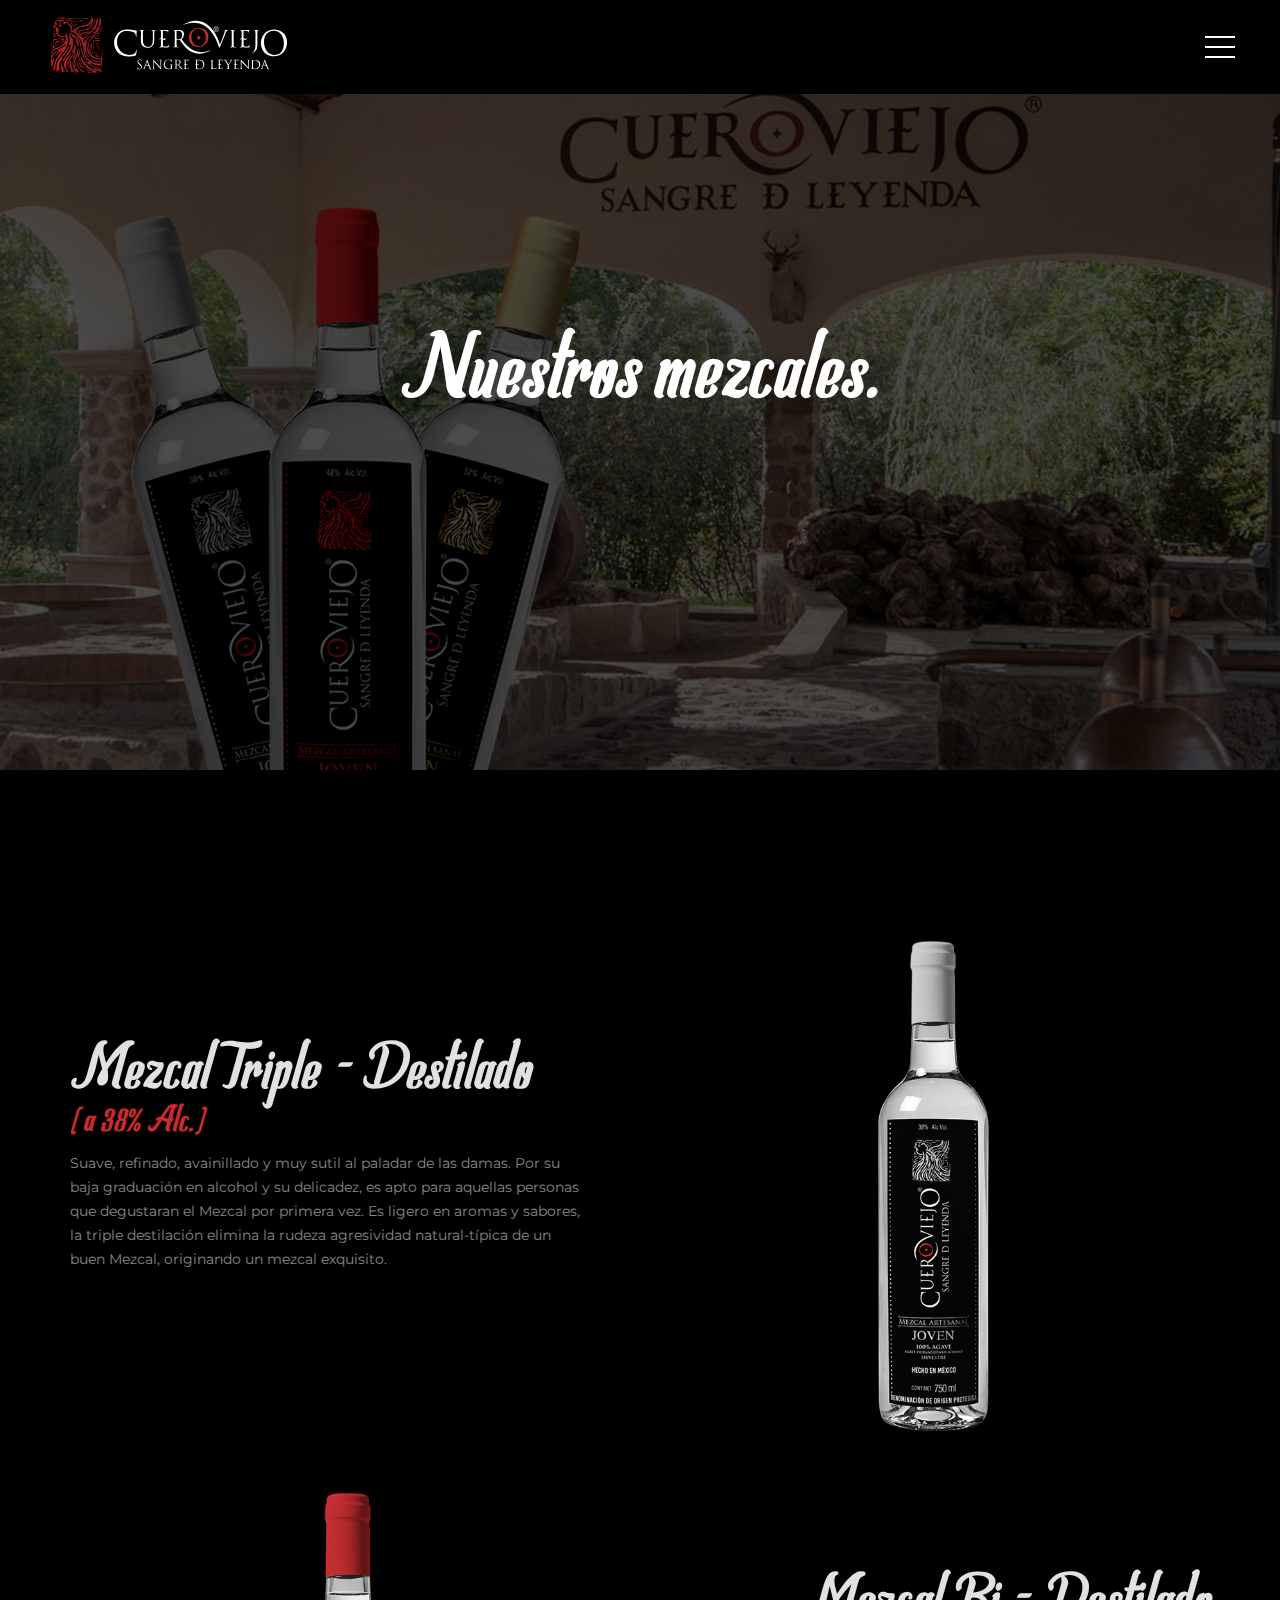
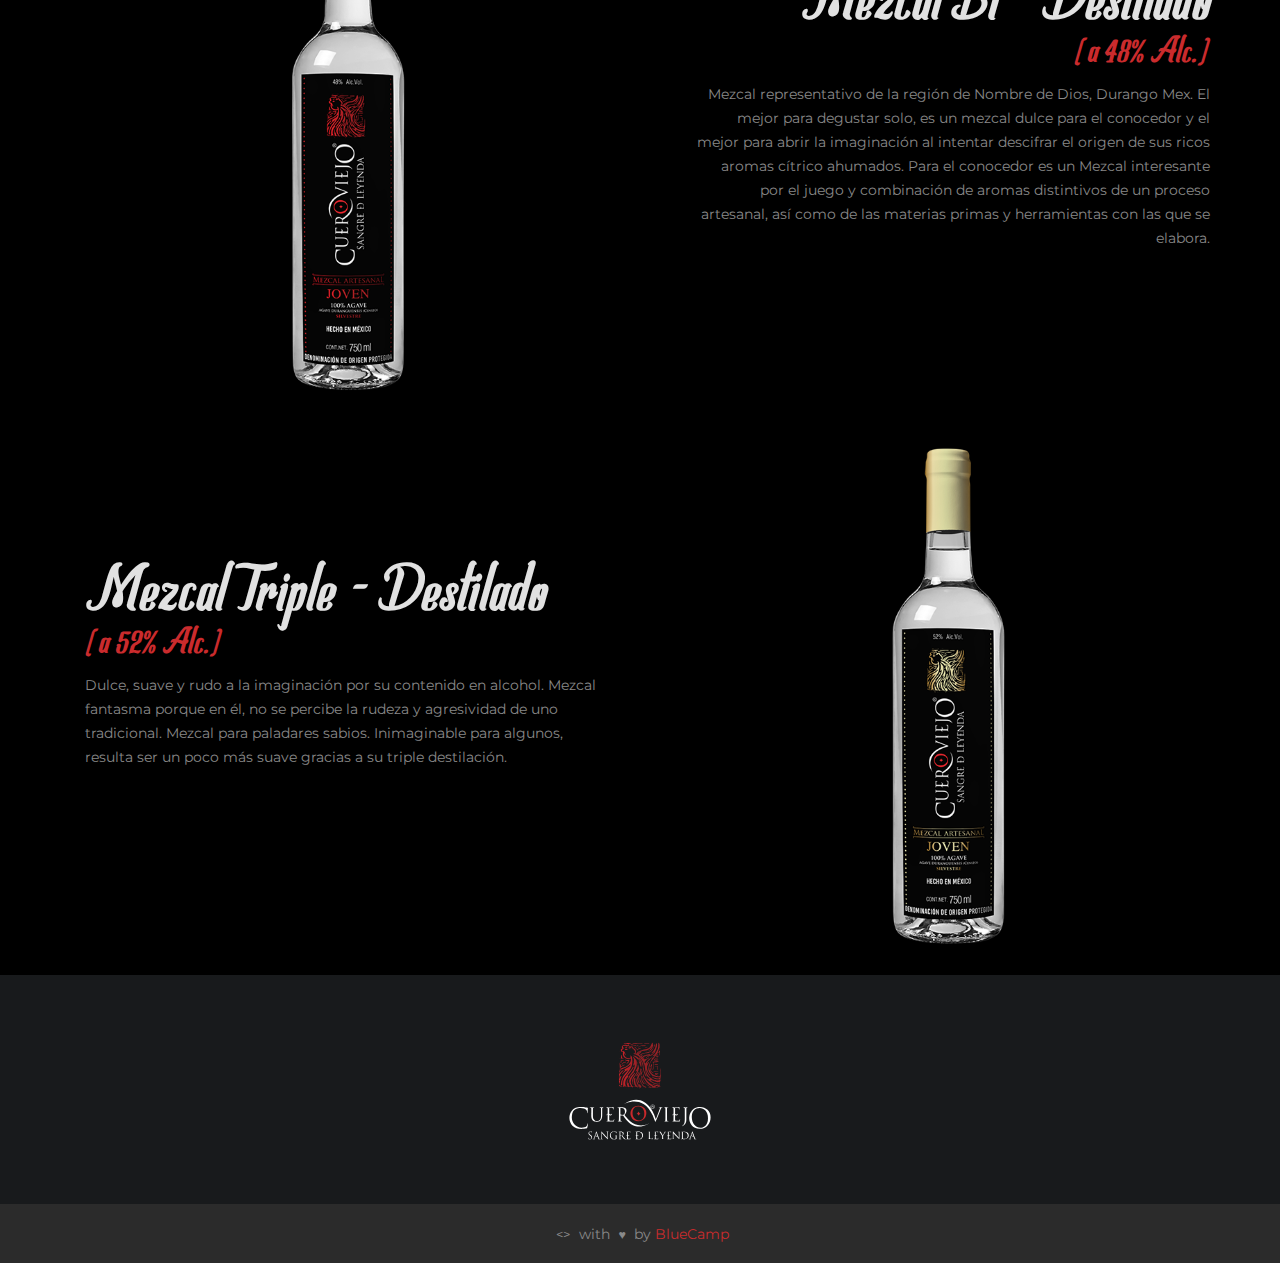
<file: mezcales.html>
<!DOCTYPE html>
<html>

<head>
  <meta charset="utf-8">
  <meta name="apple-mobile-web-app-capable" content="yes" />
  <meta name="viewport" content="width=device-width, initial-scale=1, maximum-scale=1.0">
  <meta name="format-detection" />
  <link rel="shortcut icon" href="images/favicon.png" />
  <title>Cuero Viejo | Mezcal</title>
  <style id="dynamic-css"></style>

  <link rel="stylesheet" href="css/loader.css">
  <link href="css/style.css" rel="stylesheet" type="text/css" />
  <link href="https://fonts.googleapis.com/css?family=Montserrat:400,700" rel="stylesheet">
</head>

<body class="page-color-style-7 page-style-7">

  <div class="preloader">
    <img class="loader" src="images/loader.svg" alt="loader">
  </div>

  <header main="false" id="header" class="header header-style-1 scrol container">
    <div class="navigation flex-align">
      <a href="#" class="logo">
        <img src="images/logotype.svg" alt="Cuero Viejo" height="60">
      </a>
      <div class="burger-menu">
        <i></i>
      </div>
      <div class="nav">
        <div class="nav-align-wrap">
          <nav>
            <ul class="header-menu">
              <li class="active">
                <a href="index.html">HOME</a>
              </li>
              <li>
                <a href="historia.html">HISTORIA</a>
              </li>
              <li>
                <a href="proceso.html">NUESTRO PROCESO</a>
              </li>
              <li>
                <a href="mezcales.html">MEZCALES</a>
              </li>
              <li>
                <a href="vive-mezcal.html">VIVE MEZCAL</a>
              </li>
              <li>
                <a href="mixologia.html">MIXOLOGÍA</a>
              </li>
              <li>
                <a href="tienda.html">TIENDA</a>
              </li>
              <li>
                <a href="distribuidor.html">QUIERO SER DISTRIBUIDOR</a>
              </li>
              <li>
                  <form action="#" method="POST">
                    <button action="submit" href="es-MX" selected><img height="13" src="images/mexico_round_icon_64.png"
                        alt="ES-MX">
                      <p class="language-option">ES</p>
                    </button>
                    <button action="submit" href="EN"><img height="13" src="images/united_states_of_america_round_icon_64.png"
                        alt="EN">
                      <p class="language-option">EN</p>
                    </button>
                  </form>
                </li>
            </ul>
          </nav>
        </div>
      </div>
    </div>
  </header>

  <div class="main-content">
    <section class="full-height-slider type-1">
      <div class="bg ready data-jarallax" data-jarallax="5" style="background-image: url(images/mezcales-bg.png);"
        data-swiper-parallax="50%">
        <div class="black-overlay"></div>
        <div id="jarallax-container-0" style="position: absolute; top: 0px; left: 0px; overflow: hidden; pointer-events: none; transition: transform 0s linear -1ms, -webkit-transform 0s linear -1ms; visibility: hidden; z-index: -100;">
          <div style="background-position: 50% 50%; background-repeat: no-repeat; position: fixed; top: 0px; left: 0px; width: 1440px; height: 900px; overflow: hidden; pointer-events: none; transition: transform 0s linear -1ms, -webkit-transform 0s linear -1ms; background-size: 1440px 900px; visibility: visible; transform: translate3d(0px, 0px, 0px);"></div>
        </div>
      </div>
      <div class="table-view mobile-rel-block">
        <div class="table-cell">
          <div class="container no-padd">
            <div class="row vertical-wrap">
              <div class="col-lg-6 col-lg-offset-3 col-sm-12 col-sm-offset-0" style="display: block; margin-left: auto; margin-right: auto;">
                <div class="simple-item color-type-1 text-center">
                  <div class="main-title">
                    <h1 class="h1 title caption">Nuestros mezcales.</h1>
                    <div class="empty-sm-30"></div>
                  </div>
                </div>
              </div>
            </div>
          </div>
        </div>
      </div>
    </section>

    <section class="section">
      <div class="empty-lg-140 empty-md-100 empty-sm-60 empty-xs-60"></div>
      <div class="container">
        <div class="row left-right-item">
          <div class="col-md-6 col-md-push-6 col-xs-12">
            <img src="images/shop-plata.png" alt="" class="full-img">
            <div class="empty-md-0 empty-sm-20 empty-xs-15"></div>
          </div>
          <div class="col-md-6 col-md-pull-6 col-xs-12">
            <div class="box-item padd-right">
              <div class="main-caption text-left color-type-2">
                <span class="h2 title main-col">Mezcal Triple - Destilado</span>
                <div class="empty-sm-10 empty-xs-10"></div>
                <div class="sub-title main-col">(a 38% Alc.)</div>
                <div class="empty-sm-15 empty-xs-10"></div>
                <div class="simple-text">
                  <p>Suave, refinado, avainillado y muy sutil al paladar de las damas. Por su baja graduación en
                    alcohol y su delicadez, es apto para aquellas personas que degustaran el Mezcal por primera vez. Es
                    ligero en aromas y sabores, la triple destilación elimina la rudeza agresividad natural-típica de
                    un buen Mezcal, originando un mezcal exquisito.</p>
                </div>
                <div class="empty-sm-60 empty-xs-40"></div>
              </div>
            </div>
          </div>
        </div>
        <div class="row left-right-item">
          <div class="col-md-6 col-xs-12">
            <img src="images/shop-sangre.png" alt="" class="full-img">
            <div class="empty-md-0 empty-sm-20 empty-xs-15"></div>
          </div>
          <div class="col-md-6 col-xs-12">
            <div class="box-item padd-left">
              <div class="main-caption text-right resp-left color-type-2">
                <span class="h2 title main-col">Mezcal Bi - Destilado</span>
                <div class="empty-sm-10 empty-xs-10"></div>
                <div class="sub-title main-col">(a 48% Alc.)</div>
                <div class="empty-sm-15 empty-xs-10"></div>
                <div class="simple-text">
                  <p>Mezcal representativo de la región de Nombre de Dios, Durango Mex. El mejor para degustar solo, es
                    un mezcal dulce para el conocedor y el mejor para abrir la imaginación al intentar descifrar el
                    origen de sus ricos aromas cítrico ahumados. Para el conocedor es un Mezcal interesante por el
                    juego y combinación de aromas distintivos de un proceso artesanal, así como de las materias primas
                    y herramientas con las que se elabora. </p>
                </div>
                <div class="empty-sm-60 empty-xs-40"></div>
              </div>
            </div>
          </div>
        </div>

        <div class="container">
          <div class="row left-right-item">
            <div class="col-md-6 col-md-push-6 col-xs-12">
              <img src="images/shop-premium.png" alt="" class="full-img">
              <div class="empty-md-0 empty-sm-20 empty-xs-15"></div>
            </div>
            <div class="col-md-6 col-md-pull-6 col-xs-12">
              <div class="box-item padd-right">
                <div class="main-caption text-left color-type-2">
                  <span class="h2 title main-col">Mezcal Triple - Destilado</span>
                  <div class="empty-sm-10 empty-xs-10"></div>
                  <div class="sub-title main-col">(a 52% Alc.)</div>
                  <div class="empty-sm-15 empty-xs-10"></div>
                  <div class="simple-text">
                    <p>Dulce, suave y rudo a la imaginación por su contenido en alcohol. Mezcal fantasma porque en él,
                      no se percibe la rudeza y agresividad de uno tradicional. Mezcal para paladares sabios.
                      Inimaginable para algunos, resulta ser un poco más suave gracias a su triple destilación. </p>
                  </div>
                  <div class="empty-sm-60 empty-xs-40"></div>
                </div>
              </div>
            </div>
          </div>
        </div>
    </section>

  </div>

  <footer class="footer footer-style-1 type-2 page-style-7">
    <div class="empty-sm-60 empty-xs-40"></div>
    <div class="container">
      <a href="#">
        <img src="images/logotype-footer.svg" class="footer-logo" alt="footer-logo">
      </a>
    </div>
    <div class="empty-sm-60 empty-xs-40"></div>
    <div class="copyright text-center">
      <div class="empty-sm-20 empty-xs-20"></div>
      <div class="container white">
        <span><span class="love">
            <>
          </span> with <span class="love">♥</span> by <a href="https://bluecamp.com.mx">BlueCamp</a></span>
      </div>
      <div class="empty-sm-20 empty-xs-20"></div>
    </div>
  </footer>

  <script src="js/jquery.min.js"></script>
  <script src="js/all.js"></script>
</body>

</html>
</file>
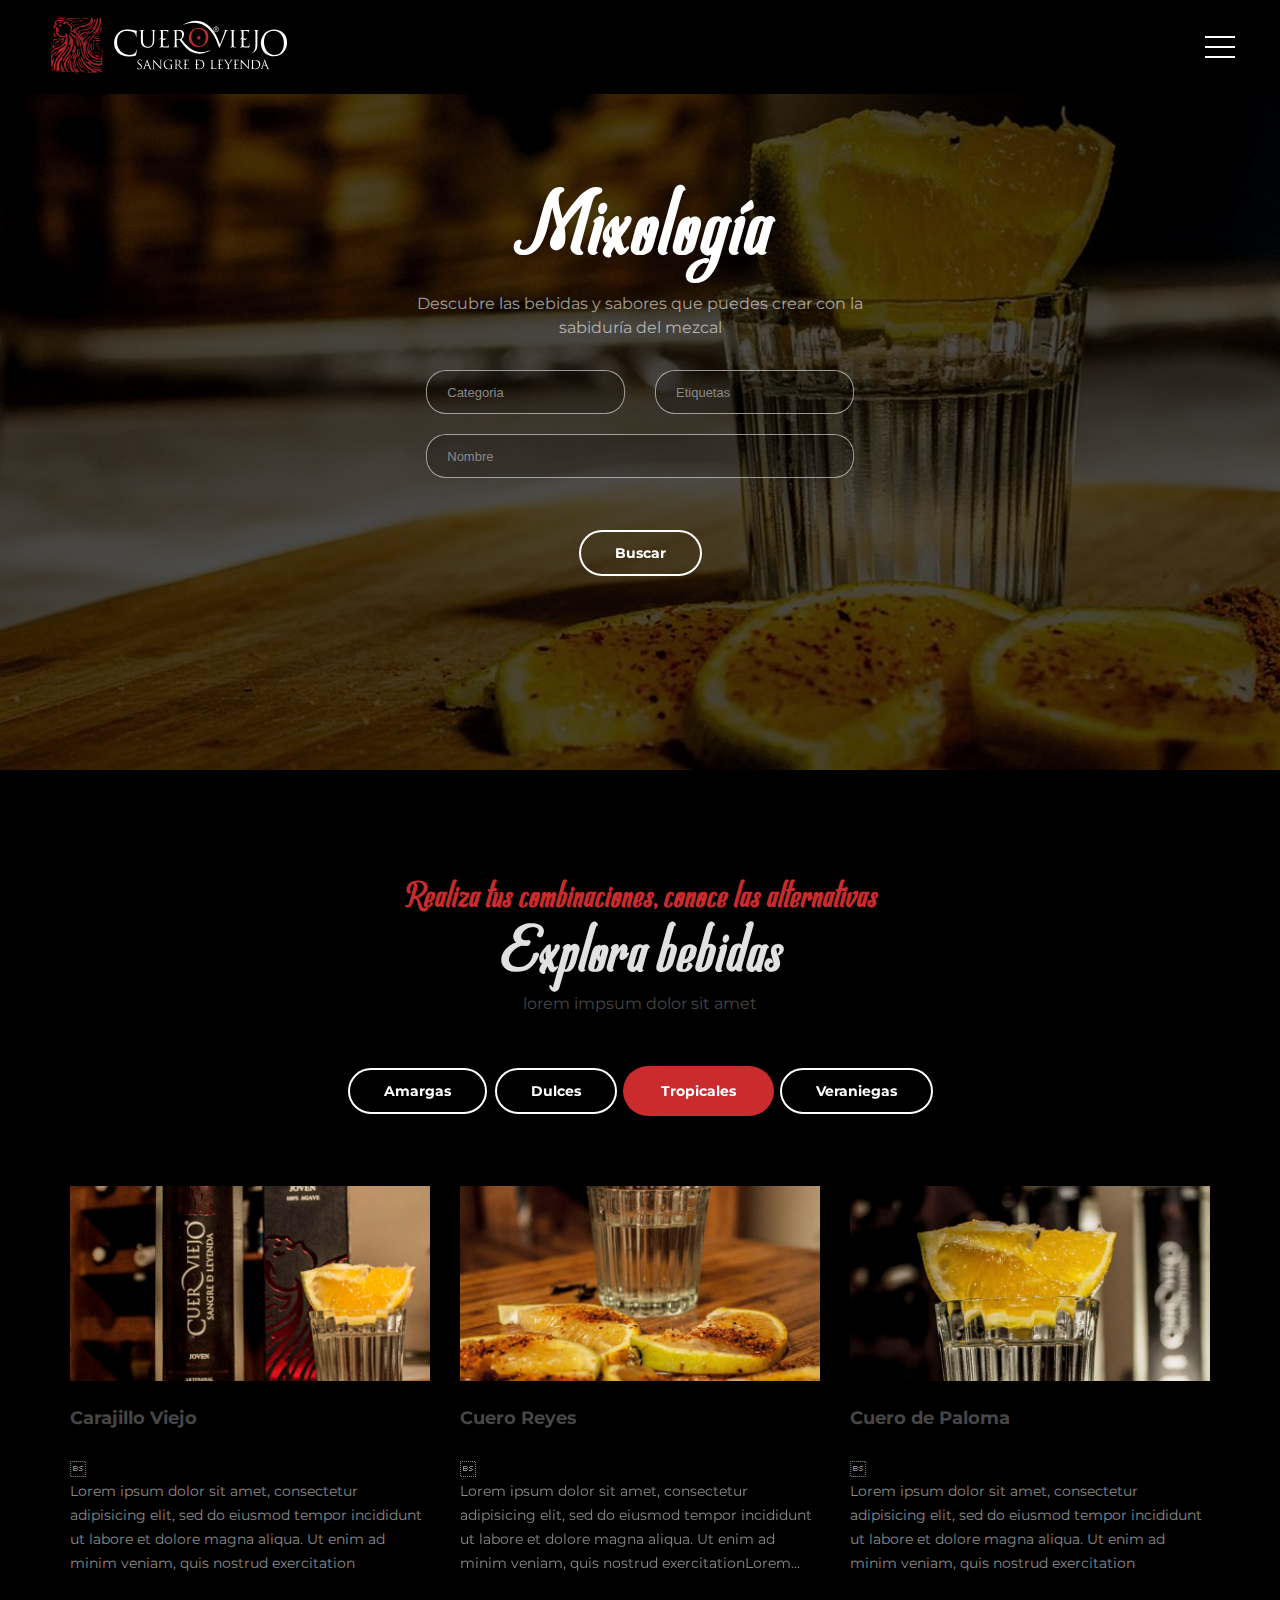
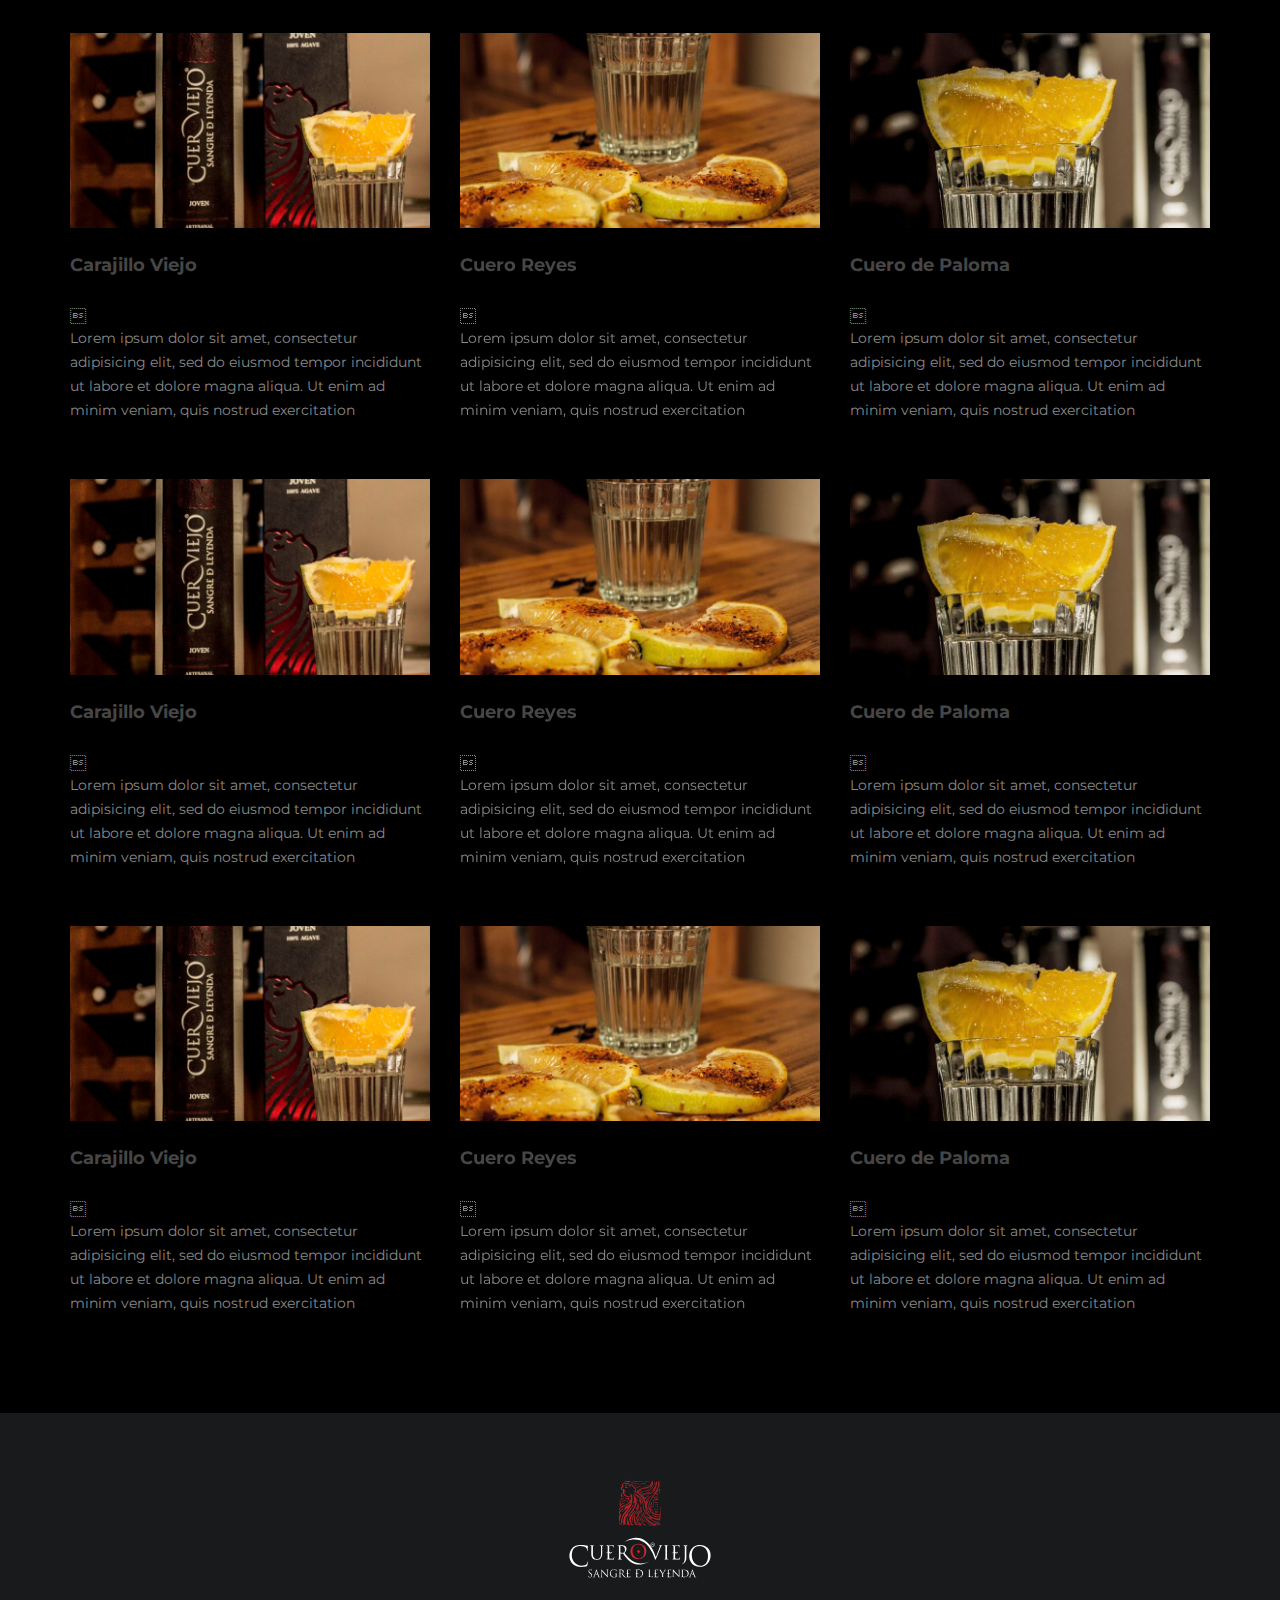
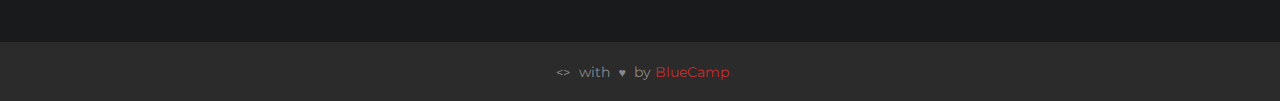
<file: mixologia.html>
<!DOCTYPE html>
<html>

<head>
  <meta charset="utf-8">
  <meta name="apple-mobile-web-app-capable" content="yes" />
  <meta name="viewport" content="width=device-width, initial-scale=1, maximum-scale=1.0">
  <meta name="format-detection" />
  <link rel="shortcut icon" href="images/favicon.png" />
  <title>Cuero Viejo | Mezcal</title>
  <style id="dynamic-css"></style>

  <link rel="stylesheet" href="css/loader.css">
  <link href="css/style.css" rel="stylesheet" type="text/css" />
  <link href="https://fonts.googleapis.com/css?family=Montserrat:400,700" rel="stylesheet">
</head>

<body class="page-color-style-7 page-style-7">

  <div class="preloader">
    <img class="loader" src="images/loader.svg" alt="loader">
  </div>

  <header main="false" id="header" class="header header-style-1 scrol container">
    <div class="navigation flex-align">
      <a href="#" class="logo">
        <img src="images/logotype.svg" alt="Cuero Viejo" height="60">
      </a>
      <div class="burger-menu">
        <i></i>
      </div>
      <div class="nav">
        <div class="nav-align-wrap">
          <nav>
            <ul class="header-menu">
              <li class="active">
                <a href="index.html">HOME</a>
              </li>
              <li>
                <a href="historia.html">HISTORIA</a>
              </li>
              <li>
                <a href="proceso.html">NUESTRO PROCESO</a>
              </li>
              <li>
                <a href="mezcales.html">MEZCALES</a>
              </li>
              <li>
                <a href="vive-mezcal.html">VIVE MEZCAL</a>
              </li>
              <li>
                <a href="mixologia.html">MIXOLOGÍA</a>
              </li>
              <li>
                <a href="tienda.html">TIENDA</a>
              </li>
              <li>
                <a href="distribuidor.html">QUIERO SER DISTRIBUIDOR</a>
              </li>
              <li>
                <form action="#" method="POST">
                  <button action="submit" href="es-MX" selected><img height="13" src="images/mexico_round_icon_64.png"
                      alt="ES-MX">
                    <p class="language-option">ES</p>
                  </button>
                  <button action="submit" href="EN"><img height="13" src="images/united_states_of_america_round_icon_64.png"
                      alt="EN">
                    <p class="language-option">EN</p>
                  </button>
                </form>
              </li>
            </ul>
          </nav>
        </div>
      </div>
    </div>
  </header>

  <div class="main-content">
    <section class="full-height-slider type-1">
      <div class="bg ready data-jarallax" data-jarallax="5" style="background-image: url(images/mixology-bg.png);"
        data-swiper-parallax="50%">
        <div class="black-overlay"></div>
        <div id="jarallax-container-0" style="position: absolute; top: 0px; left: 0px; overflow: hidden; pointer-events: none; transition: transform 0s linear -1ms, -webkit-transform 0s linear -1ms; visibility: hidden; z-index: -100;">
          <div style="background-position: 50% 50%; background-repeat: no-repeat; position: fixed; top: 0px; left: 0px; width: 1440px; height: 900px; overflow: hidden; pointer-events: none; transition: transform 0s linear -1ms, -webkit-transform 0s linear -1ms; background-size: 1440px 900px; visibility: visible; transform: translate3d(0px, 0px, 0px);"></div>
        </div>
      </div>
      <div class="table-view mobile-rel-block">
        <div class="table-cell">
          <div class="container no-padd">
            <div class="row vertical-wrap">
              <div class="col-lg-6 col-lg-offset-3 col-sm-12 col-sm-offset-0">
                <div class="simple-item color-type-1 text-center">
                  <div class="main-title">
                    <h1 class="h1 title caption">Mixología</h1>
                    <div class="empty-sm-30"></div>
                    <div class="col-md-10 col-md-offset-1">
                      <div class="simple-text md">
                        <p>Descubre las bebidas y sabores que puedes crear con la sabiduría del mezcal</p>
                      </div>
                      <div class="empty-sm-30"></div>
                      <form action="#" method="POST ">
                        <div class="col-md-6">
                          <div class="input-field-icon">
                            <input type="text" class="input-field" placeholder="Categoria" name="data">
                          </div>
                          <div class="empty-sm-20  empty-xs-20"></div>
                        </div>
                        <div class="col-md-6">
                          <div class="input-field-icon">
                            <input type="text" class="input-field" placeholder="Etiquetas" name="data">
                          </div>
                          <div class="empty-sm-20  empty-xs-20"></div>
                        </div>
                        <div class="col-md-12">
                          <div class="input-field-icon">
                            <input type="text" class="input-field" placeholder="Nombre" name="data">
                          </div>
                          <div class="empty-sm-20  empty-xs-20"></div>
                        </div>
                        <div class="empty-sm-30"></div>
                        <a href="mixologia-detalle.html" class="page-button button-style-1"><span class="txt">Buscar</span></a>
                      </form>
                    </div>
                  </div>
                </div>
              </div>
            </div>
          </div>
        </div>
      </div>
    </section>

    <section class="section">
      <div class="empty-lg-110 empty-md-90 empty-sm-60 empty-xs-40"></div>
      <div class="container">
        <div class="row">
          <div class="col-md-8 col-md-offset-2 col-xs-12">
            <div class="simple-text text-center color-type-2">
              <div class="sub-title main-col">Realiza tus combinaciones, conoce las alternativas</div>
              <div class="empty-sm-15 empty-xs-10"></div>
              <h2 class="h2 tt title">Explora bebidas</h2>
              <div class="empty-sm-15 empty-xs-10"></div>
              <div class="col-md-8 col-md-offset-2 col-sm-12">
                <span class="h5 color-2">lorem impsum dolor sit amet
                </span>
              </div>
            </div>
          </div>
        </div>
        <div class="empty-sm-50 empty-xs-40"></div>
        <div class="category-pills">
          <a href="mixologia-detalle.html" class="page-button button-style-1"><span class="txt">Amargas</span></a>
          <a href="mixologia-detalle.html" class="page-button button-style-1"><span class="txt">Dulces</span></a>
          <div href="mixologia-detalle.html" class="page-button button-style-1 type-4"><span class="txt">Tropicales</span></div>
          <a href="mixologia-detalle.html" class="page-button button-style-1"><span class="txt">Veraniegas</span></a>
        </div>
        <div class="row">
          <div class="col-md-4 col-xs-12">
            <article>
              <div class="menu-item menu-item-2 type-3">
                <div class="empty-sm-70 empty-xs-40"></div>
                <div class="image hover-zoom">
                  <img src="images/mixology-1.png" alt="" class="full-img">
                  <div class="vertical-align full menu-button">
                    <a href="mixologia-detalle.html" class="page-button button-style-1">
                      <span class="txt">Leer más</span>
                    </a>
                  </div>
                </div>
                <div class="text-block-wrapp text-left color-type-2">
                  <div class="empty-sm-25 empty-xs-20"></div>
                  <h4 class="h4 tt color-type-1">
                    <a href="#" class="link-hover-line title-news">Carajillo Viejo</a>
                  </h4>
                  <div class="empty-sm-15 empty-xs-10"></div>
                  <div class="simple-text xs news-data">
                  </div>
                  <div class="empty-sm-15 empty-xs-10"></div>
                  <div class="simple-text">
                    <p class="mixology-description">Lorem ipsum dolor sit amet, consectetur adipisicing elit, sed do
                      eiusmod tempor incididunt ut
                      labore
                      et dolore magna aliqua. Ut enim ad minim veniam, quis nostrud exercitation</p>
                  </div>
                </div>
              </div>
            </article>
          </div>
          <div class="col-md-4 col-xs-12">
            <article>
              <div class="menu-item menu-item-2 type-3">
                <div class="empty-sm-70 empty-xs-40"></div>
                <div class="image hover-zoom">
                  <img src="images/mixology-2.png" alt="" class="full-img">
                  <div class="vertical-align full menu-button">
                    <a href="mixologia-detalle.html" class="page-button button-style-1">
                      <span class="txt">Leer más</span>
                    </a>
                  </div>
                </div>
                <div class="text-block-wrapp text-left color-type-2">
                  <div class="empty-sm-25 empty-xs-20"></div>
                  <h4 class="h4 tt color-type-1">
                    <a href="#" class="link-hover-line title-news">Cuero Reyes</a>
                  </h4>
                  <div class="empty-sm-15 empty-xs-10"></div>
                  <div class="simple-text xs news-data">
                  </div>
                  <div class="empty-sm-15 empty-xs-10"></div>
                  <div class="simple-text">
                    <p class="mixology-description">Lorem ipsum dolor sit amet, consectetur adipisicing elit, sed do
                      eiusmod tempor incididunt ut
                      labore
                      et dolore magna aliqua. Ut enim ad minim veniam, quis nostrud exercitationLorem ipsum dolor sit
                      amet, consectetur adipisicing elit, sed do eiusmod tempor incididunt ut</p>
                  </div>
                </div>
              </div>
            </article>
          </div>
          <div class="col-md-4 col-xs-12">
            <article>
              <div class="menu-item menu-item-2 type-3">
                <div class="empty-sm-70 empty-xs-40"></div>
                <div class="image hover-zoom">
                  <img src="images/mixology-3.png" alt="" class="full-img">
                  <div class="vertical-align full menu-button">
                    <a href="mixologia-detalle.html" class="page-button button-style-1">
                      <span class="txt">Leer más</span>
                    </a>
                  </div>
                </div>
                <div class="text-block-wrapp text-left color-type-2">
                  <div class="empty-sm-25 empty-xs-20"></div>
                  <h4 class="h4 tt color-type-1">
                    <a href="#" class="link-hover-line title-news">Cuero de Paloma</a>
                  </h4>
                  <div class="empty-sm-15 empty-xs-10"></div>
                  <div class="simple-text xs news-data">
                  </div>
                  <div class="empty-sm-15 empty-xs-10"></div>
                  <div class="simple-text">
                    <p class="mixology-description">Lorem ipsum dolor sit amet, consectetur adipisicing elit, sed do
                      eiusmod tempor incididunt ut
                      labore
                      et dolore magna aliqua. Ut enim ad minim veniam, quis nostrud exercitation</p>
                  </div>
                </div>
              </div>
            </article>
          </div>
          <div class="col-md-4 col-xs-12">
            <article>
              <div class="menu-item menu-item-2 type-3">
                <div class="empty-sm-70 empty-xs-40"></div>
                <div class="image hover-zoom">
                  <img src="images/mixology-1.png" alt="" class="full-img">
                  <div class="vertical-align full menu-button">
                    <a href="mixologia-detalle.html" class="page-button button-style-1">
                      <span class="txt">Leer más</span>
                    </a>
                  </div>
                </div>
                <div class="text-block-wrapp text-left color-type-2">
                  <div class="empty-sm-25 empty-xs-20"></div>
                  <h4 class="h4 tt color-type-1">
                    <a href="#" class="link-hover-line title-news">Carajillo Viejo</a>
                  </h4>
                  <div class="empty-sm-15 empty-xs-10"></div>
                  <div class="simple-text xs news-data">
                  </div>
                  <div class="empty-sm-15 empty-xs-10"></div>
                  <div class="simple-text">
                    <p class="mixology-description">Lorem ipsum dolor sit amet, consectetur adipisicing elit, sed do
                      eiusmod tempor incididunt ut
                      labore
                      et dolore magna aliqua. Ut enim ad minim veniam, quis nostrud exercitation</p>
                  </div>
                </div>
              </div>
            </article>
          </div>
          <div class="col-md-4 col-xs-12">
            <article>
              <div class="menu-item menu-item-2 type-3">
                <div class="empty-sm-70 empty-xs-40"></div>
                <div class="image hover-zoom">
                  <img src="images/mixology-2.png" alt="" class="full-img">
                  <div class="vertical-align full menu-button">
                    <a href="mixologia-detalle.html" class="page-button button-style-1">
                      <span class="txt">Leer más</span>
                    </a>
                  </div>
                </div>
                <div class="text-block-wrapp text-left color-type-2">
                  <div class="empty-sm-25 empty-xs-20"></div>
                  <h4 class="h4 tt color-type-1">
                    <a href="#" class="link-hover-line title-news">Cuero Reyes</a>
                  </h4>
                  <div class="empty-sm-15 empty-xs-10"></div>
                  <div class="simple-text xs news-data">
                  </div>
                  <div class="empty-sm-15 empty-xs-10"></div>
                  <div class="simple-text">
                    <p class="mixology-description">Lorem ipsum dolor sit amet, consectetur adipisicing elit, sed do
                      eiusmod tempor incididunt ut
                      labore
                      et dolore magna aliqua. Ut enim ad minim veniam, quis nostrud exercitation</p>
                  </div>
                </div>
              </div>
            </article>
          </div>
          <div class="col-md-4 col-xs-12">
            <article>
              <div class="menu-item menu-item-2 type-3">
                <div class="empty-sm-70 empty-xs-40"></div>
                <div class="image hover-zoom">
                  <img src="images/mixology-3.png" alt="" class="full-img">
                  <div class="vertical-align full menu-button">
                    <a href="mixologia-detalle.html" class="page-button button-style-1">
                      <span class="txt">Leer más</span>
                    </a>
                  </div>
                </div>
                <div class="text-block-wrapp text-left color-type-2">
                  <div class="empty-sm-25 empty-xs-20"></div>
                  <h4 class="h4 tt color-type-1">
                    <a href="#" class="link-hover-line title-news">Cuero de Paloma</a>
                  </h4>
                  <div class="empty-sm-15 empty-xs-10"></div>
                  <div class="simple-text xs news-data">
                  </div>
                  <div class="empty-sm-15 empty-xs-10"></div>
                  <div class="simple-text">
                    <p class="mixology-description">Lorem ipsum dolor sit amet, consectetur adipisicing elit, sed do
                      eiusmod tempor incididunt ut
                      labore
                      et dolore magna aliqua. Ut enim ad minim veniam, quis nostrud exercitation</p>
                  </div>
                </div>
              </div>
            </article>
          </div>
          <div class="col-md-4 col-xs-12">
            <article>
              <div class="menu-item menu-item-2 type-3">
                <div class="empty-sm-70 empty-xs-40"></div>
                <div class="image hover-zoom">
                  <img src="images/mixology-1.png" alt="" class="full-img">
                  <div class="vertical-align full menu-button">
                    <a href="mixologia-detalle.html" class="page-button button-style-1">
                      <span class="txt">Leer más</span>
                    </a>
                  </div>
                </div>
                <div class="text-block-wrapp text-left color-type-2">
                  <div class="empty-sm-25 empty-xs-20"></div>
                  <h4 class="h4 tt color-type-1">
                    <a href="#" class="link-hover-line title-news">Carajillo Viejo</a>
                  </h4>
                  <div class="empty-sm-15 empty-xs-10"></div>
                  <div class="simple-text xs news-data">
                  </div>
                  <div class="empty-sm-15 empty-xs-10"></div>
                  <div class="simple-text">
                    <p class="mixology-description">Lorem ipsum dolor sit amet, consectetur adipisicing elit, sed do
                      eiusmod tempor incididunt ut
                      labore
                      et dolore magna aliqua. Ut enim ad minim veniam, quis nostrud exercitation</p>
                  </div>
                </div>
              </div>
            </article>
          </div>
          <div class="col-md-4 col-xs-12">
            <article>
              <div class="menu-item menu-item-2 type-3">
                <div class="empty-sm-70 empty-xs-40"></div>
                <div class="image hover-zoom">
                  <img src="images/mixology-2.png" alt="" class="full-img">
                  <div class="vertical-align full menu-button">
                    <a href="mixologia-detalle.html" class="page-button button-style-1">
                      <span class="txt">Leer más</span>
                    </a>
                  </div>
                </div>
                <div class="text-block-wrapp text-left color-type-2">
                  <div class="empty-sm-25 empty-xs-20"></div>
                  <h4 class="h4 tt color-type-1">
                    <a href="#" class="link-hover-line title-news">Cuero Reyes</a>
                  </h4>
                  <div class="empty-sm-15 empty-xs-10"></div>
                  <div class="simple-text xs news-data">
                  </div>
                  <div class="empty-sm-15 empty-xs-10"></div>
                  <div class="simple-text">
                    <p class="mixology-description">Lorem ipsum dolor sit amet, consectetur adipisicing elit, sed do
                      eiusmod tempor incididunt ut
                      labore
                      et dolore magna aliqua. Ut enim ad minim veniam, quis nostrud exercitation</p>
                  </div>
                </div>
              </div>
            </article>
          </div>
          <div class="col-md-4 col-xs-12">
            <article>
              <div class="menu-item menu-item-2 type-3">
                <div class="empty-sm-70 empty-xs-40"></div>
                <div class="image hover-zoom">
                  <img src="images/mixology-3.png" alt="" class="full-img">
                  <div class="vertical-align full menu-button">
                    <a href="mixologia-detalle.html" class="page-button button-style-1">
                      <span class="txt">Leer más</span>
                    </a>
                  </div>
                </div>
                <div class="text-block-wrapp text-left color-type-2">
                  <div class="empty-sm-25 empty-xs-20"></div>
                  <h4 class="h4 tt color-type-1">
                    <a href="#" class="link-hover-line title-news">Cuero de Paloma</a>
                  </h4>
                  <div class="empty-sm-15 empty-xs-10"></div>
                  <div class="simple-text xs news-data">
                  </div>
                  <div class="empty-sm-15 empty-xs-10"></div>
                  <div class="simple-text">
                    <p class="mixology-description">Lorem ipsum dolor sit amet, consectetur adipisicing elit, sed do
                      eiusmod tempor incididunt ut
                      labore
                      et dolore magna aliqua. Ut enim ad minim veniam, quis nostrud exercitation</p>
                  </div>
                </div>
              </div>
            </article>
          </div>
          <div class="col-md-4 col-xs-12">
            <article>
              <div class="menu-item menu-item-2 type-3">
                <div class="empty-sm-70 empty-xs-40"></div>
                <div class="image hover-zoom">
                  <img src="images/mixology-1.png" alt="" class="full-img">
                  <div class="vertical-align full menu-button">
                    <a href="mixologia-detalle.html" class="page-button button-style-1">
                      <span class="txt">Leer más</span>
                    </a>
                  </div>
                </div>
                <div class="text-block-wrapp text-left color-type-2">
                  <div class="empty-sm-25 empty-xs-20"></div>
                  <h4 class="h4 tt color-type-1">
                    <a href="#" class="link-hover-line title-news">Carajillo Viejo</a>
                  </h4>
                  <div class="empty-sm-15 empty-xs-10"></div>
                  <div class="simple-text xs news-data">
                  </div>
                  <div class="empty-sm-15 empty-xs-10"></div>
                  <div class="simple-text">
                    <p class="mixology-description">Lorem ipsum dolor sit amet, consectetur adipisicing elit, sed do
                      eiusmod tempor incididunt ut
                      labore
                      et dolore magna aliqua. Ut enim ad minim veniam, quis nostrud exercitation</p>
                  </div>
                </div>
              </div>
            </article>
          </div>
          <div class="col-md-4 col-xs-12">
            <article>
              <div class="menu-item menu-item-2 type-3">
                <div class="empty-sm-70 empty-xs-40"></div>
                <div class="image hover-zoom">
                  <img src="images/mixology-2.png" alt="" class="full-img">
                  <div class="vertical-align full menu-button">
                    <a href="mixologia-detalle.html" class="page-button button-style-1">
                      <span class="txt">Leer más</span>
                    </a>
                  </div>
                </div>
                <div class="text-block-wrapp text-left color-type-2">
                  <div class="empty-sm-25 empty-xs-20"></div>
                  <h4 class="h4 tt color-type-1">
                    <a href="#" class="link-hover-line title-news">Cuero Reyes</a>
                  </h4>
                  <div class="empty-sm-15 empty-xs-10"></div>
                  <div class="simple-text xs news-data">
                  </div>
                  <div class="empty-sm-15 empty-xs-10"></div>
                  <div class="simple-text">
                    <p class="mixology-description">Lorem ipsum dolor sit amet, consectetur adipisicing elit, sed do
                      eiusmod tempor incididunt ut
                      labore
                      et dolore magna aliqua. Ut enim ad minim veniam, quis nostrud exercitation</p>
                  </div>
                </div>
              </div>
            </article>
          </div>
          <div class="col-md-4 col-xs-12">
            <article>
              <div class="menu-item menu-item-2 type-3">
                <div class="empty-sm-70 empty-xs-40"></div>
                <div class="image hover-zoom">
                  <img src="images/mixology-3.png" alt="" class="full-img">
                  <div class="vertical-align full menu-button">
                    <a href="mixologia-detalle.html" class="page-button button-style-1">
                      <span class="txt">Leer más</span>
                    </a>
                  </div>
                </div>
                <div class="text-block-wrapp text-left color-type-2">
                  <div class="empty-sm-25 empty-xs-20"></div>
                  <h4 class="h4 tt color-type-1">
                    <a href="#" class="link-hover-line title-news">Cuero de Paloma</a>
                  </h4>
                  <div class="empty-sm-15 empty-xs-10"></div>
                  <div class="simple-text xs news-data">
                  </div>
                  <div class="empty-sm-15 empty-xs-10"></div>
                  <div class="simple-text">
                    <p class="mixology-description">Lorem ipsum dolor sit amet, consectetur adipisicing elit, sed do
                      eiusmod tempor incididunt ut
                      labore
                      et dolore magna aliqua. Ut enim ad minim veniam, quis nostrud exercitation</p>
                  </div>
                </div>
              </div>
            </article>
          </div>
        </div>
      </div>
      <div class="empty-lg-110 empty-md-90 empty-sm-60 empty-xs-40"></div>
    </section>

  </div>

  <footer class="footer footer-style-1 type-2 page-style-7">
    <div class="empty-sm-60 empty-xs-40"></div>
    <div class="container">
      <a href="#">
        <img src="images/logotype-footer.svg" class="footer-logo" alt="footer-logo">
      </a>
    </div>
    <div class="empty-sm-60 empty-xs-40"></div>
    <div class="copyright text-center">
      <div class="empty-sm-20 empty-xs-20"></div>
      <div class="container white">
        <span><span class="love">
            <>
          </span> with <span class="love">♥</span> by <a href="https://bluecamp.com.mx">BlueCamp</a></span>
      </div>
      <div class="empty-sm-20 empty-xs-20"></div>
    </div>
  </footer>

  <script src="js/jquery.min.js"></script>
  <script src="js/all.js"></script>
<script>
function ellipsizeTextBox(id) {
    var el = document.getElementsByClassName(id);
    for (i = 0; i <= el.length; i++){
      var wordArray = el[i].innerHTML.split(' ');
      while(el[i].scrollHeight > el[i].offsetHeight) {
          wordArray.pop();
          el[i].innerHTML = wordArray.join(' ') + '...';
      }
    }
}
ellipsizeTextBox('mixology-description')
</script>
</body>

</html>
</file>
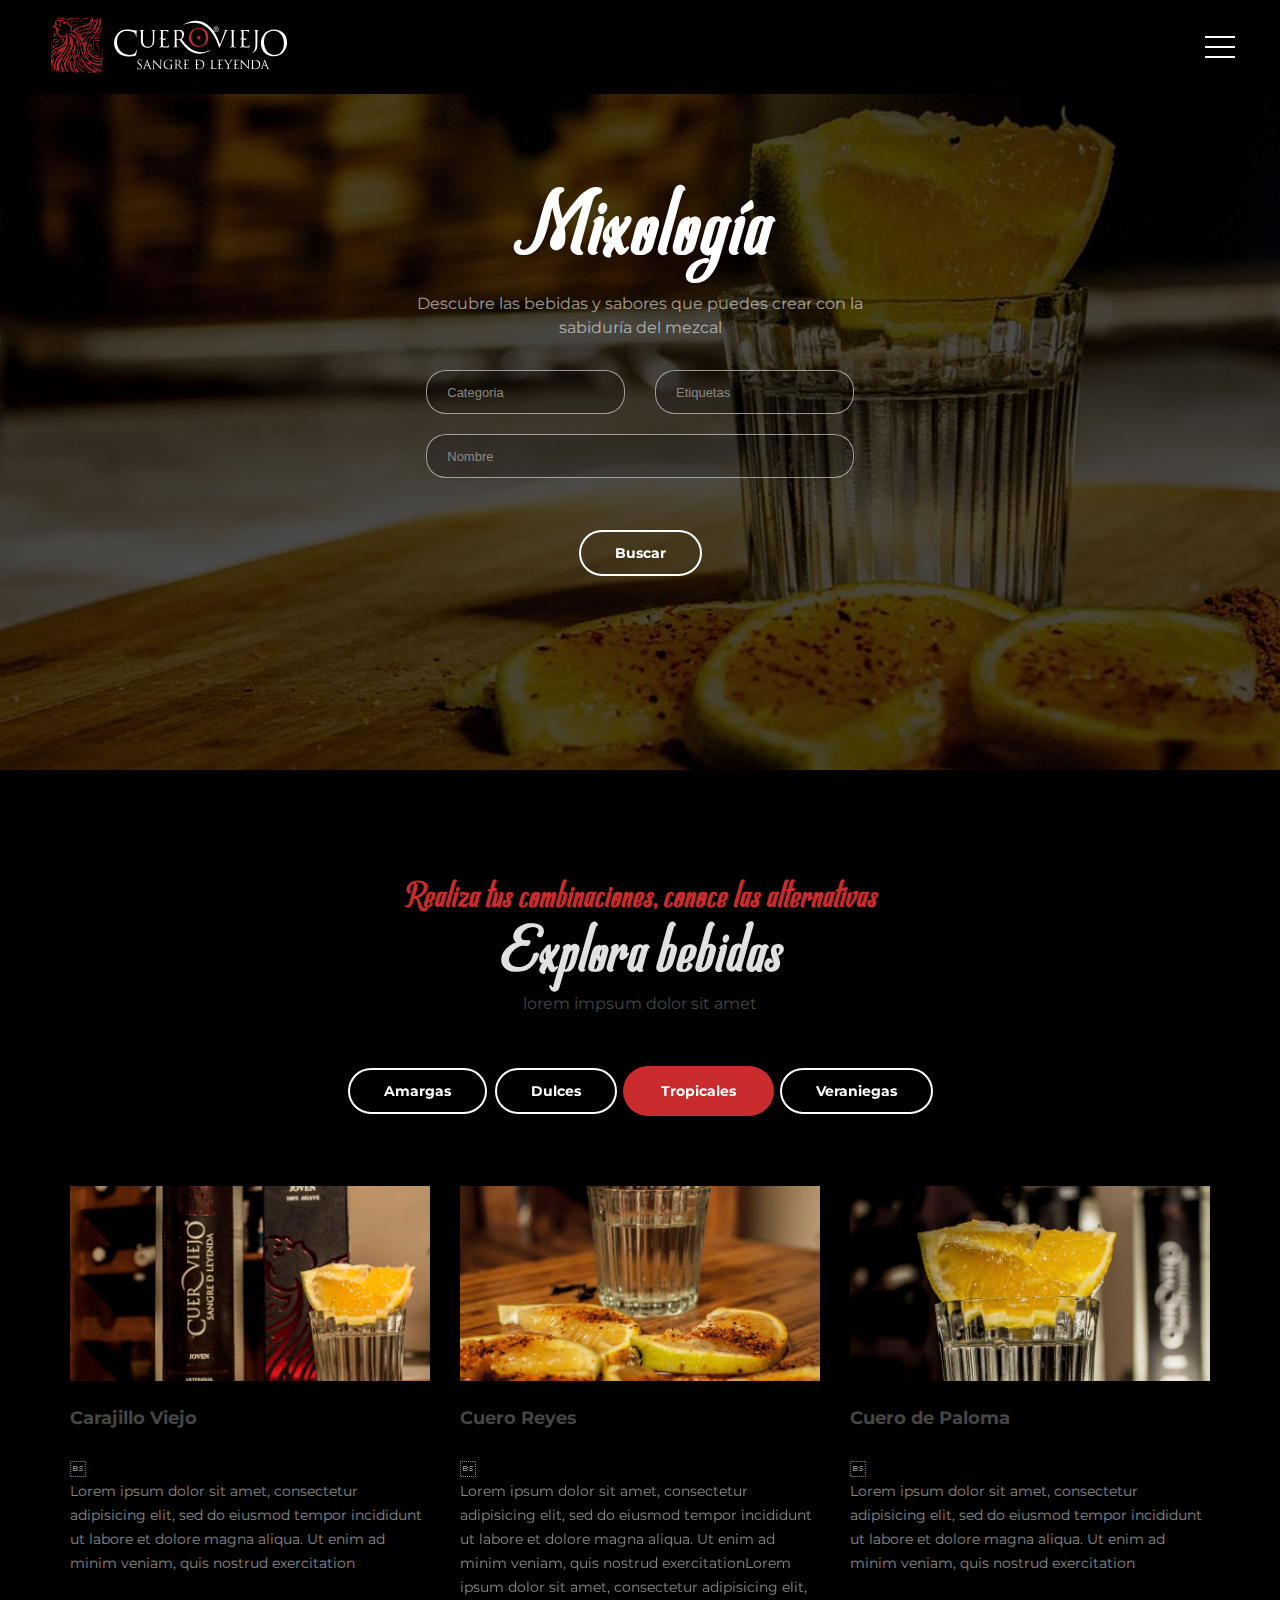
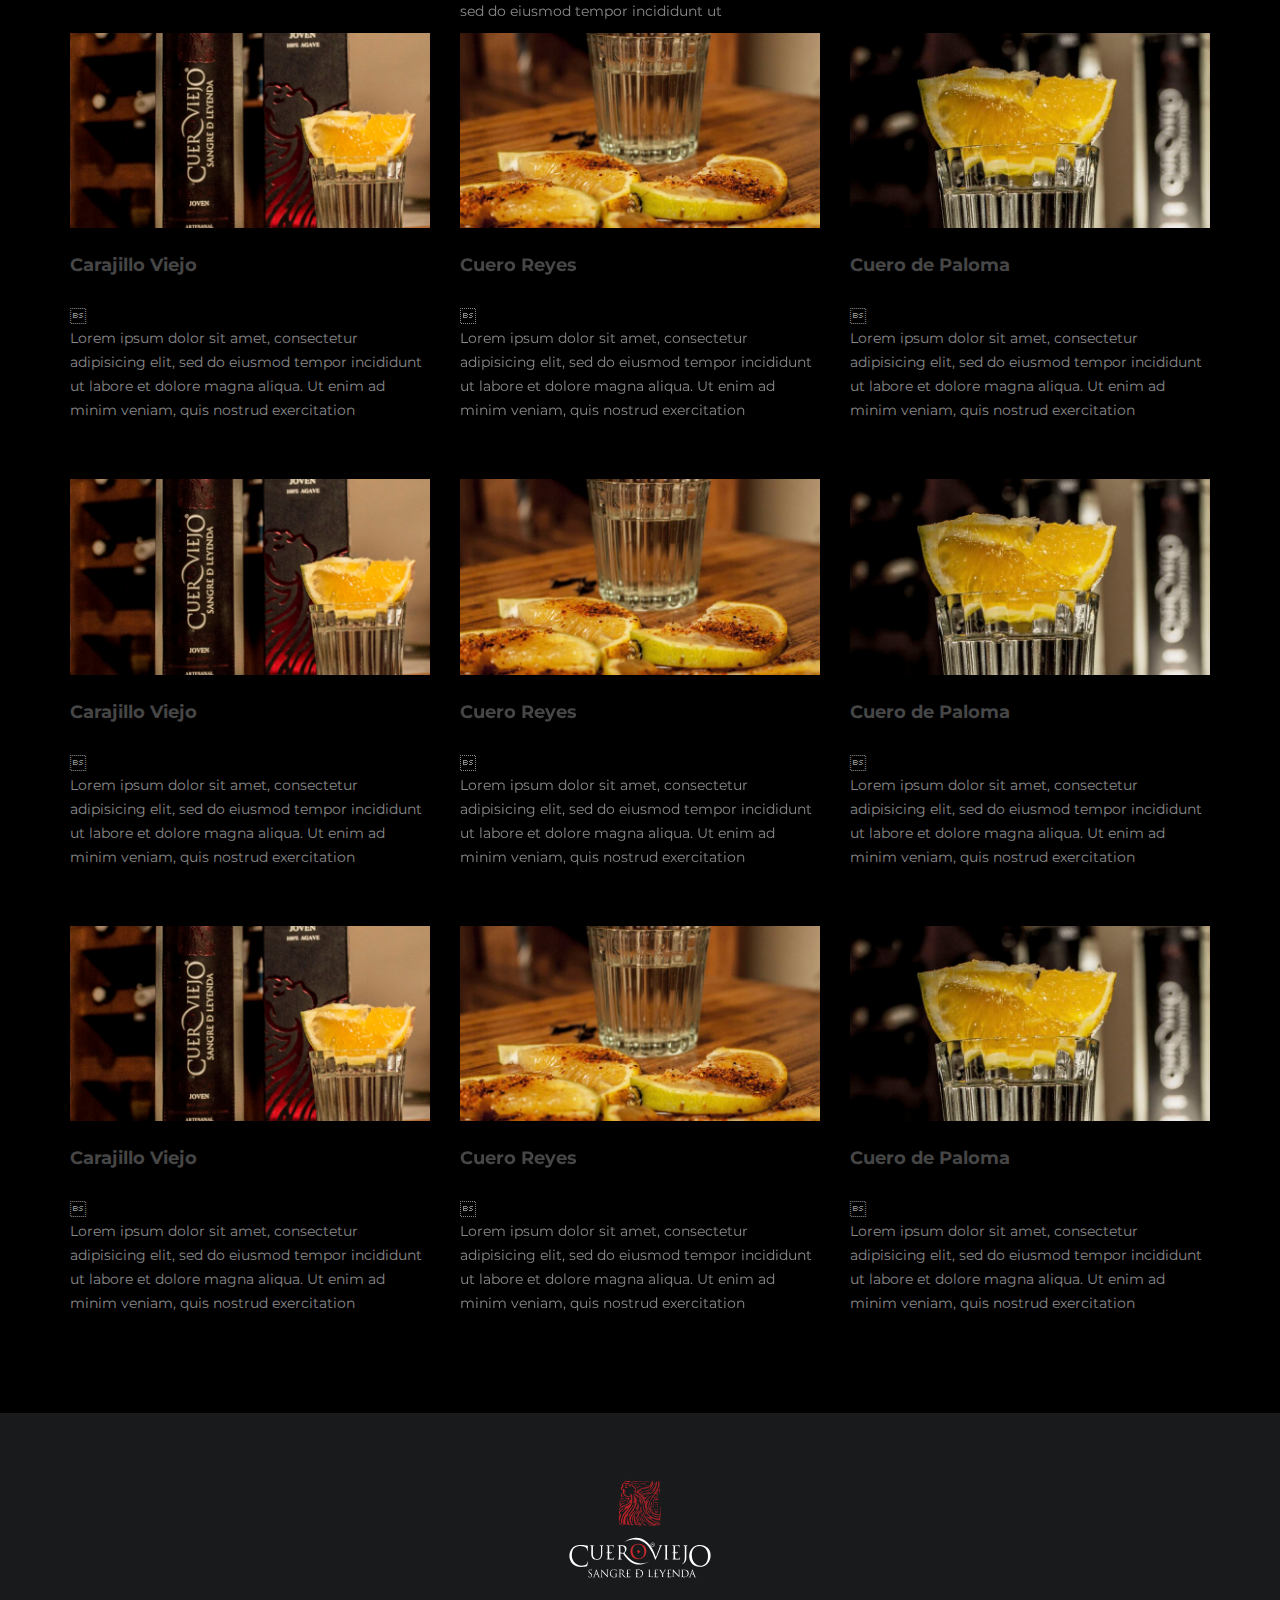
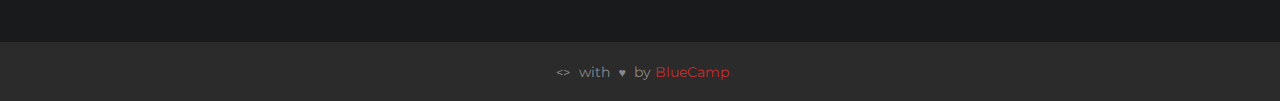
<file: mixology-detail.html>
<!DOCTYPE html>
<html>

<head>
  <meta charset="utf-8">
  <meta name="apple-mobile-web-app-capable" content="yes" />
  <meta name="viewport" content="width=device-width, initial-scale=1, maximum-scale=1.0">
  <meta name="format-detection" />
  <link rel="shortcut icon" href="images/favicon.png" />
  <title>Cuero Viejo | Mezcal</title>
  <style id="dynamic-css"></style>

  <link rel="stylesheet" href="css/loader.css">
  <link href="css/style.css" rel="stylesheet" type="text/css" />
  <link href="https://fonts.googleapis.com/css?family=Montserrat:400,700" rel="stylesheet">
</head>

<body class="page-color-style-7 page-style-7">

  <div class="preloader">
    <img class="loader" src="images/loader.svg" alt="loader">
  </div>

  <header main="false" id="header" class="header header-style-1 scrol container">
    <div class="navigation flex-align">
      <a href="#" class="logo">
        <img src="images/logotype.svg" alt="Cuero Viejo" height="60">
      </a>
      <div class="burger-menu">
        <i></i>
      </div>
      <div class="nav">
        <div class="nav-align-wrap">
          <nav>
            <ul class="header-menu">
              <li class="active">
                <a href="index.html">HOME</a>
              </li>
              <li>
                <a href="historia.html">HISTORIA</a>
              </li>
              <li>
                <a href="proceso.html">NUESTRO PROCESO</a>
              </li>
              <li>
                <a href="mezcales.html">MEZCALES</a>
              </li>
              <li>
                <a href="vive-mezcal.html">VIVE MEZCAL</a>
              </li>
              <li>
                <a href="mixologia.html">MIXOLOGÍA</a>
              </li>
              <li>
                <a href="tienda.html">TIENDA</a>
              </li>
              <li>
                <a href="distribuidor.html">QUIERO SER DISTRIBUIDOR</a>
              </li>
              <li>
                  <form action="#" method="POST">
                    <button action="submit" href="es-MX" selected><img height="13" src="images/mexico_round_icon_64.png"
                        alt="ES-MX">
                      <p class="language-option">ES</p>
                    </button>
                    <button action="submit" href="EN"><img height="13" src="images/united_states_of_america_round_icon_64.png"
                        alt="EN">
                      <p class="language-option">EN</p>
                    </button>
                  </form>
                </li>
            </ul>
          </nav>
        </div>
      </div>
    </div>
  </header>

  <div class="main-content">
    <section class="full-height-slider type-1">
      <div class="bg ready data-jarallax" data-jarallax="5" style="background-image: url(images/mixology-bg.png);"
        data-swiper-parallax="50%">
        <div class="black-overlay"></div>
        <div id="jarallax-container-0" style="position: absolute; top: 0px; left: 0px; overflow: hidden; pointer-events: none; transition: transform 0s linear -1ms, -webkit-transform 0s linear -1ms; visibility: hidden; z-index: -100;">
          <div style="background-position: 50% 50%; background-repeat: no-repeat; position: fixed; top: 0px; left: 0px; width: 1440px; height: 900px; overflow: hidden; pointer-events: none; transition: transform 0s linear -1ms, -webkit-transform 0s linear -1ms; background-size: 1440px 900px; visibility: visible; transform: translate3d(0px, 0px, 0px);"></div>
        </div>
      </div>
      <div class="table-view mobile-rel-block">
        <div class="table-cell">
          <div class="container no-padd">
            <div class="row vertical-wrap">
              <div class="col-lg-6 col-lg-offset-3 col-sm-12 col-sm-offset-0">
                <div class="simple-item color-type-1 text-center">
                  <div class="main-title">
                    <h1 class="h1 title caption">Mixología</h1>
                    <div class="empty-sm-30"></div>
                    <div class="col-md-10 col-md-offset-1">
                      <div class="simple-text md">
                        <p>Descubre las bebidas y sabores que puedes crear con la sabiduría del mezcal</p>
                      </div>
                      <div class="empty-sm-30"></div>
                      <form action="#" method="POST ">
                        <div class="col-md-6">
                          <div class="input-field-icon">
                            <input type="text" class="input-field" placeholder="Categoria" name="data">
                          </div>
                          <div class="empty-sm-20  empty-xs-20"></div>
                        </div>
                        <div class="col-md-6">
                          <div class="input-field-icon">
                            <input type="text" class="input-field" placeholder="Etiquetas" name="data">
                          </div>
                          <div class="empty-sm-20  empty-xs-20"></div>
                        </div>
                        <div class="col-md-12">
                          <div class="input-field-icon">
                            <input type="text" class="input-field" placeholder="Nombre" name="data">
                          </div>
                          <div class="empty-sm-20  empty-xs-20"></div>
                        </div>
                        <div class="empty-sm-30"></div>
                        <a href="#" class="page-button button-style-1"><span class="txt">Buscar</span></a>
                      </form>
                    </div>
                  </div>
                </div>
              </div>
            </div>
          </div>
        </div>
      </div>
    </section>

    <section class="section">
      <div class="empty-lg-110 empty-md-90 empty-sm-60 empty-xs-40"></div>
      <div class="container">
        <div class="row">
          <div class="col-md-8 col-md-offset-2 col-xs-12">
            <div class="simple-text text-center color-type-2">
              <div class="sub-title main-col">Realiza tus combinaciones, conoce las alternativas</div>
              <div class="empty-sm-15 empty-xs-10"></div>
              <h2 class="h2 tt title">Explora bebidas</h2>
              <div class="empty-sm-15 empty-xs-10"></div>
              <div class="col-md-8 col-md-offset-2 col-sm-12">
                <span class="h5 color-2">lorem impsum dolor sit amet
                </span>
              </div>
            </div>
          </div>
        </div>
        <div class="empty-sm-50 empty-xs-40"></div>
        <div class="category-pills">
          <a href="#" class="page-button button-style-1"><span class="txt">Amargas</span></a>
          <a href="#" class="page-button button-style-1"><span class="txt">Dulces</span></a>
          <div href="#" class="page-button button-style-1 type-4"><span class="txt">Tropicales</span></div>
          <a href="#" class="page-button button-style-1"><span class="txt">Veraniegas</span></a>
        </div>
        <div class="row">
          <div class="col-md-4 col-xs-12">
            <article>
              <div class="menu-item menu-item-2 type-3">
                <div class="empty-sm-70 empty-xs-40"></div>
                <div class="image hover-zoom">
                  <img src="images/mixology-1.png" alt="" class="full-img">
                  <div class="vertical-align full menu-button">
                    <a href="#" class="page-button button-style-1">
                      <span class="txt">Leer más</span>
                    </a>
                  </div>
                </div>
                <div class="text-block-wrapp text-left color-type-2">
                  <div class="empty-sm-25 empty-xs-20"></div>
                  <h4 class="h4 tt color-type-1">
                    <a href="#" class="link-hover-line title-news">Carajillo Viejo</a>
                  </h4>
                  <div class="empty-sm-15 empty-xs-10"></div>
                  <div class="simple-text xs news-data">
                  </div>
                  <div class="empty-sm-15 empty-xs-10"></div>
                  <div class="simple-text">
                    <p class="mixology-description">Lorem ipsum dolor sit amet, consectetur adipisicing elit, sed do eiusmod tempor incididunt ut
                      labore
                      et dolore magna aliqua. Ut enim ad minim veniam, quis nostrud exercitation</p>
                  </div>
                </div>
              </div>
            </article>
          </div>
          <div class="col-md-4 col-xs-12">
            <article>
              <div class="menu-item menu-item-2 type-3">
                <div class="empty-sm-70 empty-xs-40"></div>
                <div class="image hover-zoom">
                  <img src="images/mixology-2.png" alt="" class="full-img">
                  <div class="vertical-align full menu-button">
                    <a href="#" class="page-button button-style-1">
                      <span class="txt">Leer más</span>
                    </a>
                  </div>
                </div>
                <div class="text-block-wrapp text-left color-type-2">
                  <div class="empty-sm-25 empty-xs-20"></div>
                  <h4 class="h4 tt color-type-1">
                    <a href="#" class="link-hover-line title-news">Cuero Reyes</a>
                  </h4>
                  <div class="empty-sm-15 empty-xs-10"></div>
                  <div class="simple-text xs news-data">
                  </div>
                  <div class="empty-sm-15 empty-xs-10"></div>
                  <div class="simple-text">
                    <p class="mixology-description">Lorem ipsum dolor sit amet, consectetur adipisicing elit, sed do eiusmod tempor incididunt ut
                      labore
                      et dolore magna aliqua. Ut enim ad minim veniam, quis nostrud exercitationLorem ipsum dolor sit amet, consectetur adipisicing elit, sed do eiusmod tempor incididunt ut</p>
                  </div>
                </div>
              </div>
            </article>
          </div>
          <div class="col-md-4 col-xs-12">
            <article>
              <div class="menu-item menu-item-2 type-3">
                <div class="empty-sm-70 empty-xs-40"></div>
                <div class="image hover-zoom">
                  <img src="images/mixology-3.png" alt="" class="full-img">
                  <div class="vertical-align full menu-button">
                    <a href="#" class="page-button button-style-1">
                      <span class="txt">Leer más</span>
                    </a>
                  </div>
                </div>
                <div class="text-block-wrapp text-left color-type-2">
                  <div class="empty-sm-25 empty-xs-20"></div>
                  <h4 class="h4 tt color-type-1">
                    <a href="#" class="link-hover-line title-news">Cuero de Paloma</a>
                  </h4>
                  <div class="empty-sm-15 empty-xs-10"></div>
                  <div class="simple-text xs news-data">
                  </div>
                  <div class="empty-sm-15 empty-xs-10"></div>
                  <div class="simple-text">
                    <p class="mixology-description">Lorem ipsum dolor sit amet, consectetur adipisicing elit, sed do eiusmod tempor incididunt ut
                      labore
                      et dolore magna aliqua. Ut enim ad minim veniam, quis nostrud exercitation</p>
                  </div>
                </div>
              </div>
            </article>
          </div>
          <div class="col-md-4 col-xs-12">
            <article>
              <div class="menu-item menu-item-2 type-3">
                <div class="empty-sm-70 empty-xs-40"></div>
                <div class="image hover-zoom">
                  <img src="images/mixology-1.png" alt="" class="full-img">
                  <div class="vertical-align full menu-button">
                    <a href="#" class="page-button button-style-1">
                      <span class="txt">Leer más</span>
                    </a>
                  </div>
                </div>
                <div class="text-block-wrapp text-left color-type-2">
                  <div class="empty-sm-25 empty-xs-20"></div>
                  <h4 class="h4 tt color-type-1">
                    <a href="#" class="link-hover-line title-news">Carajillo Viejo</a>
                  </h4>
                  <div class="empty-sm-15 empty-xs-10"></div>
                  <div class="simple-text xs news-data">
                  </div>
                  <div class="empty-sm-15 empty-xs-10"></div>
                  <div class="simple-text">
                    <p class="mixology-description">Lorem ipsum dolor sit amet, consectetur adipisicing elit, sed do eiusmod tempor incididunt ut
                      labore
                      et dolore magna aliqua. Ut enim ad minim veniam, quis nostrud exercitation</p>
                  </div>
                </div>
              </div>
            </article>
          </div>
          <div class="col-md-4 col-xs-12">
            <article>
              <div class="menu-item menu-item-2 type-3">
                <div class="empty-sm-70 empty-xs-40"></div>
                <div class="image hover-zoom">
                  <img src="images/mixology-2.png" alt="" class="full-img">
                  <div class="vertical-align full menu-button">
                    <a href="#" class="page-button button-style-1">
                      <span class="txt">Leer más</span>
                    </a>
                  </div>
                </div>
                <div class="text-block-wrapp text-left color-type-2">
                  <div class="empty-sm-25 empty-xs-20"></div>
                  <h4 class="h4 tt color-type-1">
                    <a href="#" class="link-hover-line title-news">Cuero Reyes</a>
                  </h4>
                  <div class="empty-sm-15 empty-xs-10"></div>
                  <div class="simple-text xs news-data">
                  </div>
                  <div class="empty-sm-15 empty-xs-10"></div>
                  <div class="simple-text">
                    <p class="mixology-description">Lorem ipsum dolor sit amet, consectetur adipisicing elit, sed do eiusmod tempor incididunt ut
                      labore
                      et dolore magna aliqua. Ut enim ad minim veniam, quis nostrud exercitation</p>
                  </div>
                </div>
              </div>
            </article>
          </div>
          <div class="col-md-4 col-xs-12">
            <article>
              <div class="menu-item menu-item-2 type-3">
                <div class="empty-sm-70 empty-xs-40"></div>
                <div class="image hover-zoom">
                  <img src="images/mixology-3.png" alt="" class="full-img">
                  <div class="vertical-align full menu-button">
                    <a href="#" class="page-button button-style-1">
                      <span class="txt">Leer más</span>
                    </a>
                  </div>
                </div>
                <div class="text-block-wrapp text-left color-type-2">
                  <div class="empty-sm-25 empty-xs-20"></div>
                  <h4 class="h4 tt color-type-1">
                    <a href="#" class="link-hover-line title-news">Cuero de Paloma</a>
                  </h4>
                  <div class="empty-sm-15 empty-xs-10"></div>
                  <div class="simple-text xs news-data">
                  </div>
                  <div class="empty-sm-15 empty-xs-10"></div>
                  <div class="simple-text">
                    <p class="mixology-description">Lorem ipsum dolor sit amet, consectetur adipisicing elit, sed do eiusmod tempor incididunt ut
                      labore
                      et dolore magna aliqua. Ut enim ad minim veniam, quis nostrud exercitation</p>
                  </div>
                </div>
              </div>
            </article>
          </div>
          <div class="col-md-4 col-xs-12">
            <article>
              <div class="menu-item menu-item-2 type-3">
                <div class="empty-sm-70 empty-xs-40"></div>
                <div class="image hover-zoom">
                  <img src="images/mixology-1.png" alt="" class="full-img">
                  <div class="vertical-align full menu-button">
                    <a href="#" class="page-button button-style-1">
                      <span class="txt">Leer más</span>
                    </a>
                  </div>
                </div>
                <div class="text-block-wrapp text-left color-type-2">
                  <div class="empty-sm-25 empty-xs-20"></div>
                  <h4 class="h4 tt color-type-1">
                    <a href="#" class="link-hover-line title-news">Carajillo Viejo</a>
                  </h4>
                  <div class="empty-sm-15 empty-xs-10"></div>
                  <div class="simple-text xs news-data">
                  </div>
                  <div class="empty-sm-15 empty-xs-10"></div>
                  <div class="simple-text">
                    <p class="mixology-description">Lorem ipsum dolor sit amet, consectetur adipisicing elit, sed do eiusmod tempor incididunt ut
                      labore
                      et dolore magna aliqua. Ut enim ad minim veniam, quis nostrud exercitation</p>
                  </div>
                </div>
              </div>
            </article>
          </div>
          <div class="col-md-4 col-xs-12">
            <article>
              <div class="menu-item menu-item-2 type-3">
                <div class="empty-sm-70 empty-xs-40"></div>
                <div class="image hover-zoom">
                  <img src="images/mixology-2.png" alt="" class="full-img">
                  <div class="vertical-align full menu-button">
                    <a href="#" class="page-button button-style-1">
                      <span class="txt">Leer más</span>
                    </a>
                  </div>
                </div>
                <div class="text-block-wrapp text-left color-type-2">
                  <div class="empty-sm-25 empty-xs-20"></div>
                  <h4 class="h4 tt color-type-1">
                    <a href="#" class="link-hover-line title-news">Cuero Reyes</a>
                  </h4>
                  <div class="empty-sm-15 empty-xs-10"></div>
                  <div class="simple-text xs news-data">
                  </div>
                  <div class="empty-sm-15 empty-xs-10"></div>
                  <div class="simple-text">
                    <p class="mixology-description">Lorem ipsum dolor sit amet, consectetur adipisicing elit, sed do eiusmod tempor incididunt ut
                      labore
                      et dolore magna aliqua. Ut enim ad minim veniam, quis nostrud exercitation</p>
                  </div>
                </div>
              </div>
            </article>
          </div>
          <div class="col-md-4 col-xs-12">
            <article>
              <div class="menu-item menu-item-2 type-3">
                <div class="empty-sm-70 empty-xs-40"></div>
                <div class="image hover-zoom">
                  <img src="images/mixology-3.png" alt="" class="full-img">
                  <div class="vertical-align full menu-button">
                    <a href="#" class="page-button button-style-1">
                      <span class="txt">Leer más</span>
                    </a>
                  </div>
                </div>
                <div class="text-block-wrapp text-left color-type-2">
                  <div class="empty-sm-25 empty-xs-20"></div>
                  <h4 class="h4 tt color-type-1">
                    <a href="#" class="link-hover-line title-news">Cuero de Paloma</a>
                  </h4>
                  <div class="empty-sm-15 empty-xs-10"></div>
                  <div class="simple-text xs news-data">
                  </div>
                  <div class="empty-sm-15 empty-xs-10"></div>
                  <div class="simple-text">
                    <p class="mixology-description">Lorem ipsum dolor sit amet, consectetur adipisicing elit, sed do eiusmod tempor incididunt ut
                      labore
                      et dolore magna aliqua. Ut enim ad minim veniam, quis nostrud exercitation</p>
                  </div>
                </div>
              </div>
            </article>
          </div>
          <div class="col-md-4 col-xs-12">
            <article>
              <div class="menu-item menu-item-2 type-3">
                <div class="empty-sm-70 empty-xs-40"></div>
                <div class="image hover-zoom">
                  <img src="images/mixology-1.png" alt="" class="full-img">
                  <div class="vertical-align full menu-button">
                    <a href="#" class="page-button button-style-1">
                      <span class="txt">Leer más</span>
                    </a>
                  </div>
                </div>
                <div class="text-block-wrapp text-left color-type-2">
                  <div class="empty-sm-25 empty-xs-20"></div>
                  <h4 class="h4 tt color-type-1">
                    <a href="#" class="link-hover-line title-news">Carajillo Viejo</a>
                  </h4>
                  <div class="empty-sm-15 empty-xs-10"></div>
                  <div class="simple-text xs news-data">
                  </div>
                  <div class="empty-sm-15 empty-xs-10"></div>
                  <div class="simple-text">
                    <p class="mixology-description">Lorem ipsum dolor sit amet, consectetur adipisicing elit, sed do eiusmod tempor incididunt ut
                      labore
                      et dolore magna aliqua. Ut enim ad minim veniam, quis nostrud exercitation</p>
                  </div>
                </div>
              </div>
            </article>
          </div>
          <div class="col-md-4 col-xs-12">
            <article>
              <div class="menu-item menu-item-2 type-3">
                <div class="empty-sm-70 empty-xs-40"></div>
                <div class="image hover-zoom">
                  <img src="images/mixology-2.png" alt="" class="full-img">
                  <div class="vertical-align full menu-button">
                    <a href="#" class="page-button button-style-1">
                      <span class="txt">Leer más</span>
                    </a>
                  </div>
                </div>
                <div class="text-block-wrapp text-left color-type-2">
                  <div class="empty-sm-25 empty-xs-20"></div>
                  <h4 class="h4 tt color-type-1">
                    <a href="#" class="link-hover-line title-news">Cuero Reyes</a>
                  </h4>
                  <div class="empty-sm-15 empty-xs-10"></div>
                  <div class="simple-text xs news-data">
                  </div>
                  <div class="empty-sm-15 empty-xs-10"></div>
                  <div class="simple-text">
                    <p class="mixology-description">Lorem ipsum dolor sit amet, consectetur adipisicing elit, sed do eiusmod tempor incididunt ut
                      labore
                      et dolore magna aliqua. Ut enim ad minim veniam, quis nostrud exercitation</p>
                  </div>
                </div>
              </div>
            </article>
          </div>
          <div class="col-md-4 col-xs-12">
            <article>
              <div class="menu-item menu-item-2 type-3">
                <div class="empty-sm-70 empty-xs-40"></div>
                <div class="image hover-zoom">
                  <img src="images/mixology-3.png" alt="" class="full-img">
                  <div class="vertical-align full menu-button">
                    <a href="#" class="page-button button-style-1">
                      <span class="txt">Leer más</span>
                    </a>
                  </div>
                </div>
                <div class="text-block-wrapp text-left color-type-2">
                  <div class="empty-sm-25 empty-xs-20"></div>
                  <h4 class="h4 tt color-type-1">
                    <a href="#" class="link-hover-line title-news">Cuero de Paloma</a>
                  </h4>
                  <div class="empty-sm-15 empty-xs-10"></div>
                  <div class="simple-text xs news-data">
                  </div>
                  <div class="empty-sm-15 empty-xs-10"></div>
                  <div class="simple-text">
                    <p class="mixology-description">Lorem ipsum dolor sit amet, consectetur adipisicing elit, sed do eiusmod tempor incididunt ut
                      labore
                      et dolore magna aliqua. Ut enim ad minim veniam, quis nostrud exercitation</p>
                  </div>
                </div>
              </div>
            </article>
          </div>
        </div>
      </div>
      <div class="empty-lg-110 empty-md-90 empty-sm-60 empty-xs-40"></div>
    </section>

  </div>

  <footer class="footer footer-style-1 type-2 page-style-7">
    <div class="empty-sm-60 empty-xs-40"></div>
    <div class="container">
      <a href="#">
        <img src="images/logotype-footer.svg" class="footer-logo" alt="footer-logo">
      </a>
    </div>
    <div class="empty-sm-60 empty-xs-40"></div>
    <div class="copyright text-center">
      <div class="empty-sm-20 empty-xs-20"></div>
      <div class="container white">
        <span><span class="love">
            <>
          </span> with <span class="love">♥</span> by <a href="https://bluecamp.com.mx">BlueCamp</a></span>
      </div>
      <div class="empty-sm-20 empty-xs-20"></div>
    </div>
  </footer>

  <script src="js/jquery.min.js"></script>
  <script src="js/all.js"></script>
</body>

</html>
</file>
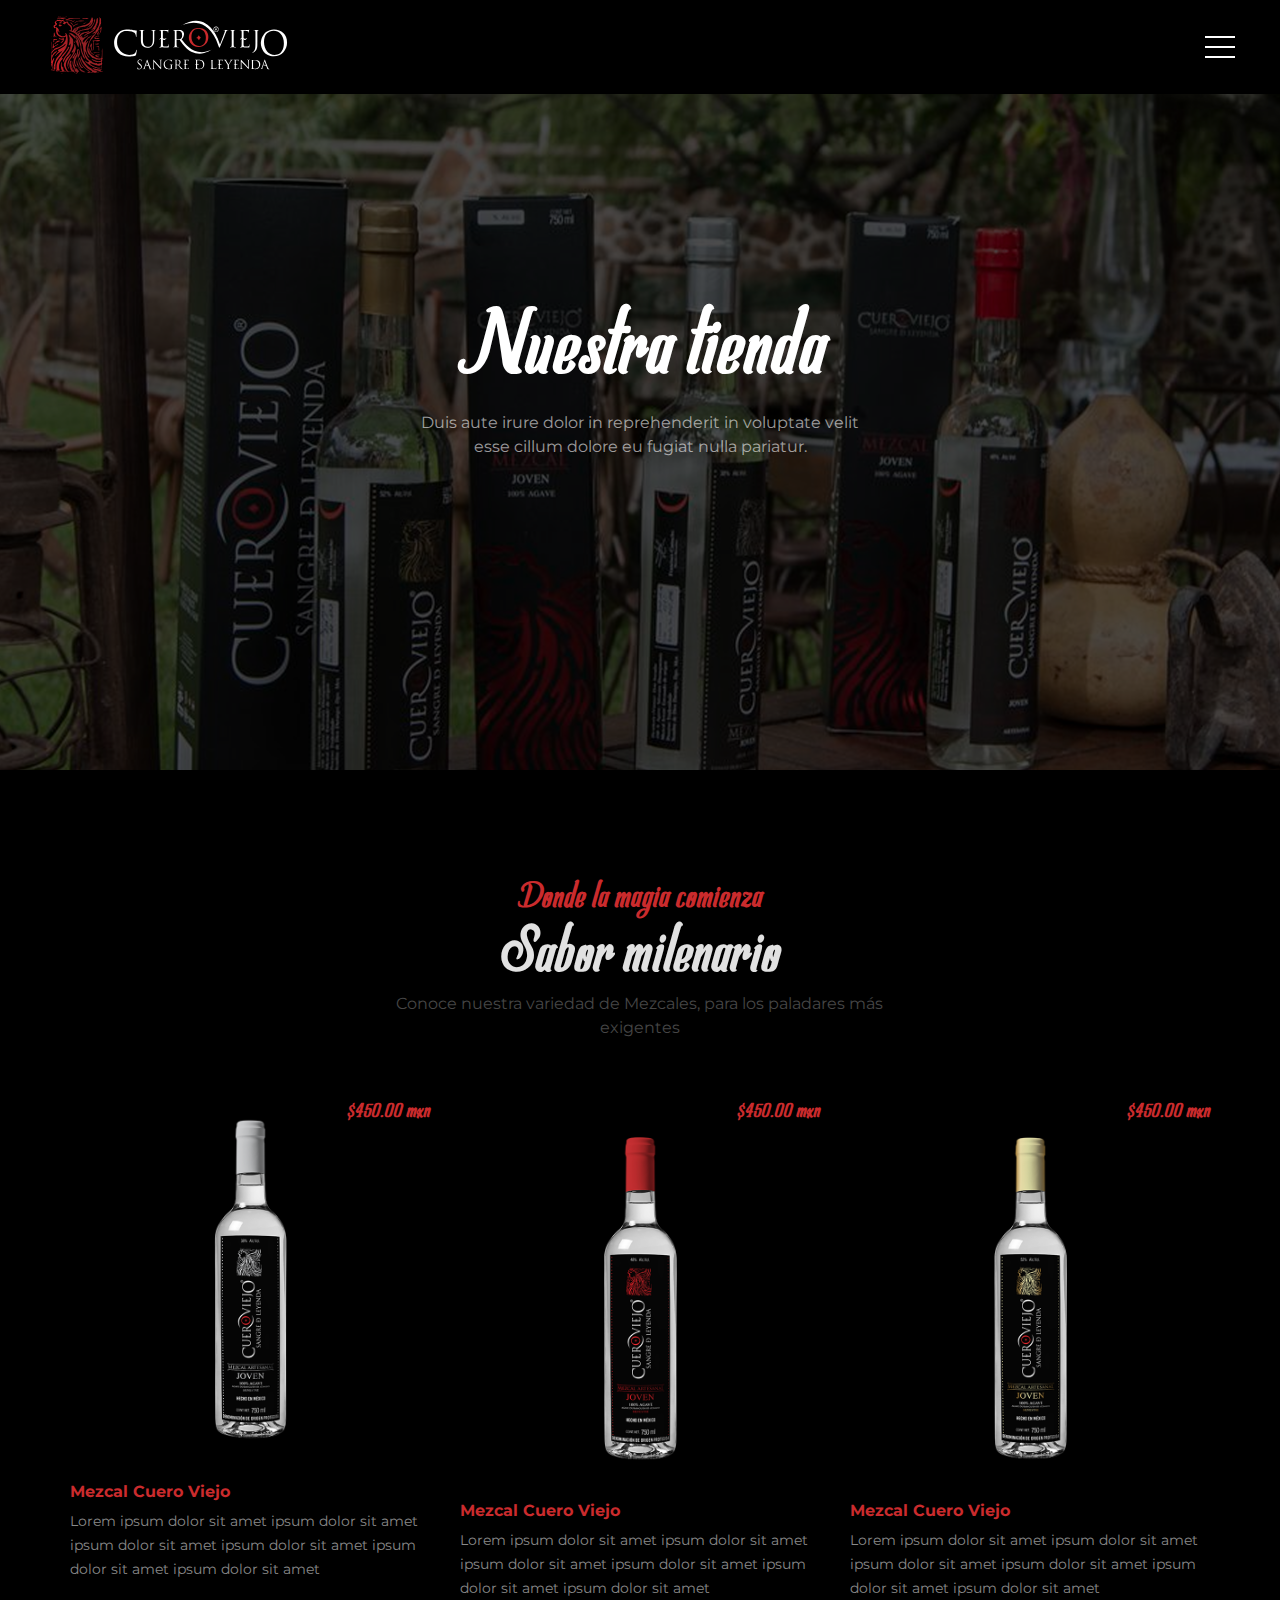
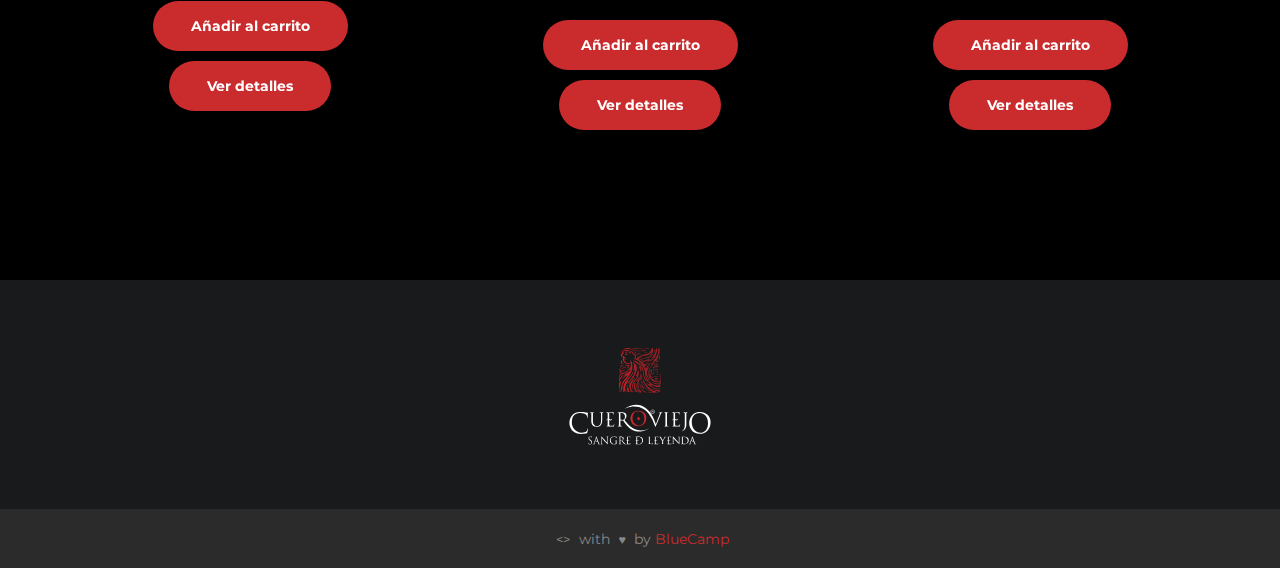
<file: tienda.html>
<!DOCTYPE html>
<html>

<head>
  <meta charset="utf-8">
  <meta name="apple-mobile-web-app-capable" content="yes" />
  <meta name="viewport" content="width=device-width, initial-scale=1, maximum-scale=1.0">
  <meta name="format-detection" />
  <link rel="shortcut icon" href="images/favicon.png" />
  <title>Cuero Viejo | Mezcal</title>
  <style id="dynamic-css"></style>

  <link rel="stylesheet" href="css/loader.css">
  <link href="css/style.css" rel="stylesheet" type="text/css" />
  <link href="https://fonts.googleapis.com/css?family=Montserrat:400,700" rel="stylesheet">
</head>

<body class="page-color-style-7 page-style-7">

  <div class="preloader">
    <img class="loader" src="images/loader.svg" alt="loader">
  </div>

  <header main="false" id="header" class="header header-style-1 scrol container">
    <div class="navigation flex-align">
      <a href="#" class="logo">
        <img src="images/logotype.svg" alt="Cuero Viejo" height="60">
      </a>
      <div class="burger-menu">
        <i></i>
      </div>
      <div class="nav">
        <div class="nav-align-wrap">
          <div class="right-block">
            <div class="shop-card-item">
              <div class="shop-icon">
                <svg version="1.1" xmlns="http://www.w3.org/2000/svg" viewBox="0 0 129 129" xmlns:xlink="http://www.w3.org/1999/xlink"
                  enable-background="new 0 0 129 129" width="16px" height="16px">
                  <g>
                    <g>
                      <path d="m109.1,36.8c-0.3-2-2-3.4-4-3.4h-23v-9.4c0-9.7-7.9-17.6-17.6-17.6-9.7,0-17.6,7.9-17.6,17.6v9.4h-23c-2,0-3.7,1.4-4,3.4l-13.4,81c-0.2,1.2 0.1,2.4 0.9,3.3 0.8,0.9 1.9,1.4 3.1,1.4h108c0,0 0,0 0.1,0 2.3,0 4.1-1.8 4.1-4.1 0-0.5-0.1-0.9-0.2-1.3l-13.4-80.3zm-54-12.8c0-5.2 4.2-9.4 9.4-9.4s9.4,4.2 9.4,9.4v9.4h-18.8v-9.4zm-39.8,90.4l12.1-72.8h19.5v22.9c0,2.3 1.8,4.1 4.1,4.1 2.3,0 4.1-1.8 4.1-4.1v-22.9h18.8v22.9c0,2.3 1.8,4.1 4.1,4.1 2.3,0 4.1-1.8 4.1-4.1v-22.9h19.5l12.1,72.8h-98.4z"></path>
                    </g>
                  </g>
                </svg>
                <div class="shop-number">2</div>
              </div>
              <span class="shop-card-price">Total: <b class="main-col">$900.00</b></span>
              <div class="shop-card-list">
                <div class="shop-card-align-mobile">
                  <div class="close-card-mobile main-fill-col">
                    <svg xmlns="http://www.w3.org/2000/svg" xmlns:xlink="http://www.w3.org/1999/xlink" version="1.1"
                      viewBox="0 0 21.9 21.9" enable-background="new 0 0 21.9 21.9" width="18px" height="18px">
                      <path d="M14.1,11.3c-0.2-0.2-0.2-0.5,0-0.7l7.5-7.5c0.2-0.2,0.3-0.5,0.3-0.7s-0.1-0.5-0.3-0.7l-1.4-1.4C20,0.1,19.7,0,19.5,0  c-0.3,0-0.5,0.1-0.7,0.3l-7.5,7.5c-0.2,0.2-0.5,0.2-0.7,0L3.1,0.3C2.9,0.1,2.6,0,2.4,0S1.9,0.1,1.7,0.3L0.3,1.7C0.1,1.9,0,2.2,0,2.4  s0.1,0.5,0.3,0.7l7.5,7.5c0.2,0.2,0.2,0.5,0,0.7l-7.5,7.5C0.1,19,0,19.3,0,19.5s0.1,0.5,0.3,0.7l1.4,1.4c0.2,0.2,0.5,0.3,0.7,0.3  s0.5-0.1,0.7-0.3l7.5-7.5c0.2-0.2,0.5-0.2,0.7,0l7.5,7.5c0.2,0.2,0.5,0.3,0.7,0.3s0.5-0.1,0.7-0.3l1.4-1.4c0.2-0.2,0.3-0.5,0.3-0.7  s-0.1-0.5-0.3-0.7L14.1,11.3z"
                        fill="#FFFFFF"></path>
                    </svg>
                  </div>
                  <ul>
                    <li class="flex-align">
                      <div class="img hover-zoom">
                        <a href="#"><img height="150" src="images/shop-plata.png" alt=""></a>
                      </div>
                      <h5 class="h5 caption"><a href="#" class="link-hover">Mezcal Cuero Viejo Plata 750 ml.</a></h5>
                      <div class="shop-counter">
                        <div class="custom-input-number">
                          <button type="button" class="cin-btn cin-decrement">
                            <img src="images/left_arr.png" alt="">
                          </button>
                          <input type="number" class="cin-input input-field" step="1" value="1" min="0" max="1000">
                          <button type="button" class="cin-btn cin-increment">
                            <img src="images/right_arr.png" alt="">
                          </button>
                        </div>
                      </div>
                      <div class="menu-price main-col">$450.00</div>
                      <div class="close-item main-fill-hover">
                        <svg version="1.1" xmlns="http://www.w3.org/2000/svg" width="14px" height="14px" viewBox="0 0 64 64"
                          xmlns:xlink="http://www.w3.org/1999/xlink" enable-background="new 0 0 64 64">
                          <g>
                            <path fill="#1D1D1B" d="M28.941,31.786L0.613,60.114c-0.787,0.787-0.787,2.062,0,2.849c0.393,0.394,0.909,0.59,1.424,0.59   c0.516,0,1.031-0.196,1.424-0.59l28.541-28.541l28.541,28.541c0.394,0.394,0.909,0.59,1.424,0.59c0.515,0,1.031-0.196,1.424-0.59   c0.787-0.787,0.787-2.062,0-2.849L35.064,31.786L63.41,3.438c0.787-0.787,0.787-2.062,0-2.849c-0.787-0.786-2.062-0.786-2.848,0   L32.003,29.15L3.441,0.59c-0.787-0.786-2.061-0.786-2.848,0c-0.787,0.787-0.787,2.062,0,2.849L28.941,31.786z"></path>
                          </g>
                        </svg>
                      </div>
                    </li>
                    <li class="flex-align">
                      <div class="img hover-zoom">
                        <a href="#"><img height="150" src="images/shop-premium.png" alt=""></a>
                      </div>
                      <h5 class="h5 caption"><a href="#" class="link-hover">Mezcal Cuero Viejo Premium 750 ml.</a></h5>
                      <div class="shop-counter">
                        <div class="custom-input-number">
                          <button type="button" class="cin-btn cin-decrement">
                            <img src="images/left_arr.png" alt="">
                          </button>
                          <input type="number" class="cin-input input-field" step="1" value="1" min="0" max="1000">
                          <button type="button" class="cin-btn cin-increment">
                            <img src="images/right_arr.png" alt="">
                          </button>
                        </div>
                      </div>
                      <div class="menu-price main-col">$450.00</div>
                      <div class="close-item main-fill-hover">
                        <svg version="1.1" xmlns="http://www.w3.org/2000/svg" width="14px" height="14px" viewBox="0 0 64 64"
                          xmlns:xlink="http://www.w3.org/1999/xlink" enable-background="new 0 0 64 64">
                          <g>
                            <path fill="#1D1D1B" d="M28.941,31.786L0.613,60.114c-0.787,0.787-0.787,2.062,0,2.849c0.393,0.394,0.909,0.59,1.424,0.59   c0.516,0,1.031-0.196,1.424-0.59l28.541-28.541l28.541,28.541c0.394,0.394,0.909,0.59,1.424,0.59c0.515,0,1.031-0.196,1.424-0.59   c0.787-0.787,0.787-2.062,0-2.849L35.064,31.786L63.41,3.438c0.787-0.787,0.787-2.062,0-2.849c-0.787-0.786-2.062-0.786-2.848,0   L32.003,29.15L3.441,0.59c-0.787-0.786-2.061-0.786-2.848,0c-0.787,0.787-0.787,2.062,0,2.849L28.941,31.786z"></path>
                          </g>
                        </svg>
                      </div>
                    </li>
                  </ul>
                  <div class="buy-bar">
                    <div class="fl">
                      <h4 class="h4 caption">Total:<b class="main-col">$900.00</b></h4>
                    </div>
                    <div class="fr">
                      <a href="#" class="page-button button-style-1 type-4"><span class="txt">Checkout</span></a>
                    </div>
                  </div>
                </div>
              </div>
            </div>
          </div>
          <nav>
            <ul class="header-menu">
              <li class="active">
                <a href="index.html">HOME</a>
              </li>
              <li>
                <a href="historia.html">HISTORIA</a>
              </li>
              <li>
                <a href="proceso.html">NUESTRO PROCESO</a>
              </li>
              <li>
                <a href="mezcales.html">MEZCALES</a>
              </li>
              <li>
                <a href="vive-mezcal.html">VIVE MEZCAL</a>
              </li>
              <li>
                <a href="mixologia.html">MIXOLOGÍA</a>
              </li>
              <li>
                <a href="tienda.html">TIENDA</a>
              </li>
              <li>
                <a href="distribuidor.html">QUIERO SER DISTRIBUIDOR</a>
              </li>
              <li>
                  <form action="#" method="POST">
                    <button action="submit" href="es-MX" selected><img height="13" src="images/mexico_round_icon_64.png"
                        alt="ES-MX">
                      <p class="language-option">ES</p>
                    </button>
                    <button action="submit" href="EN"><img height="13" src="images/united_states_of_america_round_icon_64.png"
                        alt="EN">
                      <p class="language-option">EN</p>
                    </button>
                  </form>
                </li>
            </ul>
          </nav>
        </div>
      </div>
    </div>
  </header>

  <div class="main-content">
    <section class="full-height-slider type-1">
      <div class="bg ready data-jarallax" data-jarallax="5" style="background-image: url(images/shop-bg.png);"
        data-swiper-parallax="50%">
        <div class="black-overlay"></div>
        <div id="jarallax-container-0" style="position: absolute; top: 0px; left: 0px; overflow: hidden; pointer-events: none; transition: transform 0s linear -1ms, -webkit-transform 0s linear -1ms; visibility: hidden; z-index: -100;">
          <div style="background-position: 50% 50%; background-repeat: no-repeat; position: fixed; top: 0px; left: 0px; width: 1440px; height: 900px; overflow: hidden; pointer-events: none; transition: transform 0s linear -1ms, -webkit-transform 0s linear -1ms; background-size: 1440px 900px; visibility: visible; transform: translate3d(0px, 0px, 0px);"></div>
        </div>
      </div>
      <div class="table-view mobile-rel-block">
        <div class="table-cell">
          <div class="container no-padd">
            <div class="row vertical-wrap">
              <div class="col-lg-6 col-lg-offset-3 col-sm-12 col-sm-offset-0">
                <div class="simple-item color-type-1 text-center">
                  <div class="main-title">
                    <h1 class="h1 title caption">Nuestra tienda</h1>
                    <div class="empty-sm-30"></div>
                    <div class="col-md-10 col-md-offset-1">
                      <div class="simple-text md">
                        <p>Duis aute irure dolor in reprehenderit in voluptate velit esse cillum dolore eu fugiat nulla
                          pariatur.</p>
                      </div>
                    </div>
                  </div>
                </div>
              </div>
            </div>
          </div>
        </div>
      </div>
    </section>

    <section class="section">
      <div class="empty-lg-110 empty-md-90 empty-sm-60 empty-xs-40"></div>
      <div class="row item-animation scroll-type-1 animated">
        <div class="col-md-8 col-md-offset-2 col-xs-12">
          <div class="simple-text text-center color-type-2">
            <div class="sub-title main-col">Donde la magia comienza</div>
            <div class="empty-sm-15 empty-xs-10"></div>
            <h2 class="h2 tt title">Sabor milenario</h2>
            <div class="empty-sm-15 empty-xs-10"></div>
            <div class="col-md-8 col-md-offset-2 col-sm-12">
              <span class="h5 color-2">Conoce nuestra variedad de Mezcales, para los paladares más exigentes
              </span>
            </div>
          </div>
        </div>
      </div>
      <div class="container">
        <div class="row row-3-columns type-1 row-2-columns">
          <div class="col-md-4 col-sm-6 col-xs-12">
            <div class="empty-sm-60 empty-xs-50"></div>
            <div class="menu-item menu-item-6 type-3">
              <div class="image">
                <div class="menu-price style-2 title main-col">$450.00 mxn</div>
                <img src="images/shop-plata.png" alt="Plata">
              </div>
            </div>
            <div class="text">
              <div class="empty-sm-20 empty-xs-20"></div>
              <h5 class="h5 caption"><a href="#" class="link-hover-line">Mezcal Cuero Viejo</a></h5>
              <div class="empty-sm-5 empty-xs-5"></div>
              <div class="simple-text">
                <p>Lorem ipsum dolor sit amet ipsum dolor sit amet ipsum dolor sit amet ipsum dolor sit amet ipsum
                  dolor
                  sit amet ipsum dolor sit amet</p>
                  <div class="empty-sm-20 empty-xs-20"></div>
                <div class="text-center full menu-button">
                  <a href="#" class="page-button button-style-1 type-4"><span class="txt">Añadir al carrito</span></a>
                  <div class="empty-sm-10 empty-xs-10"></div>
                  <a href="tienda/detalle.html" class="page-button button-style-1 type-4"><span class="txt">Ver
                      detalles</span></a>
                  <div class="empty-sm-10 empty-xs-10"></div>
                </div>
              </div>
            </div>
          </div>
          <div class="col-md-4 col-sm-6 col-xs-12">
            <div class="empty-sm-60 empty-xs-50"></div>
            <div class="menu-item menu-item-6 type-3">
              <div class="image">s
                <div class="menu-price style-2 title main-col">$450.00 mxn</div>
                <img src="images/shop-sangre.png" alt="sangre">
              </div>
            </div>
            <div class="text">
              <div class="empty-sm-20 empty-xs-20"></div>
              <h5 class="h5 caption"><a href="#" class="link-hover-line">Mezcal Cuero Viejo</a></h5>
              <div class="empty-sm-5 empty-xs-5"></div>
              <div class="simple-text">
                <p>Lorem ipsum dolor sit amet ipsum dolor sit amet ipsum dolor sit amet ipsum dolor sit amet ipsum
                  dolor
                  sit amet ipsum dolor sit amet</p>
                  <div class="empty-sm-20 empty-xs-20"></div>
                <div class="text-center full menu-button">
                  <a href="#" class="page-button button-style-1 type-4"><span class="txt">Añadir al carrito</span></a>
                  <div class="empty-sm-10 empty-xs-10"></div>
                  <a href="tienda/detalle.html" class="page-button button-style-1 type-4"><span class="txt">Ver
                      detalles</span></a>
                  <div class="empty-sm-10 empty-xs-10"></div>
                </div>
              </div>
            </div>
          </div>
          <div class="col-md-4 col-sm-6 col-xs-12">
            <div class="empty-sm-60 empty-xs-50"></div>
            <div class="menu-item menu-item-6 type-3">
              <div class="image">s
                <div class="menu-price style-2 title main-col">$450.00 mxn</div>
                <img src="images/shop-premium.png" alt="">
              </div>
            </div>
            <div class="text">
              <div class="empty-sm-20 empty-xs-20"></div>
              <h5 class="h5 caption"><a href="#" class="link-hover-line">Mezcal Cuero Viejo</a></h5>
              <div class="empty-sm-5 empty-xs-5"></div>
              <div class="simple-text">
                <p>Lorem ipsum dolor sit amet ipsum dolor sit amet ipsum dolor sit amet ipsum dolor sit amet ipsum
                  dolor
                  sit amet ipsum dolor sit amet</p>
                  <div class="empty-sm-20 empty-xs-20"></div>
                <div class="text-center full menu-button">
                  <a href="#" class="page-button button-style-1 type-4"><span class="txt">Añadir al carrito</span></a>
                  <div class="empty-sm-10 empty-xs-10"></div>
                  <a href="tienda/detalle.html" class="page-button button-style-1 type-4"><span class="txt">Ver
                      detalles</span></a>
                  <div class="empty-sm-10 empty-xs-10"></div>
                </div>
              </div>
            </div>
          </div>
        </div>
      </div>
      <div class="empty-lg-140 empty-md-100 empty-sm-60 empty-xs-60"></div>
    </section>

  </div>

  <footer class="footer footer-style-1 type-2 page-style-7">
    <div class="empty-sm-60 empty-xs-40"></div>
    <div class="container">
      <a href="#">
        <img src="images/logotype-footer.svg" class="footer-logo" alt="footer-logo">
      </a>
    </div>
    <div class="empty-sm-60 empty-xs-40"></div>
    <div class="copyright text-center">
      <div class="empty-sm-20 empty-xs-20"></div>
      <div class="container white">
        <span><span class="love">
            <>
          </span> with <span class="love">♥</span> by <a href="https://bluecamp.com.mx">BlueCamp</a></span>
      </div>
      <div class="empty-sm-20 empty-xs-20"></div>
    </div>
  </footer>

  <script src="js/jquery.min.js"></script>
  <script src="js/all.js"></script>
</body>

</html>
</file>
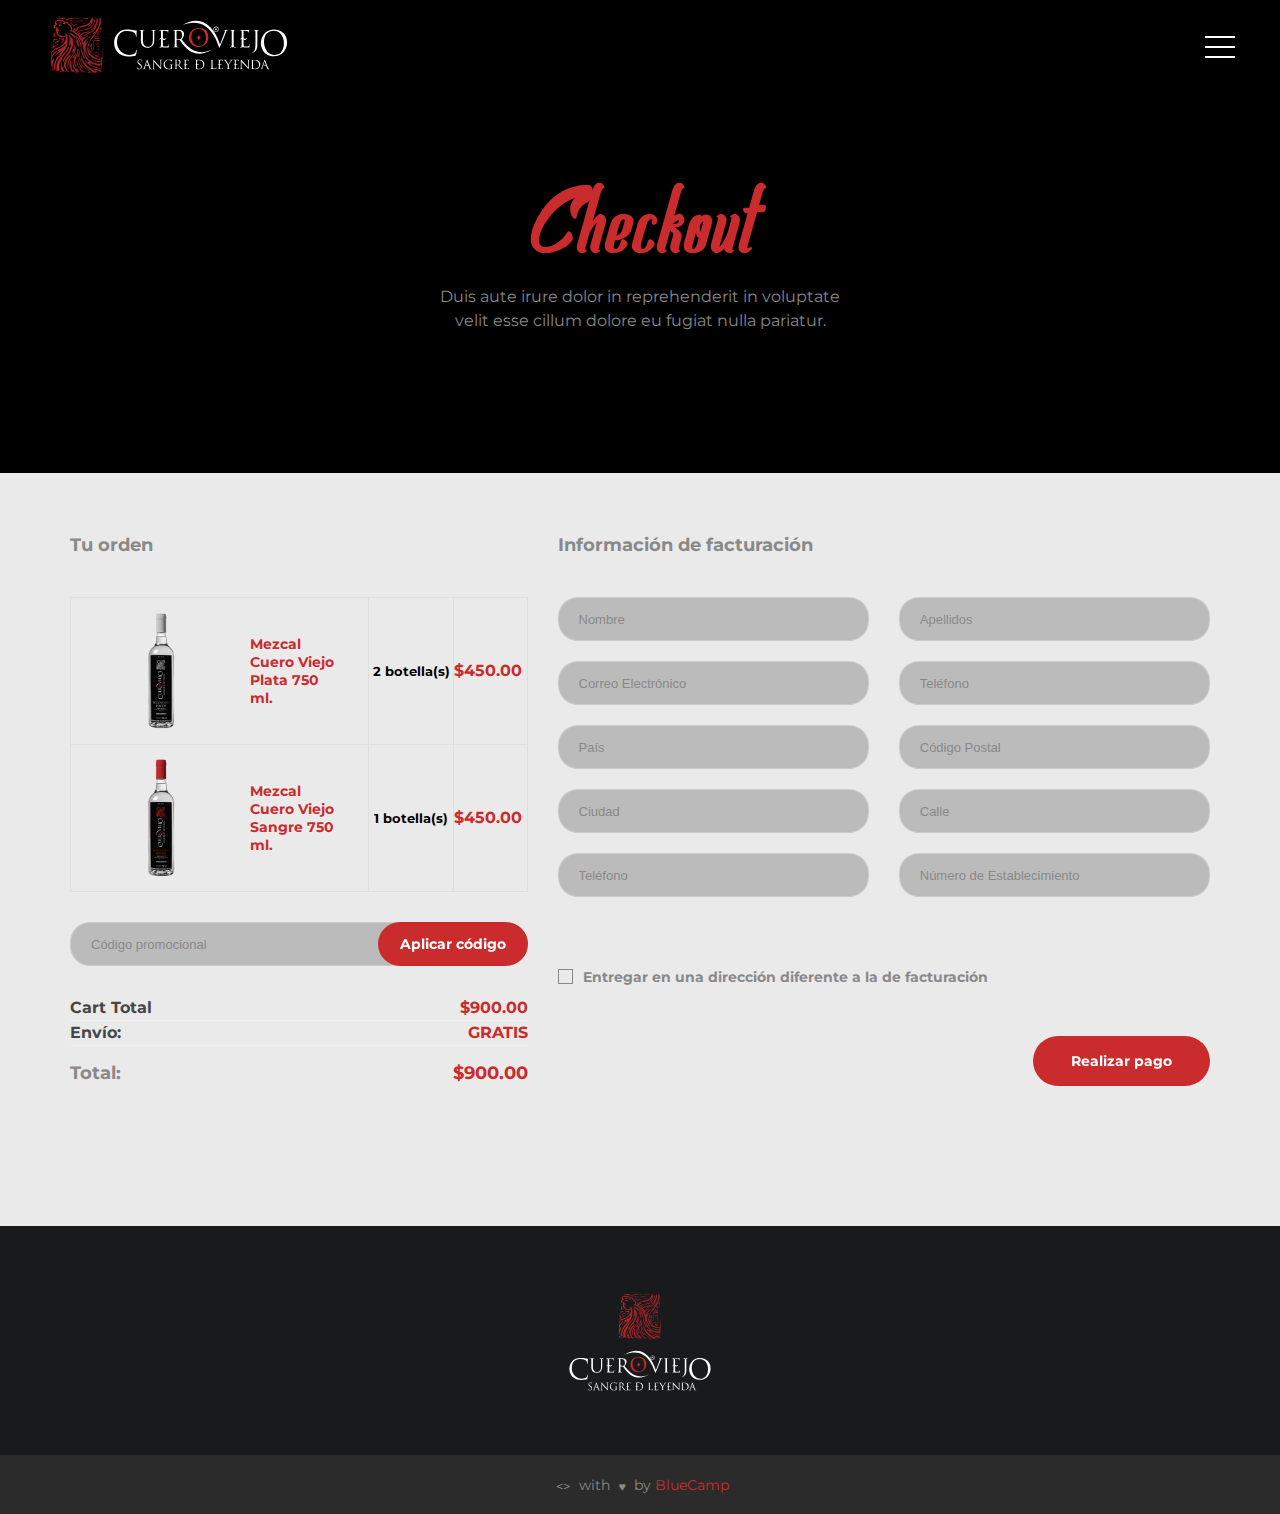
<file: tienda/checkout.html>
<!DOCTYPE html>
<html>

<head>
  <meta charset="utf-8">
  <meta name="apple-mobile-web-app-capable" content="yes" />
  <meta name="viewport" content="width=device-width, initial-scale=1, maximum-scale=1.0">
  <meta name="format-detection" />
  <link rel="shortcut icon" href="../images/favicon.png" />
  <title>Cuero Viejo | Mezcal</title>
  <style id="dynamic-css"></style>

  <link rel="stylesheet" href="../css/loader.css">
  <link href="../css/style.css" rel="stylesheet" type="text/css" />
  <link href="https://fonts.googleapis.com/css?family=Montserrat:400,700" rel="stylesheet">
</head>

<body class="page-color-style-7 page-style-7">

  <div class="preloader">
    <img class="loader" src="../images/loader.svg" alt="loader">
  </div>

  <header main="false" id="header" class="header header-style-1 scrol container">
    <div class="navigation flex-align">
      <a href="#" class="logo">
        <img src="../images/logotype.svg" alt="Cuero Viejo" height="60">
      </a>
      <div class="burger-menu">
        <i></i>
      </div>
      <div class="nav">
        <div class="nav-align-wrap">
          <div class="right-block">
            <div class="shop-card-item">
              <div class="shop-icon">
                <svg version="1.1" xmlns="http://www.w3.org/2000/svg" viewBox="0 0 129 129" xmlns:xlink="http://www.w3.org/1999/xlink"
                  enable-background="new 0 0 129 129" width="16px" height="16px">
                  <g>
                    <g>
                      <path d="m109.1,36.8c-0.3-2-2-3.4-4-3.4h-23v-9.4c0-9.7-7.9-17.6-17.6-17.6-9.7,0-17.6,7.9-17.6,17.6v9.4h-23c-2,0-3.7,1.4-4,3.4l-13.4,81c-0.2,1.2 0.1,2.4 0.9,3.3 0.8,0.9 1.9,1.4 3.1,1.4h108c0,0 0,0 0.1,0 2.3,0 4.1-1.8 4.1-4.1 0-0.5-0.1-0.9-0.2-1.3l-13.4-80.3zm-54-12.8c0-5.2 4.2-9.4 9.4-9.4s9.4,4.2 9.4,9.4v9.4h-18.8v-9.4zm-39.8,90.4l12.1-72.8h19.5v22.9c0,2.3 1.8,4.1 4.1,4.1 2.3,0 4.1-1.8 4.1-4.1v-22.9h18.8v22.9c0,2.3 1.8,4.1 4.1,4.1 2.3,0 4.1-1.8 4.1-4.1v-22.9h19.5l12.1,72.8h-98.4z"></path>
                    </g>
                  </g>
                </svg>
                <div class="shop-number">2</div>
              </div>
              <span class="shop-card-price">Total: <b class="main-col">$900.00</b></span>
              <div class="shop-card-list">
                <div class="shop-card-align-mobile">
                  <div class="close-card-mobile main-fill-col">
                    <svg xmlns="http://www.w3.org/2000/svg" xmlns:xlink="http://www.w3.org/1999/xlink" version="1.1"
                      viewBox="0 0 21.9 21.9" enable-background="new 0 0 21.9 21.9" width="18px" height="18px">
                      <path d="M14.1,11.3c-0.2-0.2-0.2-0.5,0-0.7l7.5-7.5c0.2-0.2,0.3-0.5,0.3-0.7s-0.1-0.5-0.3-0.7l-1.4-1.4C20,0.1,19.7,0,19.5,0  c-0.3,0-0.5,0.1-0.7,0.3l-7.5,7.5c-0.2,0.2-0.5,0.2-0.7,0L3.1,0.3C2.9,0.1,2.6,0,2.4,0S1.9,0.1,1.7,0.3L0.3,1.7C0.1,1.9,0,2.2,0,2.4  s0.1,0.5,0.3,0.7l7.5,7.5c0.2,0.2,0.2,0.5,0,0.7l-7.5,7.5C0.1,19,0,19.3,0,19.5s0.1,0.5,0.3,0.7l1.4,1.4c0.2,0.2,0.5,0.3,0.7,0.3  s0.5-0.1,0.7-0.3l7.5-7.5c0.2-0.2,0.5-0.2,0.7,0l7.5,7.5c0.2,0.2,0.5,0.3,0.7,0.3s0.5-0.1,0.7-0.3l1.4-1.4c0.2-0.2,0.3-0.5,0.3-0.7  s-0.1-0.5-0.3-0.7L14.1,11.3z"
                        fill="#FFFFFF"></path>
                    </svg>
                  </div>
                  <ul>
                    <li class="flex-align">
                      <div class="img hover-zoom">
                        <a href="#"><img height="150" src="../images/shop-plata.png" alt=""></a>
                      </div>
                      <h5 class="h5 caption"><a href="#" class="link-hover">Mezcal Cuero Viejo Plata 750 ml.</a></h5>
                      <div class="shop-counter">
                        <div class="custom-input-number">
                          <button type="button" class="cin-btn cin-decrement">
                            <img src="../images/left_arr.png" alt="">
                          </button>
                          <input type="number" class="cin-input input-field" step="1" value="1" min="0" max="1000">
                          <button type="button" class="cin-btn cin-increment">
                            <img src="../images/right_arr.png" alt="">
                          </button>
                        </div>
                      </div>
                      <div class="menu-price main-col">$450.00</div>
                      <div class="close-item main-fill-hover">
                        <svg version="1.1" xmlns="http://www.w3.org/2000/svg" width="14px" height="14px" viewBox="0 0 64 64"
                          xmlns:xlink="http://www.w3.org/1999/xlink" enable-background="new 0 0 64 64">
                          <g>
                            <path fill="#1D1D1B" d="M28.941,31.786L0.613,60.114c-0.787,0.787-0.787,2.062,0,2.849c0.393,0.394,0.909,0.59,1.424,0.59   c0.516,0,1.031-0.196,1.424-0.59l28.541-28.541l28.541,28.541c0.394,0.394,0.909,0.59,1.424,0.59c0.515,0,1.031-0.196,1.424-0.59   c0.787-0.787,0.787-2.062,0-2.849L35.064,31.786L63.41,3.438c0.787-0.787,0.787-2.062,0-2.849c-0.787-0.786-2.062-0.786-2.848,0   L32.003,29.15L3.441,0.59c-0.787-0.786-2.061-0.786-2.848,0c-0.787,0.787-0.787,2.062,0,2.849L28.941,31.786z"></path>
                          </g>
                        </svg>
                      </div>
                    </li>
                    <li class="flex-align">
                      <div class="img hover-zoom">
                        <a href="#"><img height="150" src="../images/shop-premium.png" alt=""></a>
                      </div>
                      <h5 class="h5 caption"><a href="#" class="link-hover">Mezcal Cuero Viejo Premium 750 ml.</a></h5>
                      <div class="shop-counter">
                        <div class="custom-input-number">
                          <button type="button" class="cin-btn cin-decrement">
                            <img src="../images/left_arr.png" alt="">
                          </button>
                          <input type="number" class="cin-input input-field" step="1" value="1" min="0" max="1000">
                          <button type="button" class="cin-btn cin-increment">
                            <img src="../images/right_arr.png" alt="">
                          </button>
                        </div>
                      </div>
                      <div class="menu-price main-col">$450.00</div>
                      <div class="close-item main-fill-hover">
                        <svg version="1.1" xmlns="http://www.w3.org/2000/svg" width="14px" height="14px" viewBox="0 0 64 64"
                          xmlns:xlink="http://www.w3.org/1999/xlink" enable-background="new 0 0 64 64">
                          <g>
                            <path fill="#1D1D1B" d="M28.941,31.786L0.613,60.114c-0.787,0.787-0.787,2.062,0,2.849c0.393,0.394,0.909,0.59,1.424,0.59   c0.516,0,1.031-0.196,1.424-0.59l28.541-28.541l28.541,28.541c0.394,0.394,0.909,0.59,1.424,0.59c0.515,0,1.031-0.196,1.424-0.59   c0.787-0.787,0.787-2.062,0-2.849L35.064,31.786L63.41,3.438c0.787-0.787,0.787-2.062,0-2.849c-0.787-0.786-2.062-0.786-2.848,0   L32.003,29.15L3.441,0.59c-0.787-0.786-2.061-0.786-2.848,0c-0.787,0.787-0.787,2.062,0,2.849L28.941,31.786z"></path>
                          </g>
                        </svg>
                      </div>
                    </li>
                  </ul>
                  <div class="buy-bar">
                    <div class="fl">
                      <h4 class="h4 caption">Total:<b class="main-col">$900.00</b></h4>
                    </div>
                    <div class="fr">
                      <a href="#" class="page-button button-style-1 type-4"><span class="txt">Checkout</span></a>
                    </div>
                  </div>
                </div>
              </div>
            </div>
          </div>
          <nav>
            <ul class="header-menu">
              <li class="active">
                <a href="../index.html">HOME</a>
              </li>
              <li>
                <a href="../historia.html">HISTORIA</a>
              </li>
              <li>
                <a href="../proceso.html">NUESTRO PROCESO</a>
              </li>
              <li>
                <a href="../mezcales.html">MEZCALES</a>
              </li>
              <li>
                <a href="../vive-mezcal.html">VIVE MEZCAL</a>
              </li>
              <li>
                <a href="../mixologia.html">MIXOLOGÍA</a>
              </li>
              <li>
                <a href="../tienda.html">TIENDA</a>
              </li>
              <li>
                <a href="../distribuidor.html">QUIERO SER DISTRIBUIDOR</a>
              </li>
              <li>
                <form action="#" method="POST">
                  <button action="submit" href="es-MX" selected><img height="13" src="../images/mexico_round_icon_64.png"
                      alt="ES-MX">
                    <p class="language-option">ES</p>
                  </button>
                  <button action="submit" href="EN"><img height="13" src="../images/united_states_of_america_round_icon_64.png"
                      alt="EN">
                    <p class="language-option">EN</p>
                  </button>
                </form>
              </li>
            </ul>
          </nav>
        </div>
      </div>
    </div>
  </header>

  <div class="main-content">
    <section class="section">
      <div class="empty-lg-140 empty-md-100 empty-sm-60 empty-xs-60"></div>
      <div class="empty-lg-50 empty-md-20 empty-sm-10 empty-xs-10"></div>
      <div class="container">
        <div class="row">
          <div class="col-lg-6 col-lg-offset-3 col-md-8 col-md-offset-2 col-sm-12 col-sm-offset-0">
            <div class="simple-item text-center">
              <div class="main-title">
                <h1 class="h1 title">Checkout</h1>
                <div class="empty-sm-25"></div>
                <div class="col-md-10 col-md-offset-1">
                  <div class="simple-text md opacity-1">
                    <p>Duis aute irure dolor in reprehenderit in voluptate velit esse cillum dolore eu fugiat nulla
                      pariatur.</p>
                  </div>
                </div>
              </div>
            </div>
          </div>
        </div>
      </div>
      <div class="empty-lg-140 empty-md-100 empty-sm-60 empty-xs-60"></div>
    </section>

    <section class="section" style="background-color: #eaeaea">
      <div class="container">
        <div class="row">
          <div class="col-md-5 col-xs-12">
            <div class="empty-sm-60 empty-xs-30"></div>
            <div class="text-left check-subtitle">
              <h4 class="h4 sm color-2">Tu orden</h4>
            </div>
            <div class="empty-sm-40 empty-xs-20"></div>
            <table class="order-list" cols="4" cellspacing="0">
              <tbody>
                <tr>
                  <td>
                    <div class="img hover-zoom">
                      <div class="color-type-1">
                        <a href="#" class="image-hover"><img src="../images/shop-plata.png" alt=""></a>
                      </div>
                    </div>
                  </td>
                  <td>
                    <h5 class="h5 caption"><a href="#" class="link-hover">Mezcal Cuero Viejo Plata 750 ml.</a></h5>
                  </td>
                  <td>
                    <div class="shop-item">
                      <h6 class="h6">2 botella(s)</h6>
                    </div>
                  </td>
                  <td>
                    <h5 class="h5 main-col">$450.00</h5>
                  </td>
                </tr>
                <tr>
                  <td>
                    <div class="img hover-zoom">
                      <div class="color-type-1">
                        <a href="#" class="image-hover"><img src="../images/shop-sangre.png" alt=""></a>
                      </div>
                    </div>
                  </td>
                  <td>
                    <h5 class="h5 caption"><a href="#" class="link-hover">Mezcal Cuero Viejo Sangre 750 ml.</a></h5>
                  </td>
                  <td>
                    <div class="shop-item">
                      <h6 class="h6">1 botella(s)</h6>
                    </div>
                  </td>
                  <td>
                    <h5 class="h5 main-col">$450.00</h5>
                  </td>
                </tr>
              </tbody>
            </table>
            <div class="empty-sm-30 empty-xs-15"></div>
            <div class="promo-code">
              <div class="input-field-wrap type-2">
                <input type="text" class="input-field color-2" placeholder="Código promocional">
              </div>
              <a href="#" class="page-button md button-style-1 type-4 check"><span class="txt">Aplicar código</span></a>
            </div>
            <div class="empty-sm-30 empty-xs-15"></div>
            <div class="cart-total">
              <ul>
                <li>
                  <h5 class="tt h5 sm color-2 height-50">Cart Total<span><b class="main-col">$900.00</b></span></h5>
                </li>
                <li>
                  <h5 class="tt h5 sm color-2 height-50">Envío:<span><b class="main-col">GRATIS</b></span></h5>
                </li>
                <div class="empty-sm-15 empty-xs-15"></div>
                <li>
                  <h4 class="tt h4 color-2 height-50">Total:<span><b class="main-col">$900.00</b></span></h4>
                </li>
              </ul>
            </div>
          </div>
          <div class="col-md-7 col-xs-12">
            <div class="empty-sm-60 empty-xs-30"></div>
            <div class="text-left check-subtitle">
              <h4 class="h4 sm color-2">Información de facturación</h4>
            </div>
            <div class="empty-sm-40 empty-xs-20"></div>
            <form action="#">
              <div class="row">
                <div class="col-sm-6 col-xs-12">
                  <div class="input-field-wrap">
                    <input type="text" class="input-field color-2" placeholder="Nombre" required="">
                    <div class="focus"></div>
                  </div>
                  <div class="empty-sm-20 empty-xs-20"></div>
                </div>
                <div class="col-sm-6 col-xs-12">
                  <div class="input-field-wrap">
                    <input type="text" class="input-field color-2" placeholder="Apellidos">
                    <div class="focus"></div>
                  </div>
                  <div class="empty-sm-20 empty-xs-20"></div>
                </div>
              </div>
              <div class="row">
                <div class="col-sm-6 col-xs-12">
                  <div class="input-field-wrap">
                    <input type="email" class="input-field color-2" placeholder="Correo Electrónico" required="">
                    <div class="focus"></div>
                  </div>
                  <div class="empty-sm-20 empty-xs-20"></div>
                </div>
                <div class="col-sm-6 col-xs-12">
                  <div class="input-field-wrap">
                    <input type="email" class="input-field color-2" placeholder="Teléfono" required="">
                    <div class="focus"></div>
                  </div>
                  <div class="empty-sm-20 empty-xs-20"></div>
                </div>
              </div>
              <div class="row">
                <div class="col-sm-6 col-xs-12">
                  <div class="input-field-wrap">
                    <input type="email" class="input-field color-2" placeholder="País" required="">
                    <div class="focus"></div>
                  </div>
                  <div class="empty-sm-20 empty-xs-20"></div>
                </div>
                <div class="col-sm-6 col-xs-12">
                  <div class="input-field-wrap">
                    <input type="email" class="input-field color-2" placeholder="Código Postal" required="">
                    <div class="focus"></div>
                  </div>
                  <div class="empty-sm-20 empty-xs-20"></div>
                </div>
              </div>
              <div class="row">
                <div class="col-sm-6 col-xs-12">
                  <div class="input-field-wrap">
                    <input type="email" class="input-field color-2" placeholder="Ciudad" required="">
                    <div class="focus"></div>
                  </div>
                  <div class="empty-sm-20 empty-xs-20"></div>
                </div>
                <div class="col-sm-6 col-xs-12">
                  <div class="input-field-wrap">
                    <input type="email" class="input-field color-2" placeholder="Calle" required="">
                    <div class="focus"></div>
                  </div>
                  <div class="empty-sm-20 empty-xs-20"></div>
                </div>
              </div>
              <div class="row">
                <div class="col-sm-6 col-xs-12">
                  <div class="input-field-wrap">
                    <input type="email" class="input-field color-2" placeholder="Teléfono" required="">
                    <div class="focus"></div>
                  </div>
                  <div class="empty-sm-20 empty-xs-20"></div>
                </div>
                <div class="col-sm-6 col-xs-12">
                  <div class="input-field-wrap">
                    <input type="email" class="input-field color-2" placeholder="Número de Establecimiento" required="">
                    <div class="focus"></div>
                  </div>
                  <div class="empty-sm-20 empty-xs-20"></div>
                </div>
              </div>
              <div class="empty-sm-50 empty-xs-50"></div>
              <div class="checkbox-entry-wrap tt delivery">
                <label class="checkbox-entry">
                  <input type="checkbox">
                  <span>
                    <i></i>
                    <p>Entregar en una dirección diferente a la de facturación</p>
                  </span>
                </label>
              </div>
              <div class="delivery-form">
                <div class="empty-sm-40 empty-xs-20"></div>

                <div class="row">
                  <div class="col-sm-6 col-xs-12">
                    <div class="input-field-wrap">
                      <input type="text" class="input-field color-2" placeholder="Nombre" required="">
                      <div class="focus"></div>
                    </div>
                    <div class="empty-sm-20 empty-xs-20"></div>
                  </div>
                  <div class="col-sm-6 col-xs-12">
                    <div class="input-field-wrap">
                      <input type="text" class="input-field color-2" placeholder="Apellidos">
                      <div class="focus"></div>
                    </div>
                    <div class="empty-sm-20 empty-xs-20"></div>
                  </div>
                </div>
                <div class="row">
                  <div class="col-sm-6 col-xs-12">
                    <div class="input-field-wrap">
                      <input type="email" class="input-field color-2" placeholder="Correo Electrónico" required="">
                      <div class="focus"></div>
                    </div>
                    <div class="empty-sm-20 empty-xs-20"></div>
                  </div>
                  <div class="col-sm-6 col-xs-12">
                    <div class="input-field-wrap">
                      <input type="email" class="input-field color-2" placeholder="Teléfono" required="">
                      <div class="focus"></div>
                    </div>
                    <div class="empty-sm-20 empty-xs-20"></div>
                  </div>
                </div>
                <div class="row">
                  <div class="col-sm-6 col-xs-12">
                    <div class="input-field-wrap">
                      <input type="email" class="input-field color-2" placeholder="País" required="">
                      <div class="focus"></div>
                    </div>
                    <div class="empty-sm-20 empty-xs-20"></div>
                  </div>
                  <div class="col-sm-6 col-xs-12">
                    <div class="input-field-wrap">
                      <input type="email" class="input-field color-2" placeholder="Código Postal" required="">
                      <div class="focus"></div>
                    </div>
                    <div class="empty-sm-20 empty-xs-20"></div>
                  </div>
                </div>
                <div class="row">
                  <div class="col-sm-6 col-xs-12">
                    <div class="input-field-wrap">
                      <input type="email" class="input-field color-2" placeholder="Ciudad" required="">
                      <div class="focus"></div>
                    </div>
                    <div class="empty-sm-20 empty-xs-20"></div>
                  </div>
                  <div class="col-sm-6 col-xs-12">
                    <div class="input-field-wrap">
                      <input type="email" class="input-field color-2" placeholder="Calle" required="">
                      <div class="focus"></div>
                    </div>
                    <div class="empty-sm-20 empty-xs-20"></div>
                  </div>
                </div>
                <div class="row">
                  <div class="col-sm-6 col-xs-12">
                    <div class="input-field-wrap">
                      <input type="email" class="input-field color-2" placeholder="Teléfono" required="">
                      <div class="focus"></div>
                    </div>
                    <div class="empty-sm-20 empty-xs-20"></div>
                  </div>
                  <div class="col-sm-6 col-xs-12">
                    <div class="input-field-wrap">
                      <input type="email" class="input-field color-2" placeholder="Número de Apartamento" required="">
                      <div class="focus"></div>
                    </div>
                    <div class="empty-sm-20 empty-xs-20"></div>
                  </div>
                </div>

              </div>
            </form>

            <div class="empty-sm-50 empty-xs-50"></div>
            <div class="fr button-full-width">
              <a href="#" class="page-button button-style-1 type-4"><span class="txt">Realizar pago</span></a>
            </div>

          </div>
        </div>
      </div>
      <div class="empty-lg-140 empty-md-100 empty-sm-60 empty-xs-60"></div>
    </section>

  </div>

  <footer class="footer footer-style-1 type-2 page-style-7">
    <div class="empty-sm-60 empty-xs-40"></div>
    <div class="container">
      <a href="#">
        <img src="../images/logotype-footer.svg" class="footer-logo" alt="footer-logo">
      </a>
    </div>
    <div class="empty-sm-60 empty-xs-40"></div>
    <div class="copyright text-center">
      <div class="empty-sm-20 empty-xs-20"></div>
      <div class="container white">
        <span><span class="love">
            <>
          </span> with <span class="love">♥</span> by <a href="https://bluecamp.com.mx">BlueCamp</a></span>
      </div>
      <div class="empty-sm-20 empty-xs-20"></div>
    </div>
  </footer>

  <script src="../js/jquery.min.js"></script>
  <script src="../js/all.js"></script>
</body>

</html>
</file>
<file: css/loader.css>
.preloader {
  position: fixed;
  display: flex;
  left: 0;
  top: 0;
  width: 100%;
  height: 100%;
  background: #000;
  text-align: center;
  z-index: 6001;
}

.loader{
  display: flex;
  margin: auto auto;
  width: 100px;
  height: 100px;
  position: relative;
  text-align: center;
  vertical-align: middle;
  animation: gradientChange 1.5s infinite;
}

@-webkit-keyframes gradientChange {
  0%, 100% {
    opacity: 1
  }
  50%{
    opacity: 0.5
  }
}
@keyframes gradientChange {
  0%, 100% {
    opacity: 1
  }
  50%{
    opacity: 0.1
  }
}
</file>
<file: css/style.css>
@font-face {
  font-family: 'Allema';
  src: url('../fonts/Allema.woff2') format('woff2'),
      url('../fonts/Allema.woff') format('woff');
  font-weight: normal;
  font-style: normal;
}

@import url('https://fonts.googleapis.com/css?family=Bitter:400,400i');
@import url('https://fonts.googleapis.com/css?family=Ubuntu:300,400,700');
@import url('https://fonts.googleapis.com/css?family=Great+Vibes');
@import url('https://fonts.googleapis.com/css?family=Oleo+Script:400,700');
@import url('https://fonts.googleapis.com/css?family=Oxygen:300,400,700');
@import url('https://fonts.googleapis.com/css?family=Raleway:300,400,700,800');
@import url('https://fonts.googleapis.com/css?family=Droid+Serif:400,700');
@import url('https://fonts.googleapis.com/css?family=Playfair+Display:400,700,900');
@import url('https://fonts.googleapis.com/css?family=Noto+Serif:400,700');
@import url('https://fonts.googleapis.com/css?family=Bevan');
@import url('https://fonts.googleapis.com/css?family=Cormorant+Garamond:400,700');
@import url('https://fonts.googleapis.com/css?family=Lora:400,700');
@import url('https://fonts.googleapis.com/css?family=Euphoria+Script');
@import url('https://fonts.googleapis.com/css?family=Norican');
@import url('https://fonts.googleapis.com/css?family=Lato:400,700');

/*-------------------------------------------------------------------------------------------------------------------------------*/
/* 01 - RESET */
/*-------------------------------------------------------------------------------------------------------------------------------*/

html, body, div, span, applet, object, iframe, h1, h2, h3, h4, h5, h6, p, blockquote, pre, a, abbr, acronym, address, big, cite, code, del, dfn, em, img, ins, kbd, q, s, samp, small, strike, strong, sub, sup, tt, var, b, u, i, center, dl, dt, dd, ol, ul, li, fieldset, form, label, legend, table, caption, tbody, tfoot, thead, tr, th, td, article, aside, canvas, details, embed, figure, figcaption, footer, header, hgroup, menu, nav, output, ruby, section, summary, time, mark, audio, video {margin: 0; padding: 0; border: 0; font-size: 100%; font: inherit; vertical-align: baseline;}
article, aside, details, figcaption, figure, footer, header, hgroup, menu, nav, section {display: block;}
blockquote, q {quotes: none;}
blockquote:before, blockquote:after, q:before, q:after {content: ''; content: none;}
body *{-webkit-text-size-adjust:none; box-sizing: border-box;}
.clear{clear:both; overflow:hidden; height:0px; font-size:0px; display: block;}
input:focus, select:focus, textarea:focus, button:focus {outline: none; box-shadow:none;}
input, textarea, select{ -webkit-appearance: none; -moz-appearance: none; border-radius: 0; outline: none; border: 0px none; outline: none; transition: all 0.35s ease-in; -moz-transition: all 0.35s ease-in;-o-transition: all 0.35s ease-in;-webkit-transition: all 0.35s ease-in;-ms-transition: all 0.35s ease-in; background: none;}
path, .main-fill-col {transition: all 0.35s ease-out; -webkit-transition: all 0.35s ease-out; -ms-transition: all 0.35s ease-out;}
input:invalid {outline: none; box-shadow:none;}
a {cursor: pointer; text-decoration: none; outline: none;}
a:link, a:visited, a:active, a:hover{cursor: pointer; text-decoration: none; outline: none;}
a {text-decoration:none; outline:none; transition: all 0.35s ease-out; -moz-transition: all 0.35s ease-out;-o-transition: all 0.35s ease-out;-webkit-transition: all 0.35s ease-out;-ms-transition: all 0.35s ease-out;}
iframe {border: none; outline: none;}
ul {list-style: none;}
input[type=number]::-webkit-inner-spin-button,
input[type=number]::-webkit-outer-spin-button {-webkit-appearance: none;-moz-appearance: none; appearance: none;margin: 0;}
button {background: none; border:0px none;}
input[type=number] {-moz-appearance:textfield;}
select::-ms-expand {display: none;}
::-webkit-input-placeholder {color:#898989; opacity: 1;}
::-moz-placeholder          {color:#898989; opacity: 1;}
:-moz-placeholder           {color:#898989; opacity: 1;}
:-ms-input-placeholder      {color:#898989; opacity: 1;}

/*-------------------------------------------------------------------------------------------------------------------------------*/
/* 02 - EMPTY SPACE */
/*-------------------------------------------------------------------------------------------------------------------------------*/

div[class*="empty-"] {width: 100%; clear: both;}
@media (max-width: 767px) {.empty-xs-0 {height: 0;}.empty-xs-5 {height: 5px;}.empty-xs-10 {height: 10px;}.empty-xs-15 {height: 15px;}.empty-xs-20 {height: 20px;}.empty-xs-25 {height: 25px;}.empty-xs-30 {height: 30px;}.empty-xs-35 {height: 35px;}.empty-xs-40 {height: 40px;}.empty-xs-45 {height: 45px;}.empty-xs-45 {height: 45px;}.empty-xs-50 {height: 50px;}.empty-xs-60 {height: 60px;}.empty-xs-65 {height: 65px;}.empty-xs-70 {height: 70px;}.empty-xs-75 {height: 75px;}.empty-xs-80 {height: 80px;}.empty-xs-90 {height: 90px;}.empty-xs-100 {height: 100px;}  }
@media (min-width: 768px) {.empty-sm-0 {height: 0;}.empty-sm-5 {height: 5px;}.empty-sm-10 {height: 10px;}.empty-sm-15 {height: 15px;}.empty-sm-20 {height: 20px;}.empty-sm-25 {height: 25px;}.empty-sm-30 {height: 30px;} .empty-sm-35 {height: 35px;}.empty-sm-40 {height: 40px;}.empty-sm-45 {height: 45px;}.empty-sm-50 {height: 50px;}.empty-sm-55 {height: 55px;}.empty-sm-60 {height: 60px;}.empty-sm-65 {height: 65px;}.empty-sm-70 {height: 70px;}.empty-sm-75 {height: 75px;}.empty-sm-80 {height: 80px;}.empty-sm-90 {height: 90px;}.empty-sm-100 {height: 100px;}.empty-sm-200 {height: 200px;}}
@media (min-width: 992px) {.empty-md-0 {height: 0;}.empty-md-10 {height: 10px;}.empty-md-15 {height: 15px;}.empty-md-20 {height: 20px;}.empty-md-25 {height: 25px;}.empty-md-30 {height: 30px;}.empty-md-40 {height: 40px;}.empty-md-50 {height: 50px;}.empty-md-60 {height: 60px;}.empty-md-65 {height: 65px;}.empty-md-70 {height: 70px;}.empty-md-75 {height: 75px;}.empty-md-80 {height: 80px;}.empty-md-90 {height: 90px;}.empty-md-100 {height: 100px;}.empty-md-130 {height: 130px;}.empty-md-200 {height: 200px;}}
@media (min-width: 1200px) {.empty-lg-0 {height: 0;}.empty-lg-10 {height: 10px;}.empty-lg-15 {height: 15px;}.empty-lg-20 {height: 20px;}.empty-lg-25 {height: 25px;}.empty-lg-30 {height: 30px;}.empty-lg-40 {height: 40px;}.empty-lg-50 {height: 50px;}.empty-lg-60 {height: 60px;}.empty-lg-65 {height: 65px;}.empty-lg-70 {height: 70px;}.empty-lg-75 {height: 75px;}.empty-lg-80 {height: 80px;}.empty-lg-90 {height: 90px;}.empty-lg-100 {height: 100px;}.empty-lg-110 {height: 110px;}.empty-lg-120 {height: 120px;}.empty-lg-150 {height: 150px;}.empty-lg-140 {height: 140px;}.empty-lg-160 {height: 160px;}.empty-lg-170 {height: 170px;}.empty-lg-180 {height: 180px;}.empty-lg-190 {height: 190px;}.empty-lg-200 {height: 200px;} .empty-lg-130 {height: 130px;}}
@media (min-width: 1400px) {.empty-lgx-0 {height: 0;}.empty-lgx-10 {height: 10px;}.empty-lgx-15 {height: 15px;}.empty-lgx-20 {height: 20px;}.empty-lgx-25 {height: 25px;}.empty-lgx-30 {height: 30px;} .empty-lgx-35 {height: 35px;}.empty-lgx-40 {height: 40px;}.empty-lgx-50 {height: 50px;}.empty-lgx-60 {height: 60px;}.empty-lgx-65 {height: 65px;}.empty-lgx-70 {height: 70px;}.empty-lgx-75 {height: 75px;}.empty-lgx-80 {height: 80px;}.empty-lgx-90 {height: 90px;}.empty-lgx-100 {height: 100px;}.empty-lgx-110 {height: 110px;}.empty-lgx-120 {height: 120px;}.empty-lgx-150 {height: 150px;}.empty-lgx-140 {height: 140px;}.empty-lgx-160 {height: 160px;}.empty-lgx-170 {height: 170px;}.empty-lgx-180 {height: 180px;}.empty-lgx-190 {height: 190px;}.empty-lgx-200 {height: 200px;} .empty-lgx-130 {height: 130px;}}

/*-------------------------------------------------------------------------------------------------------------------------------*/
/* 03 - BOOTSTRAP */
/*-------------------------------------------------------------------------------------------------------------------------------*/

.container{margin-right:auto;margin-left:auto;padding-left:15px;padding-right:15px}@media (min-width:768px){.container{width:750px}}@media (min-width:992px){.container{width:970px}}@media (min-width:1200px){.container{width:1170px}}.container-fluid{margin-right:auto;margin-left:auto;padding-left:15px;padding-right:15px}.row{margin-left:-15px;margin-right:-15px}.col-xs-1, .col-sm-1, .col-md-1, .col-lg-1, .col-xs-2, .col-sm-2, .col-md-2, .col-lg-2, .col-xs-3, .col-sm-3, .col-md-3, .col-lg-3, .col-xs-4, .col-sm-4, .col-md-4, .col-lg-4, .col-xs-5, .col-sm-5, .col-md-5, .col-lg-5, .col-xs-6, .col-sm-6, .col-md-6, .col-lg-6, .col-xs-7, .col-sm-7, .col-md-7, .col-lg-7, .col-xs-8, .col-sm-8, .col-md-8, .col-lg-8, .col-xs-9, .col-sm-9, .col-md-9, .col-lg-9, .col-xs-10, .col-sm-10, .col-md-10, .col-lg-10, .col-xs-11, .col-sm-11, .col-md-11, .col-lg-11, .col-xs-12, .col-sm-12, .col-md-12, .col-lg-12{position:relative;min-height:1px;padding-left:15px;padding-right:15px}.col-xs-1, .col-xs-2, .col-xs-3, .col-xs-4, .col-xs-5, .col-xs-6, .col-xs-7, .col-xs-8, .col-xs-9, .col-xs-10, .col-xs-11, .col-xs-12{float:left}.col-xs-12{width:100%}.col-xs-11{width:91.66666667%}.col-xs-10{width:83.33333333%}.col-xs-9{width:75%}.col-xs-8{width:66.66666667%}.col-xs-7{width:58.33333333%}.col-xs-6{width:50%}.col-xs-5{width:41.66666667%}.col-xs-4{width:33.33333333%}.col-xs-3{width:25%}.col-xs-2{width:16.66666667%}.col-xs-1{width:8.33333333%}.col-xs-pull-12{right:100%}.col-xs-pull-11{right:91.66666667%}.col-xs-pull-10{right:83.33333333%}.col-xs-pull-9{right:75%}.col-xs-pull-8{right:66.66666667%}.col-xs-pull-7{right:58.33333333%}.col-xs-pull-6{right:50%}.col-xs-pull-5{right:41.66666667%}.col-xs-pull-4{right:33.33333333%}.col-xs-pull-3{right:25%}.col-xs-pull-2{right:16.66666667%}.col-xs-pull-1{right:8.33333333%}.col-xs-pull-0{right:auto}.col-xs-push-12{left:100%}.col-xs-push-11{left:91.66666667%}.col-xs-push-10{left:83.33333333%}.col-xs-push-9{left:75%}.col-xs-push-8{left:66.66666667%}.col-xs-push-7{left:58.33333333%}.col-xs-push-6{left:50%}.col-xs-push-5{left:41.66666667%}.col-xs-push-4{left:33.33333333%}.col-xs-push-3{left:25%}.col-xs-push-2{left:16.66666667%}.col-xs-push-1{left:8.33333333%}.col-xs-push-0{left:auto}.col-xs-offset-12{margin-left:100%}.col-xs-offset-11{margin-left:91.66666667%}.col-xs-offset-10{margin-left:83.33333333%}.col-xs-offset-9{margin-left:75%}.col-xs-offset-8{margin-left:66.66666667%}.col-xs-offset-7{margin-left:58.33333333%}.col-xs-offset-6{margin-left:50%}.col-xs-offset-5{margin-left:41.66666667%}.col-xs-offset-4{margin-left:33.33333333%}.col-xs-offset-3{margin-left:25%}.col-xs-offset-2{margin-left:16.66666667%}.col-xs-offset-1{margin-left:8.33333333%}.col-xs-offset-0{margin-left:0}@media (min-width:768px){.col-sm-1, .col-sm-2, .col-sm-3, .col-sm-4, .col-sm-5, .col-sm-6, .col-sm-7, .col-sm-8, .col-sm-9, .col-sm-10, .col-sm-11, .col-sm-12{float:left}.col-sm-12{width:100%}.col-sm-11{width:91.66666667%}.col-sm-10{width:83.33333333%}.col-sm-9{width:75%}.col-sm-8{width:66.66666667%}.col-sm-7{width:58.33333333%}.col-sm-6{width:50%}.col-sm-5{width:41.66666667%}.col-sm-4{width:33.33333333%}.col-sm-3{width:25%}.col-sm-2{width:16.66666667%}.col-sm-1{width:8.33333333%}.col-sm-pull-12{right:100%}.col-sm-pull-11{right:91.66666667%}.col-sm-pull-10{right:83.33333333%}.col-sm-pull-9{right:75%}.col-sm-pull-8{right:66.66666667%}.col-sm-pull-7{right:58.33333333%}.col-sm-pull-6{right:50%}.col-sm-pull-5{right:41.66666667%}.col-sm-pull-4{right:33.33333333%}.col-sm-pull-3{right:25%}.col-sm-pull-2{right:16.66666667%}.col-sm-pull-1{right:8.33333333%}.col-sm-pull-0{right:auto}.col-sm-push-12{left:100%}.col-sm-push-11{left:91.66666667%}.col-sm-push-10{left:83.33333333%}.col-sm-push-9{left:75%}.col-sm-push-8{left:66.66666667%}.col-sm-push-7{left:58.33333333%}.col-sm-push-6{left:50%}.col-sm-push-5{left:41.66666667%}.col-sm-push-4{left:33.33333333%}.col-sm-push-3{left:25%}.col-sm-push-2{left:16.66666667%}.col-sm-push-1{left:8.33333333%}.col-sm-push-0{left:auto}.col-sm-offset-12{margin-left:100%}.col-sm-offset-11{margin-left:91.66666667%}.col-sm-offset-10{margin-left:83.33333333%}.col-sm-offset-9{margin-left:75%}.col-sm-offset-8{margin-left:66.66666667%}.col-sm-offset-7{margin-left:58.33333333%}.col-sm-offset-6{margin-left:50%}.col-sm-offset-5{margin-left:41.66666667%}.col-sm-offset-4{margin-left:33.33333333%}.col-sm-offset-3{margin-left:25%}.col-sm-offset-2{margin-left:16.66666667%}.col-sm-offset-1{margin-left:8.33333333%}.col-sm-offset-0{margin-left:0}}@media (min-width:992px){.col-md-1, .col-md-2, .col-md-3, .col-md-4, .col-md-5, .col-md-6, .col-md-7, .col-md-8, .col-md-9, .col-md-10, .col-md-11, .col-md-12{float:left}.col-md-12{width:100%}.col-md-11{width:91.66666667%}.col-md-10{width:83.33333333%}.col-md-9{width:75%}.col-md-8{width:66.66666667%}.col-md-7{width:58.33333333%}.col-md-6{width:50%}.col-md-5{width:41.66666667%}.col-md-4{width:33.33333333%}.col-md-3{width:25%}.col-md-2{width:16.66666667%}.col-md-1{width:8.33333333%}.col-md-pull-12{right:100%}.col-md-pull-11{right:91.66666667%}.col-md-pull-10{right:83.33333333%}.col-md-pull-9{right:75%}.col-md-pull-8{right:66.66666667%}.col-md-pull-7{right:58.33333333%}.col-md-pull-6{right:50%}.col-md-pull-5{right:41.66666667%}.col-md-pull-4{right:33.33333333%}.col-md-pull-3{right:25%}.col-md-pull-2{right:16.66666667%}.col-md-pull-1{right:8.33333333%}.col-md-pull-0{right:auto}.col-md-push-12{left:100%}.col-md-push-11{left:91.66666667%}.col-md-push-10{left:83.33333333%}.col-md-push-9{left:75%}.col-md-push-8{left:66.66666667%}.col-md-push-7{left:58.33333333%}.col-md-push-6{left:50%}.col-md-push-5{left:41.66666667%}.col-md-push-4{left:33.33333333%}.col-md-push-3{left:25%}.col-md-push-2{left:16.66666667%}.col-md-push-1{left:8.33333333%}.col-md-push-0{left:auto}.col-md-offset-12{margin-left:100%}.col-md-offset-11{margin-left:91.66666667%}.col-md-offset-10{margin-left:83.33333333%}.col-md-offset-9{margin-left:75%}.col-md-offset-8{margin-left:66.66666667%}.col-md-offset-7{margin-left:58.33333333%}.col-md-offset-6{margin-left:50%}.col-md-offset-5{margin-left:41.66666667%}.col-md-offset-4{margin-left:33.33333333%}.col-md-offset-3{margin-left:25%}.col-md-offset-2{margin-left:16.66666667%}.col-md-offset-1{margin-left:8.33333333%}.col-md-offset-0{margin-left:0}}@media (min-width:1200px){.col-lg-1, .col-lg-2, .col-lg-3, .col-lg-4, .col-lg-5, .col-lg-6, .col-lg-7, .col-lg-8, .col-lg-9, .col-lg-10, .col-lg-11, .col-lg-12{float:left}.col-lg-12{width:100%}.col-lg-11{width:91.66666667%}.col-lg-10{width:83.33333333%}.col-lg-9{width:75%}.col-lg-8{width:66.66666667%}.col-lg-7{width:58.33333333%}.col-lg-6{width:50%}.col-lg-5{width:41.66666667%}.col-lg-4{width:33.33333333%}.col-lg-3{width:25%}.col-lg-2{width:16.66666667%}.col-lg-1{width:8.33333333%}.col-lg-pull-12{right:100%}.col-lg-pull-11{right:91.66666667%}.col-lg-pull-10{right:83.33333333%}.col-lg-pull-9{right:75%}.col-lg-pull-8{right:66.66666667%}.col-lg-pull-7{right:58.33333333%}.col-lg-pull-6{right:50%}.col-lg-pull-5{right:41.66666667%}.col-lg-pull-4{right:33.33333333%}.col-lg-pull-3{right:25%}.col-lg-pull-2{right:16.66666667%}.col-lg-pull-1{right:8.33333333%}.col-lg-pull-0{right:auto}.col-lg-push-12{left:100%}.col-lg-push-11{left:91.66666667%}.col-lg-push-10{left:83.33333333%}.col-lg-push-9{left:75%}.col-lg-push-8{left:66.66666667%}.col-lg-push-7{left:58.33333333%}.col-lg-push-6{left:50%}.col-lg-push-5{left:41.66666667%}.col-lg-push-4{left:33.33333333%}.col-lg-push-3{left:25%}.col-lg-push-2{left:16.66666667%}.col-lg-push-1{left:8.33333333%}.col-lg-push-0{left:auto}.col-lg-offset-12{margin-left:100%}.col-lg-offset-11{margin-left:91.66666667%}.col-lg-offset-10{margin-left:83.33333333%}.col-lg-offset-9{margin-left:75%}.col-lg-offset-8{margin-left:66.66666667%}.col-lg-offset-7{margin-left:58.33333333%}.col-lg-offset-6{margin-left:50%}.col-lg-offset-5{margin-left:41.66666667%}.col-lg-offset-4{margin-left:33.33333333%}.col-lg-offset-3{margin-left:25%}.col-lg-offset-2{margin-left:16.66666667%}.col-lg-offset-1{margin-left:8.33333333%}.col-lg-offset-0{margin-left:0}}.clearfix:before,.clearfix:after,.container:before,.container:after,.container-fluid:before,.container-fluid:after,.row:before,.row:after{content:" ";display:table}.clearfix:after,.container:after,.container-fluid:after,.row:after{clear:both}.center-block{display:block;margin-left:auto;margin-right:auto}.pull-right{float:right !important}.pull-left{float:left !important}.affix{position:fixed}@-ms-viewport{width:device-width}.visible-xs,.visible-sm,.visible-md,.visible-lg{display:none!important}@media (max-width:767px){.visible-xs{display:block!important}table.visible-xs{display:table}tr.visible-xs{display:table-row!important}th.visible-xs,td.visible-xs{display:table-cell!important}}@media (min-width:768px) and (max-width:991px){.visible-sm{display:block!important}table.visible-sm{display:table}tr.visible-sm{display:table-row!important}th.visible-sm,td.visible-sm{display:table-cell!important}}@media (min-width:992px) and (max-width:1199px){.visible-md{display:block!important}table.visible-md{display:table}tr.visible-md{display:table-row!important}th.visible-md,td.visible-md{display:table-cell!important}}@media (min-width:1200px){.visible-lg{display:block!important}table.visible-lg{display:table}tr.visible-lg{display:table-row!important}th.visible-lg,td.visible-lg{display:table-cell!important}}@media (max-width:767px){.hidden-xs{display:none!important}}@media (min-width:768px) and (max-width:991px){.hidden-sm{display:none!important}}@media (min-width:992px) and (max-width:1199px){.hidden-md{display:none!important}}@media (min-width:1200px){.hidden-lg{display:none!important}}.visible-print{display:none!important}@media print{.visible-print{display:block!important}table.visible-print{display:table}tr.visible-print{display:table-row!important}th.visible-print,td.visible-print{display:table-cell!important}}@media print{.hidden-print{display:none!important}}

/*-------------------------------------------------------------------------------------------------------------------------------*/
/* 04 - HELP CLASSES */
/*-------------------------------------------------------------------------------------------------------------------------------*/

.bg {background-position: 50% 50%; background-repeat: no-repeat; background-attachment: scroll; background-size: cover; position:absolute; left: 0px; top: 0px; width: 100%; height: 100%;}
.bg.fix {background-attachment: fixed;}
.bg.fix-pos {position: fixed;}
.bg.contain {background-size: contain; background-position: left center;}
.bg.auto {background-size: auto;}
.bg.left {left: 0px; background-position: left center; max-width: 30%;}
.bg.right {right: 0px; left: auto; background-position: right center; max-width: 30%;}
.bg.pos-center-center {background-position: center center;}
.bg.pos-bottom-right {background-position: right bottom;}
.bg.pos-center-right {background-position: right center;}
.bg.pos-center-left {background-position: left center;}
.bg.pos-left-top {background-position: left top;}
.bg.pos-left-bottom {background-position: left bottom;}
.bg.pos-right-top {background-position: right top;}
.bg.pos-right-bottom {background-position: right bottom;}
.bg.left-50-cover {width: 50%; background-size: contain;}
.right-50 {left: auto; right: 0px; width: 50%; background-size: contain;}
.left-50 {left: 0px; width: 50%; background-size: contain;}
.paralax-slider .swiper-slide {overflow: hidden;}
.custome-padd-bg {padding: 60px 0px;}

.vertical-wrap {font-size: 0px;}
.vertical-wrap > div[class*="col"], .vertical-wrap > .align-item {display: inline-block; vertical-align: middle; position: relative; float: none;}
.col-no-padding > div[class*="col"] {padding-left: 0px; padding-right: 0px;}
.no-padd, .no-padd > .row > div[class*="col"] {padding-left: 0px; padding-right: 0px;}
.no-padd .col-40, .no-padd .col-20, .no-padd .col-50 {padding: 0px;}
.no-padd > .row {margin-left: 0px; margin-right: 0px;}
.container-no-padd {padding-left: 0px; padding-right: 0px;}
.padd-15 {padding: 0 15px;}
.padd-20 {padding: 0 20px;}

.flex-align {display: -webkit-box;display: -webkit-flex;display: -ms-flexbox;display: flex; align-items: center;}
.flex-wrap-row { flex-direction: row; -webkit-flex-direction: row;}
.flex-wrap-column {flex-direction: column; -webkit-flex-direction: column; width: 100%;}
.full-width {position:relative; width:100%;}
.full-height {height: 100%; height: 100vmin; position:relative;}
.center-align {transform:translate(-50%, -50%); -webkit-transform:translate(-50%, -50%);-moz-transform:translate(-50%, -50%);-ms-transform:translate(-50%, -50%); top: 50%; left: 50%; position: absolute;}
.vertical-align {transform:translateY(-50%); -webkit-transform:translateY(-50%);-moz-transform:translateY(-50%);-ms-transform:translateY(-50%); top: 50%; position: absolute;}
.vertical-align.full {left: 0px; width: 100%; text-align: center;}
.table-view {height: 100%; width: 100%; display: table;}
.table-cell {height: inherit; display: table-cell; vertical-align: middle;}
.row-view {display: table-row;}
.fr {position: relative; float: right;}
.fl {position: relative; float: left;}
.full-h {height: 100%; position: relative;}
.full-height-slider {height: 100vh; min-height: 550px; position: relative; width: 100%;}
.full-height-slider.type-1{max-height: 770px;}
.text-center {text-align: center;}
.text-left {text-align: left;}
.text-right {text-align: right;}
.resp-img {display: block; max-width: 100%; height: auto; position: relative;}
.full-img {width: 100%; height: auto; display: block; position: relative;}
.wrap {position: relative; z-index: 1;}
.custome-container {position: relative; padding: 0 15px; max-width: 1530px; margin: 0 auto;}
.layer:before {content: ''; position: absolute; left: 0px; top: 0px; width: 100%; height: 100%; background: rgba(0,0,0,0.5);}
.layer-col-2:before {background: rgba(0,0,0,0.3);}
.col-20 {position: relative; float: left; width: 20%; padding: 0 15px;}
.col-40 {position: relative; float: left; width: 40%; padding: 0 15px;}
.inline-box {position: relative; display: inline-block;}
.separator{width: 100%;display: block;height: 1px;background: #f0f0f0;}
.reservation .icon path{fill: #d4d4d4;}

/*-------------------------------------------------------------------------------------------------------------------------------*/
/* 05 - TYPOGRAPHY */
/*-------------------------------------------------------------------------------------------------------------------------------*/

/*====COLOR STYLE 1=====*/

.page-color-style-1.page-style-5 .title, .page-color-style-1 .header-menu > li > ul li:hover > a, .page-color-style-1 .login-item a:hover, .page-color-style-1 .button-style-3:not(.type-2), .page-color-style-1 .button-style-4:not(.type-2), .page-color-style-1 .button-style-1.type-2, .page-color-style-1 .checkbox-entry-wrap .checkbox-entry input:checked + span p, .page-color-style-1 .page-navigation a:hover, .page-color-style-1 .copyright span a, .page-color-style-1 .link-hover:hover, .page-color-style-1 .f-twitt a, .page-color-style-1 .caption-inst a span, .page-color-style-1 .link-hover-line:hover, .page-color-style-1 .main-col, .page-color-style-1 .button-style-1.type-4:hover, .page-color-style-1 .countdown-type .ClassyCountdown-value div, .page-color-style-1 .item-tabs li.active .link-hover-line, .page-color-style-1 .popup .forgot a:hover, .page-color-style-1 .popup .reg-now a:hover {color: #f4a01b;}
.page-color-style-1 .button-style-1:before, .page-color-style-1 .header-menu > li > a:before, .page-color-style-1 .header-style-2 .header-menu > li:before, .page-color-style-1 .header-style-2 .header-menu > li:after, .page-color-style-1 .shop-number, .page-color-style-1 .button-style-3:not(.type-2):before, .page-color-style-1 .button-style-3:not(.type-2):after, .page-color-style-1 .button-style-3:not(.type-2) i:after, .page-color-style-1 .button-style-3:not(.type-2) i:before, .page-color-style-1 .button-style-4:not(.type-2) i:before, .page-color-style-1 .button-style-4:not(.type-2) i:after, .page-color-style-1 .checkbox-entry i:before, .page-color-style-1 .subscribe-form:not(.form-type-2) .sub-submit, .page-color-style-1 .form-type-2 .sub-submit:hover, .page-color-style-1 .ui-slider .ui-slider-range, .page-color-style-1 .ui-slider .ui-slider-handle:before, .page-color-style-1 .link-hover-line:before, .page-color-style-1.page-style-1 .page-span-1:before, .page-color-style-1.page-style-1 .page-span-1:after, .page-color-style-1.page-style-1 .page-span-2:before, .page-color-style-1.page-style-1 .page-span-2:after, .page-color-style-1 .list-style-4 li:hover:before, .page-color-style-1 .page-span:before, .page-color-style-1 .page-span:after, .page-color-style-1.page-style-2 .simple-item-style-2.color-type-1, .page-color-style-1 .swiper-container-horizontal> .swiper-pagination-2.swiper-pagination-bullets .swiper-pagination-bullet:after {background: #f4a01b;}
.page-color-style-1 .follow a:hover path, .page-color-style-1 .search-open:hover path, .page-color-style-1 .close-search:hover path, .page-color-style-1 .submit-search:hover path, .page-color-style-1 .header .right-block .like-item.active path, .page-color-style-1 .header .right-block .like-item:hover path, .page-color-style-1 .page-navigation a:hover path, .page-color-style-1 .f-twitt path, .page-color-style-2 .main-fill-col path, .page-color-style-2 .main-fill-hover:hover path, .page-color-style-1 .close-popup.type-2:hover path, .page-color-style-1 .main-fill-col * {fill: #f4a01b;} 
.page-color-style-1 .button-style-4:not(.type-2):before, .page-color-style-1 .button-style-4:not(.type-2):after, .page-color-style-1 .button-style-1.type-2, .page-color-style-1 .checkbox-entry input:checked + span i, .page-color-style-1 .page-navigation a:before, .page-color-style-1 .ui-slider .ui-slider-handle, .page-color-style-1.page-style-2 .simple-item-style-1.color-type-2, .page-color-style-1 .button-style-1.type-4:after, .page-color-style-1 .button-style-1.type-2:after, .page-color-style-1 .input-field:focus, .page-color-style-1 .focus {border-color: red; background-color: white;}
.page-color-style-1.page-style-2 .testimonials-item .text:after {border-color: #f4a01b transparent transparent transparent;}
.page-color-style-1.page-style-2 .testimonials-item .text:before {box-shadow: 0 0 0 20px #f4a01b;}
@media (max-width: 480px) { 
  .page-color-style-1.page-style-2 .testimonials-item .text:before {box-shadow: 0 0 0 10px #f4a01b;}   
}
 
/*====COLOR STYLE 2=====*/

.page-color-style-2.page-style-5 .title, .page-color-style-2 .header-menu > li > ul li:hover > a, .page-color-style-2 .login-item a:hover, .page-color-style-2 .button-style-3:not(.type-2), .page-color-style-2 .button-style-4:not(.type-2), .page-color-style-2 .button-style-1.type-2, .page-color-style-2 .checkbox-entry-wrap .checkbox-entry input:checked + span p, .page-color-style-2 .page-navigation a:hover, .page-color-style-2 .copyright span a, .page-color-style-2 .link-hover:hover, .page-color-style-2 .f-twitt a, .page-color-style-2 .caption-inst a span, .page-color-style-2 .link-hover-line:hover, .page-color-style-2 .button-style-1.type-4:hover, .page-color-style-2 .countdown-type .ClassyCountdown-value div, .page-color-style-2 .main-col, .page-color-style-2 .item-tabs li.active .link-hover-line, .page-color-style-2 .popup .forgot a:hover, .page-color-style-2 .popup .reg-now a:hover {color: #8bc34a;}
.page-color-style-2 .button-style-1:before, .page-color-style-2 .header-menu > li > a:before, .page-color-style-2 .header-style-2 .header-menu > li:before, .page-color-style-2 .header-style-2 .header-menu > li:after, .page-color-style-2 .shop-number, .page-color-style-2 .button-style-3:not(.type-2):before, .page-color-style-2 .button-style-3:not(.type-2):after, .page-color-style-2 .button-style-3:not(.type-2) i:after, .page-color-style-2 .button-style-3:not(.type-2) i:before, .page-color-style-2 .button-style-4:not(.type-2) i:before, .page-color-style-2 .button-style-4:not(.type-2) i:after, .page-color-style-2 .checkbox-entry i:before, .page-color-style-2 .subscribe-form:not(.form-type-2) .sub-submit, .page-color-style-2 .form-type-2 .sub-submit:hover, .page-color-style-2 .ui-slider .ui-slider-range, .page-color-style-2 .ui-slider .ui-slider-handle:before, .page-color-style-2 .link-hover-line:before, .page-color-style-2.page-style-1 .page-span-1:before, .page-color-style-2.page-style-1 .page-span-1:after, .page-color-style-2.page-style-1 .page-span-2:before, .page-color-style-2.page-style-1 .page-span-2:after, .page-color-style-2 .list-style-4 li:hover:before, .page-color-style-2 .page-span:before, .page-color-style-2 .page-span:after, .page-color-style-2.page-style-2 .simple-item-style-2.color-type-1, .page-color-style-2 .swiper-container-horizontal> .swiper-pagination-2.swiper-pagination-bullets .swiper-pagination-bullet:after {background: #8bc34a;}
.page-color-style-2 .follow a:hover path, .page-color-style-2 .search-open:hover path, .page-color-style-2 .close-search:hover path, .page-color-style-2 .submit-search:hover path, .page-color-style-2 .header .right-block .like-item.active path, .page-color-style-2 .header .right-block .like-item:hover path, .page-color-style-2 .page-navigation a:hover path, .page-color-style-2 .f-twitt path, .page-color-style-2 .main-fill-col path, .page-color-style-2 .main-fill-hover:hover path, .page-color-style-2 .close-popup.type-2:hover path .page-color-style-2 .main-fill-col * {fill: #8bc34a;} 
.page-color-style-2 .button-style-4:not(.type-2):before, .page-color-style-2 .button-style-4:not(.type-2):after, .page-color-style-2 .button-style-1.type-2, .page-color-style-2 .checkbox-entry input:checked + span i, .page-color-style-2 .page-navigation a:before, .page-color-style-2 .ui-slider .ui-slider-handle, .page-color-style-2.page-style-2 .simple-item-style-1.color-type-2, .page-color-style-2 .button-style-1.type-4:after, .page-color-style-2 .button-style-1.type-2:after, .page-color-style-2 .focus {border-color: #8bc34a;}
.page-color-style-2.page-style-2 .testimonials-item .text:after {border-color: #8bc34a transparent transparent transparent;}
.page-color-style-2.page-style-2 .testimonials-item .text:before {box-shadow: 0 0 0 20px #8bc34a;}
@media (max-width: 480px) { 
  .page-color-style-2.page-style-2 .testimonials-item .text:before {box-shadow: 0 0 0 10px #8bc34a;}   
}

/*====COLOR STYLE 3=====*/

.page-color-style-3.page-style-5 .title, .page-color-style-3 .header-menu > li > ul li:hover > a, .page-color-style-3 .login-item a:hover, .page-color-style-3 .button-style-3:not(.type-2), .page-color-style-3 .button-style-4:not(.type-2), .page-color-style-3 .button-style-1.type-2, .page-color-style-3 .checkbox-entry-wrap .checkbox-entry input:checked + span p, .page-color-style-3 .page-navigation a:hover, .page-color-style-3 .copyright span a, .page-color-style-3 .link-hover:hover, .page-color-style-3 .f-twitt a, .page-color-style-3 .caption-inst a span, .page-color-style-3 .link-hover-line:hover, .page-color-style-3 .button-style-1.type-4:hover, .page-color-style-3 .countdown-type .ClassyCountdown-value div, .page-color-style-3 .item-tabs li.active .link-hover-line, .page-color-style-3 .main-col, .page-color-style-3 .popup .forgot a:hover, .page-color-style-3 .popup .reg-now a:hover {color: #c76b3c;}
.page-color-style-3 .button-style-1:before, .page-color-style-3 .header-menu > li > a:before, .page-color-style-3 .header-style-2 .header-menu > li:before, .page-color-style-3 .header-style-2 .header-menu > li:after, .page-color-style-3 .shop-number, .page-color-style-3 .button-style-3:not(.type-2):before, .page-color-style-3 .button-style-3:not(.type-2):after, .page-color-style-3 .button-style-3:not(.type-2) i:after, .page-color-style-3 .button-style-3:not(.type-2) i:before, .page-color-style-3 .button-style-4:not(.type-2) i:before, .page-color-style-3 .button-style-4:not(.type-2) i:after, .page-color-style-3 .checkbox-entry i:before, .page-color-style-3 .subscribe-form:not(.form-type-2) .sub-submit, .page-color-style-3 .form-type-2 .sub-submit:hover, .page-color-style-3 .ui-slider .ui-slider-range, .page-color-style-3 .ui-slider .ui-slider-handle:before, .page-color-style-3 .link-hover-line:before, .page-color-style-3.page-style-1 .page-span-1:before, .page-color-style-3.page-style-1 .page-span-1:after, .page-color-style-3.page-style-1 .page-span-2:before, .page-color-style-3.page-style-1 .page-span-2:after, .page-color-style-3 .list-style-4 li:hover:before, .page-color-style-3 .page-span:before, .page-color-style-3 .page-span:after, .page-color-style-3.page-style-2 .simple-item-style-2.color-type-1, .page-color-style-3 .swiper-container-horizontal> .swiper-pagination-2.swiper-pagination-bullets .swiper-pagination-bullet:after {background: #c76b3c;}
.page-color-style-3 .follow a:hover path, .page-color-style-3 .search-open:hover path, .page-color-style-3 .close-search:hover path, .page-color-style-3 .submit-search:hover path, .page-color-style-3 .header .right-block .like-item.active path, .page-color-style-3 .header .right-block .like-item:hover path, .page-color-style-3 .page-navigation a:hover path, .page-color-style-3 .f-twitt path, .page-color-style-3 .main-fill-col path, .page-color-style-3 .main-fill-hover:hover path, .page-color-style-3 .close-popup.type-2:hover path .page-color-style-3 .main-fill-col * {fill: #c76b3c;} 
.page-color-style-3 .button-style-4:not(.type-2):before, .page-color-style-3 .button-style-4:not(.type-2):after, .page-color-style-3 .button-style-1.type-2, .page-color-style-3 .checkbox-entry input:checked + span i, .page-color-style-3 .page-navigation a:before, .page-color-style-3 .ui-slider .ui-slider-handle, .page-color-style-3.page-style-2 .simple-item-style-1.color-type-2, .page-color-style-3 .button-style-1.type-4:after, .page-color-style-3 .button-style-1.type-2:after, .page-color-style-3 .focus {border-color: #c76b3c;}
.page-color-style-3.page-style-2 .testimonials-item .text:after {border-color: #c76b3c transparent transparent transparent;}
.page-color-style-3.page-style-2 .testimonials-item .text:before {box-shadow: 0 0 0 20px #c76b3c;}
@media (max-width: 480px) { 
  .page-color-style-3.page-style-2 .testimonials-item .text:before {box-shadow: 0 0 0 10px #c76b3c;}   
}

/*====COLOR STYLE 4=====*/

.page-color-style-4.page-style-5 .title, .page-color-style-4 .header-menu > li > ul li:hover > a, .page-color-style-4 .login-item a:hover, .page-color-style-4 .button-style-3:not(.type-2), .page-color-style-4 .button-style-4:not(.type-2), .page-color-style-4 .button-style-1.type-2, .page-color-style-4 .checkbox-entry-wrap .checkbox-entry input:checked + span p, .page-color-style-4 .page-navigation a:hover, .page-color-style-4 .copyright span a, .page-color-style-4 .link-hover:hover, .page-color-style-4 .f-twitt a, .page-color-style-4 .caption-inst a span, .page-color-style-4 .link-hover-line:hover, .page-color-style-4 .button-style-1.type-4:hover, .page-color-style-4 .countdown-type .ClassyCountdown-value div, .page-color-style-4 .main-col, .page-color-style-4 .item-tabs li.active .link-hover-line, .page-color-style-4 .popup .forgot a:hover, .page-color-style-4 .popup .reg-now a:hover {color: #c73c3c;}
.page-color-style-4 .button-style-1:before, .page-color-style-4 .header-menu > li > a:before, .page-color-style-4 .header-style-2 .header-menu > li:before, .page-color-style-4 .header-style-2 .header-menu > li:after, .page-color-style-4 .shop-number, .page-color-style-4 .button-style-3:not(.type-2):before, .page-color-style-4 .button-style-3:not(.type-2):after, .page-color-style-4 .button-style-3:not(.type-2) i:after, .page-color-style-4 .button-style-3:not(.type-2) i:before, .page-color-style-4 .button-style-4:not(.type-2) i:before, .page-color-style-4 .button-style-4:not(.type-2) i:after, .page-color-style-4 .checkbox-entry i:before, .page-color-style-4 .subscribe-form:not(.form-type-2) .sub-submit, .page-color-style-4 .form-type-2 .sub-submit:hover, .page-color-style-4 .ui-slider .ui-slider-range, .page-color-style-4 .ui-slider .ui-slider-handle:before, .page-color-style-4 .link-hover-line:before, .page-color-style-4.page-style-1 .page-span-1:before, .page-color-style-4.page-style-1 .page-span-1:after, .page-color-style-4.page-style-1 .page-span-2:before, .page-color-style-4.page-style-1 .page-span-2:after, .page-color-style-4 .list-style-4 li:hover:before, .page-color-style-4 .page-span:before, .page-color-style-4 .page-span:after, .page-color-style-4.page-style-2 .simple-item-style-2.color-type-1, .page-color-style-4 .swiper-container-horizontal> .swiper-pagination-2.swiper-pagination-bullets .swiper-pagination-bullet:after {background: #c73c3c;}
.page-color-style-4 .follow a:hover path, .page-color-style-4 .search-open:hover path, .page-color-style-4 .close-search:hover path, .page-color-style-4 .submit-search:hover path, .page-color-style-4 .header .right-block .like-item.active path, .page-color-style-4 .header .right-block .like-item:hover path, .page-color-style-4 .page-navigation a:hover path, .page-color-style-4 .f-twitt path, .page-color-style-4 .main-fill-col path, .page-color-style-4 .main-fill-hover:hover path, .page-color-style-4 .close-popup.type-2:hover path .page-color-style-4 .main-fill-col * {fill: #c73c3c;} 
.page-color-style-4 .button-style-4:not(.type-2):before, .page-color-style-4 .button-style-4:not(.type-2):after, .page-color-style-4 .button-style-1.type-2, .page-color-style-4 .checkbox-entry input:checked + span i, .page-color-style-4 .page-navigation a:before, .page-color-style-4 .ui-slider .ui-slider-handle, .page-color-style-4.page-style-2 .simple-item-style-1.color-type-2, .page-color-style-4 .button-style-1.type-4:after, .page-color-style-4 .button-style-1.type-2:after, .page-color-style-4 .input-field:focus, .page-color-style-4 .input-field.type-2:focus, .page-color-style-4 .focus  {border-color: #c73c3c;}
.page-color-style-4.page-style-2 .testimonials-item .text:after {border-color: #fc73c3c transparent transparent transparent;}
.page-color-style-4.page-style-2 .testimonials-item .text:before {box-shadow: 0 0 0 20px #c73c3c;}
@media (max-width: 480px) { 
  .page-color-style-4.page-style-2 .testimonials-item .text:before {box-shadow: 0 0 0 10px #c73c3c;}   
}

/*====COLOR STYLE 5=====*/

.page-color-style-5.page-style-5 .title, .page-color-style-5 .header-menu > li > ul li:hover > a, .page-color-style-5 .login-item a:hover, .page-color-style-5 .button-style-3:not(.type-2), .page-color-style-5 .button-style-4:not(.type-2), .page-color-style-5 .button-style-1.type-2, .page-color-style-5 .checkbox-entry-wrap .checkbox-entry input:checked + span p, .page-color-style-5 .page-navigation a:hover, .page-color-style-5 .copyright span a, .page-color-style-5 .link-hover:hover, .page-color-style-5 .f-twitt a, .page-color-style-5 .caption-inst a span, .page-color-style-5 .link-hover-line:hover, .page-color-style-5 .button-style-1.type-4:hover, .page-color-style-5 .countdown-type .ClassyCountdown-value div, .page-color-style-5 .main-col, .page-color-style-5 .item-tabs li.active .link-hover-line, .page-color-style-5 .popup .forgot a:hover, .page-color-style-5 .popup .reg-now a:hover {color: #f1bc1b;}
.page-color-style-5 .button-style-1:before, .page-color-style-5 .header-menu > li > a:before, .page-color-style-5 .header-style-2 .header-menu > li:before, .page-color-style-5 .header-style-2 .header-menu > li:after, .page-color-style-5 .shop-number, .page-color-style-5 .button-style-3:not(.type-2):before, .page-color-style-5 .button-style-3:not(.type-2):after, .page-color-style-5 .button-style-3:not(.type-2) i:after, .page-color-style-5 .button-style-3:not(.type-2) i:before, .page-color-style-5 .button-style-4:not(.type-2) i:before, .page-color-style-5 .button-style-4:not(.type-2) i:after, .page-color-style-5 .checkbox-entry i:before, .page-color-style-5 .subscribe-form:not(.form-type-2) .sub-submit, .page-color-style-5 .form-type-2 .sub-submit:hover, .page-color-style-5 .ui-slider .ui-slider-range, .page-color-style-5 .ui-slider .ui-slider-handle:before, .page-color-style-5 .link-hover-line:before, .page-color-style-5.page-style-1 .page-span-1:before, .page-color-style-5.page-style-1 .page-span-1:after, .page-color-style-5.page-style-1 .page-span-2:before, .page-color-style-5.page-style-1 .page-span-2:after, .page-color-style-5 .list-style-4 li:hover:before, .page-color-style-5 .page-span:before, .page-color-style-5 .page-span:after, .page-color-style-5.page-style-2 .simple-item-style-2.color-type-1, .page-color-style-5 .swiper-container-horizontal> .swiper-pagination-2.swiper-pagination-bullets .swiper-pagination-bullet:after {background: #f1bc1b;}
.page-color-style-5 .follow a:hover path, .page-color-style-5 .search-open:hover path, .page-color-style-5 .close-search:hover path, .page-color-style-5 .submit-search:hover path, .page-color-style-5 .header .right-block .like-item.active path, .page-color-style-5 .header .right-block .like-item:hover path, .page-color-style-5 .page-navigation a:hover path, .page-color-style-5 .f-twitt path, .page-color-style-5 .main-fill-col path, .page-color-style-5 .main-fill-hover:hover path, .page-color-style-5 .close-popup.type-2:hover path .page-color-style-5 .main-fill-col * {fill: #f1bc1b;} 
.page-color-style-5 .button-style-4:not(.type-2):before, .page-color-style-5 .button-style-4:not(.type-2):after, .page-color-style-5 .button-style-1.type-2, .page-color-style-5 .checkbox-entry input:checked + span i, .page-color-style-5 .page-navigation a:before, .page-color-style-5 .ui-slider .ui-slider-handle, .page-color-style-5.page-style-2 .simple-item-style-1.color-type-2, .page-color-style-5 .button-style-1.type-4:after, .page-color-style-5 .button-style-1.type-2:after, .page-color-style-5 .focus {border-color: #f1bc1b;}
.page-color-style-5.page-style-2 .testimonials-item .text:after {border-color: #f1bc1b transparent transparent transparent;}
.page-color-style-5.page-style-2 .testimonials-item .text:before {box-shadow: 0 0 0 20px #f1bc1b;}
@media (max-width: 480px) { 
  .page-color-style-5.page-style-2 .testimonials-item .text:before {box-shadow: 0 0 0 10px #f1bc1b;}   
}

/*====COLOR STYLE 6=====*/

.page-color-style-6.page-style-6 .title, .page-color-style-6 .header-menu > li > ul li:hover > a, .page-color-style-6 .login-item a:hover, .page-color-style-6 .button-style-3:not(.type-2), .page-color-style-6 .button-style-4:not(.type-2), .page-color-style-6 .button-style-1.type-2, .page-color-style-6 .checkbox-entry-wrap .checkbox-entry input:checked + span p, .page-color-style-6 .page-navigation a:hover, .page-color-style-6 .copyright span a, .page-color-style-6 .link-hover:hover, .page-color-style-6 .f-twitt a, .page-color-style-6 .caption-inst a span, .page-color-style-6 .link-hover-line:hover, .page-color-style-6 .button-style-1.type-4:hover, .page-color-style-6 .countdown-type .ClassyCountdown-value div, .page-color-style-6 .main-col, .page-color-style-6 .item-tabs li.active .link-hover-line, .text-block-wrapp .title-blog:hover, .blog-info li a:hover, .page-color-style-6 .button-style-1.type-3, .post-navigation .h5.color-2 a:hover, .input-field.type-2, .checkbox-entry-wrap .checkbox-entry input:checked + .content-check .simple-text p, .page-color-style-6 .location-bottom.type-2 .color-type-3 .contact a:hover, .page-color-style-6 .popup .forgot a:hover, .page-color-style-6 .popup .reg-now a:hover {color: #ca2b2d;}
.page-color-style-6 .button-style-1:before, .page-color-style-6 .header-menu > li > a:before, .page-color-style-6 .header-style-2 .header-menu > li:before, .page-color-style-6 .header-style-2 .header-menu > li:after, .page-color-style-6 .shop-number, .page-color-style-6 .button-style-3:not(.type-2):before, .page-color-style-6 .button-style-3:not(.type-2):after, .page-color-style-6 .button-style-3:not(.type-2) i:after, .page-color-style-6 .button-style-3:not(.type-2) i:before, .page-color-style-6 .button-style-4:not(.type-2) i:before, .page-color-style-6 .button-style-4:not(.type-2) i:after, .page-color-style-6 .checkbox-entry i:before, .page-color-style-6 .subscribe-form:not(.form-type-2) .sub-submit, .page-color-style-6 .form-type-2 .sub-submit:hover, .page-color-style-6 .ui-slider .ui-slider-range, .page-color-style-6 .ui-slider .ui-slider-handle:before, .page-color-style-6 .link-hover-line:before, .page-color-style-6.page-style-1 .page-span-1:before, .page-color-style-6.page-style-1 .page-span-1:after, .page-color-style-6.page-style-1 .page-span-2:before, .page-color-style-6.page-style-1 .page-span-2:after, .page-color-style-6 .list-style-4 li:hover:before, .page-color-style-6 .page-span:before, .page-color-style-6 .page-span:after, .page-color-style-6.page-style-2 .simple-item-style-2.color-type-1, .page-color-style-6 .swiper-container-horizontal> .swiper-pagination-2.swiper-pagination-bullets .swiper-pagination-bullet:after, .post-navigation .prev:hover:before, .post-navigation .next:hover:after, .item-tabs.type-2 li.active span, .item-tabs.type-2 li.active span:before,.item-tabs.type-2 li.active span:after, .item-tabs.type-2 li:hover span, .item-tabs.type-2 li:hover span:before, .item-tabs.type-2 li:hover span:after, .reply .button-style-1.type-3:before  {background: #ca2b2d; }
.page-color-style-6 .follow a:hover path, .page-color-style-6 .search-open:hover path, .page-color-style-6 .close-search:hover path, .page-color-style-6 .submit-search:hover path, .page-color-style-6 .header .right-block .like-item.active path, .page-color-style-6 .header .right-block .like-item:hover path, .page-color-style-6 .page-navigation a:hover path, .page-color-style-6 .f-twitt path, .page-color-style-6 .main-fill-col path, .page-color-style-6 .main-fill-hover:hover path, .page-color-style-6 .main-fill-col *, .contact-icon path, .blog-info .icon a:hover path, .coming-address li path, .page-color-style-6 .close-popup.type-2:hover path {fill: #ca2b2d;} 
.page-color-style-6 .button-style-4:not(.type-2):before, .page-color-style-6 .button-style-4:not(.type-2):after, .page-color-style-6 .button-style-1.type-2, .page-color-style-6 .checkbox-entry input:checked + span i, .page-color-style-6 .page-navigation a:before, .page-color-style-6 .ui-slider .ui-slider-handle, .page-color-style-6.page-style-2 .simple-item-style-1.color-type-2, .page-color-style-6 .button-style-1.type-4:after, .page-color-style-6 .button-style-1.type-2:after, .page-color-style-6 .button-style-1.type-3:after, .page-color-style-6 .input-field.type-2:focus, .page-color-style-6 .focus, .page-color-style-6 .input-field:focus {border-color: #ca2b2d;}
.page-color-style-6.page-style-2 .testimonials-item .text:after {border-color: #ca2b2d transparent transparent transparent;}
.page-color-style-6.page-style-2 .testimonials-item .text:before {box-shadow: 0 0 0 20px #ca2b2d;}
@media (max-width: 480px) { 
  .page-color-style-6.page-style-2 .testimonials-item .text:before {box-shadow: 0 0 0 10px #ca2b2d;}   
}

/*====COLOR STYLE 7=====*/

.page-color-style-7.page-style-7 .title, .page-color-style-7 .header-menu > li > ul li:hover > a, .page-color-style-7 .login-item a:hover, .page-color-style-7 .button-style-3:not(.type-2), .page-color-style-7 .button-style-4:not(.type-2), .page-color-style-7 .button-style-1.type-2, .page-color-style-7 .checkbox-entry-wrap .checkbox-entry input:checked + span p, .page-color-style-7 .page-navigation a:hover, .page-color-style-7 .copyright span a, .page-color-style-7 .link-hover:hover, .page-color-style-7 .f-twitt a, .page-color-style-7 .caption-inst a span, .page-color-style-7 .link-hover-line:hover, .page-color-style-7 .button-style-1.type-4:hover, .page-color-style-7 .countdown-type .ClassyCountdown-value div, .page-color-style-7 .main-col, .page-color-style-7 .item-tabs li.active .link-hover-line, .page-color-style-7 .text-block-wrapp .title-blog:hover, .page-color-style-7 .blog-info li a:hover, .page-color-style-7 .post-navigation .h5.color-2 a:hover, .page-color-style-7 .input-field.type-2, .page-color-style-7 .checkbox-entry-wrap .page-color-style-7 .checkbox-entry input:checked + .content-check .simple-text p, .page-color-style-7 .location-bottom .color-type-3 .contact a:hover, .page-color-style-7 .popup .forgot a:hover, .page-color-style-7 .popup .reg-now a:hover {color: #ca2b2d;}
.page-color-style-7 .button-style-1:before, .page-color-style-7 .header-menu > li > a:before, .page-color-style-7 .header-style-2 .header-menu > li:before, .page-color-style-7 .header-style-2 .header-menu > li:after, .page-color-style-7 .shop-number, .page-color-style-7 .button-style-3:not(.type-2):before, .page-color-style-7 .button-style-3:not(.type-2):after, .page-color-style-7 .button-style-3:not(.type-2) i:after, .page-color-style-7 .button-style-3:not(.type-2) i:before, .page-color-style-7 .button-style-4:not(.type-2) i:before, .page-color-style-7 .button-style-4:not(.type-2) i:after, .page-color-style-7 .checkbox-entry i:before, .page-color-style-7 .subscribe-form:not(.form-type-2) .sub-submit, .page-color-style-7 .form-type-2 .sub-submit:hover, .page-color-style-7 .ui-slider .ui-slider-range, .page-color-style-7 .ui-slider .ui-slider-handle:before, .page-color-style-7 .link-hover-line:before, .page-color-style-7.page-style-1 .page-span-1:before, .page-color-style-7.page-style-1 .page-span-1:after, .page-color-style-7.page-style-1 .page-span-2:before, .page-color-style-7.page-style-1 .page-span-2:after, .page-color-style-7 .list-style-4 li:hover:before, .page-color-style-7 .page-span:before, .page-color-style-7 .page-span:after, .page-color-style-7.page-style-2 .simple-item-style-2.color-type-1, .page-color-style-7 .swiper-container-horizontal> .swiper-pagination-2.swiper-pagination-bullets .swiper-pagination-bullet:after, .post-navigation .prev:hover:before, .post-navigation .next:hover:after, .item-tabs.type-2 li.active span, .item-tabs.type-2 li.active span:before,.item-tabs.type-2 li.active span:after, .item-tabs.type-2 li:hover span, .item-tabs.type-2 li:hover span:before, .item-tabs.type-2 li:hover span:after, .page-color-style-7 .button-style-1.type-3:before {background: #ca2b2d;     background: #ca2b2d;}
.red-block:after {
  width: 220px !important;
  height: 180px !important;
  left: -20px !important;
  bottom: -20px !important;
}
.red-block-opposite:after {
  left: 60px !important;
  bottom: 314px !important;
}
.red-block-opposite:before {
  background-color: #000 !important;
}
.page-color-style-7 .follow a:hover path, .page-color-style-7 .search-open:hover path, .page-color-style-7 .close-search:hover path, .page-color-style-7 .submit-search:hover path, .page-color-style-7 .header .right-block .like-item.active path, .page-color-style-7 .header .right-block .like-item:hover path, .page-color-style-7 .page-navigation a:hover path, .page-color-style-7 .f-twitt path, .page-color-style-7 .main-fill-col path, .page-color-style-7 .main-fill-hover:hover path, .page-color-style-7 .main-fill-col *, .page-color-style-7.page-style-7 .contact-icon path, .blog-info .icon a:hover path, .page-color-style-7 .coming-address li path, .page-color-style-7 .close-popup.type-2:hover path {fill: #ca2b2d;} 
.page-color-style-7 .button-style-4:not(.type-2):before, .page-color-style-7 .button-style-4:not(.type-2):after, .page-color-style-7 .button-style-1.type-2, .page-color-style-7 .checkbox-entry input:checked + span i, .page-color-style-7 .page-navigation a:before, .page-color-style-7 .ui-slider .ui-slider-handle, .page-color-style-7.page-style-2 .simple-item-style-1.color-type-2, .page-color-style-7 .button-style-1.type-4:after, .page-color-style-7 .button-style-1.type-2:after, .input-field.type-2:focus, .page-color-style-7 .focus  {border-color: #ca2b2d; border-radius: 20px;}
.page-color-style-7.page-style-2 .testimonials-item .text:after {border-color: #ca2b2d; }
.page-color-style-7.page-style-2 .testimonials-item .text:before {box-shadow: 0 0 0 20px #ca2b2d;}


.page-color-style-7.button-style-1.type-3, .page-color-style-7 .button-style-1.type-3:after {color: #4b4b4b;}

/*====COLOR STYLE 8=====*/

.page-color-style-8.page-style-5 .title, .page-color-style-8 .header-menu > li > ul li:hover > a, .page-color-style-8 .login-item a:hover, .page-color-style-8 .button-style-3:not(.type-2), .page-color-style-8 .button-style-4:not(.type-2), .page-color-style-8 .button-style-1.type-2, .page-color-style-8 .checkbox-entry-wrap .checkbox-entry input:checked + span p, .page-color-style-8 .page-navigation a:hover, .page-color-style-8 .copyright span a, .page-color-style-8 .link-hover:hover, .page-color-style-8 .f-twitt a, .page-color-style-8 .caption-inst a span, .page-color-style-8 .link-hover-line:hover, .page-color-style-8 .button-style-1.type-4:hover, .page-color-style-8 .countdown-type .ClassyCountdown-value div, .page-color-style-8 .main-col, .page-color-style-8 .item-tabs li.active .link-hover-line, .popup .forgot a:hover, .popup .reg-now a:hover, .page-color-style-8 .popup .forgot a:hover, .page-color-style-8 .popup .reg-now a:hover {color: #f1bc1b;}
.page-color-style-8 .button-style-1:before, .page-color-style-8 .header-menu > li > a:before, .page-color-style-8 .header-style-2 .header-menu > li:before, .page-color-style-8 .header-style-2 .header-menu > li:after, .page-color-style-8 .shop-number, .page-color-style-8 .button-style-3:not(.type-2):before, .page-color-style-8 .button-style-3:not(.type-2):after, .page-color-style-8 .button-style-3:not(.type-2) i:after, .page-color-style-8 .button-style-3:not(.type-2) i:before, .page-color-style-8 .button-style-4:not(.type-2) i:before, .page-color-style-8 .button-style-4:not(.type-2) i:after, .page-color-style-8 .checkbox-entry i:before, .page-color-style-8 .subscribe-form:not(.form-type-2) .sub-submit, .page-color-style-8 .form-type-2 .sub-submit:hover, .page-color-style-8 .ui-slider .ui-slider-range, .page-color-style-8 .ui-slider .ui-slider-handle:before, .page-color-style-8 .link-hover-line:before, .page-color-style-8.page-style-1 .page-span-1:before, .page-color-style-8.page-style-1 .page-span-1:after, .page-color-style-8.page-style-1 .page-span-2:before, .page-color-style-8.page-style-1 .page-span-2:after, .page-color-style-8 .list-style-4 li:hover:before, .page-color-style-8 .page-span:before, .page-color-style-8 .page-span:after, .page-color-style-8.page-style-2 .simple-item-style-2.color-type-1, .page-color-style-8 .swiper-container-horizontal> .swiper-pagination-2.swiper-pagination-bullets .swiper-pagination-bullet:after  {background: #f1bc1b;}
.page-color-style-8 .follow a:hover path, .page-color-style-8 .search-open:hover path, .page-color-style-8 .close-search:hover path, .page-color-style-8 .submit-search:hover path, .page-color-style-8 .header .right-block .like-item.active path, .page-color-style-8 .header .right-block .like-item:hover path, .page-color-style-8 .page-navigation a:hover path, .page-color-style-8 .f-twitt path, .page-color-style-8 .main-fill-col path, .page-color-style-8 .main-fill-hover:hover path, .page-color-style-8 .close-popup.type-2:hover path, .page-color-style-8 .main-fill-col * {fill: #f1bc1b;} 
.page-color-style-8 .button-style-4:not(.type-2):before, .page-color-style-8 .button-style-4:not(.type-2):after, .page-color-style-8 .button-style-1.type-2, .page-color-style-8 .checkbox-entry input:checked + span i, .page-color-style-8 .page-navigation a:before, .page-color-style-8 .ui-slider .ui-slider-handle, .page-color-style-8.page-style-2 .simple-item-style-1.color-type-2, .page-color-style-8 .button-style-1.type-4:after, .page-color-style-8 .button-style-1.type-2:after, .page-color-style-8 .input-field:focus, .page-color-style-8 .input-field.type-2:focus, .page-color-style-8 .focus {border-color: #f1bc1b;}
.page-color-style-8.page-style-2 .testimonials-item .text:after {border-color: #f1bc1b transparent transparent transparent;}
.page-color-style-8.page-style-2 .testimonials-item .text:before {box-shadow: 0 0 0 20px #f1bc1b;}
@media (max-width: 480px) { 
  .page-color-style-8.page-style-2 .testimonials-item .text:before {box-shadow: 0 0 0 10px #f1bc1b;}   
}

/*====COLOR STYLE 9=====*/

.page-color-style-9.page-style-5 .title, .page-color-style-9 .header-menu > li > ul li:hover > a, .page-color-style-9 .login-item a:hover, .page-color-style-9 .button-style-3:not(.type-2), .page-color-style-9 .button-style-4:not(.type-2), .page-color-style-9 .button-style-1.type-2, .page-color-style-9 .checkbox-entry-wrap .checkbox-entry input:checked + span p, .page-color-style-9 .page-navigation a:hover, .page-color-style-9 .copyright span a, .page-color-style-9 .link-hover:hover, .page-color-style-9 .f-twitt a, .page-color-style-9 .caption-inst a span, .page-color-style-9 .link-hover-line:hover, .page-color-style-9 .button-style-1.type-4:hover, .page-color-style-9 .countdown-type .ClassyCountdown-value div, .page-color-style-9 .main-col, .page-color-style-9 .item-tabs li.active .link-hover-line, .page-color-style-9 .popup .forgot a:hover, .page-color-style-9 .popup .reg-now a:hover {color: #fd9f68;}
.page-color-style-9 .button-style-1:before, .page-color-style-9 .header-menu > li > a:before, .page-color-style-9 .header-style-2 .header-menu > li:before, .page-color-style-9 .header-style-2 .header-menu > li:after, .page-color-style-9 .shop-number, .page-color-style-9 .button-style-3:not(.type-2):before, .page-color-style-9 .button-style-3:not(.type-2):after, .page-color-style-9 .button-style-3:not(.type-2) i:after, .page-color-style-9 .button-style-3:not(.type-2) i:before, .page-color-style-9 .button-style-4:not(.type-2) i:before, .page-color-style-9 .button-style-4:not(.type-2) i:after, .page-color-style-9 .checkbox-entry i:before, .page-color-style-9 .subscribe-form:not(.form-type-2) .sub-submit, .page-color-style-9 .form-type-2 .sub-submit:hover, .page-color-style-9 .ui-slider .ui-slider-range, .page-color-style-9 .ui-slider .ui-slider-handle:before, .page-color-style-9 .link-hover-line:before, .page-color-style-9.page-style-1 .page-span-1:before, .page-color-style-9.page-style-1 .page-span-1:after, .page-color-style-9.page-style-1 .page-span-2:before, .page-color-style-9.page-style-1 .page-span-2:after, .page-color-style-9 .list-style-4 li:hover:before, .page-color-style-9 .page-span:before, .page-color-style-9 .page-span:after, .page-color-style-9.page-style-2 .simple-item-style-2.color-type-1, .page-color-style-9 .swiper-container-horizontal> .swiper-pagination-2.swiper-pagination-bullets .swiper-pagination-bullet:after {background: #fd9f68;}
.page-color-style-9 .follow a:hover path, .page-color-style-9 .search-open:hover path, .page-color-style-9 .close-search:hover path, .page-color-style-9 .submit-search:hover path, .page-color-style-9 .header .right-block .like-item.active path, .page-color-style-9 .header .right-block .like-item:hover path, .page-color-style-9 .page-navigation a:hover path, .page-color-style-9 .f-twitt path, .page-color-style-9 .main-fill-col path, .page-color-style-9 .main-fill-hover:hover path, .page-color-style-9 .close-popup.type-2:hover path, .page-color-style-9 .main-fill-col * {fill: #fd9f68;} 
.page-color-style-9 .button-style-4:not(.type-2):before, .page-color-style-9 .button-style-4:not(.type-2):after, .page-color-style-9 .button-style-1.type-2, .page-color-style-9 .checkbox-entry input:checked + span i, .page-color-style-9 .page-navigation a:before, .page-color-style-9 .ui-slider .ui-slider-handle, .page-color-style-9.page-style-2 .simple-item-style-1.color-type-2, .page-color-style-9 .button-style-1.type-4:after, .page-color-style-9 .button-style-1.type-2:after, .page-color-style-9 .input-field:focus, .page-color-style-9 .input-field.type-2:focus, .page-color-style-9 .focus {border-color: #fd9f68;}
.page-color-style-9.page-style-2 .testimonials-item .text:after {border-color: #fd9f68 transparent transparent transparent;}
.page-color-style-9.page-style-2 .testimonials-item .text:before {box-shadow: 0 0 0 20px #fd9f68;}
@media (max-width: 480px) { 
  .page-color-style-9.page-style-2 .testimonials-item .text:before {box-shadow: 0 0 0 10px #fd9f68;}   
}

.f1 {font-family: 'Bitter', serif;}
.f1 {font-family: 'Ubuntu', sans-serif;}
.f1 {font-family: 'Great Vibes', cursive;}
.f1 {font-family: 'Oleo Script', cursive;}
.f1 {font-family: 'Oxygen', sans-serif;}
.f1 {font-family: 'Raleway', sans-serif;}
.f1 {font-family: 'Droid Serif', serif;}
.f1 {font-family: 'Allema', serif;}
.f1 {font-family: 'Montserrat', serif;}
.f1 {font-family: 'Bevan', cursive;}
.f11 {font-family: 'Cormorant Garamond', serif;}
.f1 {font-family: 'Lora', serif;}
.f1 {font-family: 'Euphoria Script', cursive;}
.f1 {font-family: 'Norican', cursive;}

.h1 {font-size: 80px; line-height: 70px;}
.h2 {font-size: 50px; line-height: 62px;}
.h3 {font-size: 20px; line-height: 30px;}
.h4 {font-size: 18px; line-height: 24px;}
.h5 {font-size: 16px; line-height: 24px;}
.h6 {font-size: 13px; line-height: 20px;}
.tt {} 
.line-sepp {position: relative; display: block; width: 20px; height: 3px; background: #4b4b4b;}
.text-center .line-sepp {margin: 0 auto;}
.line-sepp-2 {display: inline-block; vertical-align: middle;}
.simple-sub-text p {color: #464646;}

.page-style-1, .page-style-1 input, .page-style-1 textarea, .page-style-1 select {font-family: 'Ubuntu', sans-serif;}
.page-style-1 .title {font-family: 'Great Vibes', cursive;}
.page-style-1 .sub-title { font-size: 50px; line-height: 50px; font-weight: 700;}
.page-style-1 .simple-sub-text {font-family: 'Bitter', serif;} 
.page-style-1 h3, .page-style-1 h4, .page-style-1 h5, .page-style-1 h6 {font-weight: 700;}
.page-style-1 .color-type-1 .simple-text p {color: rgba(255,255,255,0.6);}

.page-style-2, .page-style-2 input, .page-style-2 textarea, .page-style-2 select {font-family: 'Raleway', sans-serif;}
.page-style-2 .title {font-family: 'Euphoria Script', cursive;}
.page-style-2 .h1 {font-size: 100px; line-height: 80px;}
.page-style-2 .h2 {font-size: 65px; line-height: 75px;}
.page-style-2 h4 {}
.page-style-2 h3, .page-style-2 h4, .page-style-2 h5, .page-style-2 h6 {font-weight: 700;}
.page-style-2 .list-style-2 b {font-weight:700; color: #464646;}
.page-style-2 .color-type-1 .simple-text p {color: rgba(254,254,254,0.6);}
.page-style-2 .menu-price {font-weight: 400;}
.page-style-2 .menu-item.color-type-1 .simple-text p {color: rgba(254,254,254,0.6);} 

.page-style-3 {font-family: 'Oxygen', sans-serif}
.page-style-3 .title {font-family: 'Oleo Script', cursive;}
.page-style-3 .title:not(.main-col) {color: #4b4b4b;}
.page-style-3 .h1 {font-size: 70px; line-height: 75px;}
.page-style-3 .h2 {font-size: 55px; line-height: 65px;}
.page-style-3 .h3 {font-size: 42px; line-height: 57px;}
.page-style-3 h4, .page-style-3 h5, .page-style-3 h6 {font-weight: 700; color: #464646;}
.page-style-3 .color-type-1 .simple-text p {color: rgba(255,255,255,0.6);}
.page-style-3 .menu-price {font-weight: 400;}

.page-style-4, .page-style-4 textarea, .page-style-4 input {font-family: 'Lato', sans-serif;}
.page-style-4 .title {font-family: 'Norican', cursive;}
.page-style-4 .title:not(.main-col), .page-style-4 .h5.color-1, .page-style-4 .color-2 .simple-text {color: #464646;}
.page-style-4 h1, .page-style-4 h3, .page-style-4 h4, .page-style-4 h5, .page-style-4 h6 {font-weight: 700;}
.page-style-4 .h1 {font-size: 60px; line-height: 70px;}
.page-style-4 .h3 {font-size: 35px; line-height: 45px;}
.page-style-4 .menu-item .color-type-1 .simple-text.opacity p {color: rgba(254,254,254,0.6);}
.page-style-4 .list-style-2 b {font-weight:700; color: #464646;}

.page-style-5, .page-style-5 .page-button {font-family: 'Droid Serif', serif;}
.page-style-5 .page-button .txt {font-weight: 400;}
.page-style-5 .title {font-family: 'Great Vibes', cursive;}
.page-style-5 .sub-title {font-family: 'Raleway', sans-serif; font-size: 50px; line-height: 40px; font-weight: 800;}
.page-style-5 .h2 {font-size: 60px; line-height: 70px;}
.page-style-5 h3, .page-style-5 h4, .page-style-5 h5, .page-style-5 h6 {font-weight: 700;}

.page-style-6, .page-style-6 textarea, .page-style-6 input, .page-style-6 .menu-price.style-2, .input-field.type-2, .order-list .order-price, .meal-block .h3{font-family: 'Lora', serif;}
.page-style-6 .title {font-family: 'Great Vibes', cursive;}
.page-style-6 h1, .page-style-6 h2, .page-style-6 h3, .page-style-6 .check-subtitle{font-family: 'Cormorant Garamond', serif;}
.page-style-6 h1, .page-style-6 h2, .page-style-6 h3, .page-style-6 h4, .page-style-6 h5, .page-style-6 h6 {font-weight: 700; color: #4b4b4b;}
.page-style-6 .h1 {font-size: 106px; line-height: 100px;}
.page-style-6 .h1.color-2, .page-style-6 .h5.color-2, .h4.color-2 .h5.color-2 a, .page-style-6 .h4.color-2, .h2.color-2, 
.page-style-6 .post-navigation a, .page-style-6 .delivery p{color: #464646;}
.page-style-6 .h3 {font-size: 45px; line-height: 55px;}
.page-style-6 .h3.sm {font-size: 23px; line-height: 30px;}
.page-style-6 .h4.sm {font-size: 30px; line-height: 32px;}
.page-style-6 .h5.sm {font-size: 14px; line-height: 18px;}
.page-style-6 .h5.height-50{line-height: 50px;}
.page-style-6 .h6.sm {font-size: 12px; line-height: 16px;}
.page-style-6 .qq {font-family: 'Bitter', serif;}
.page-style-6 .input-field-icon textarea{text-transform:uppercase; position: relative;width: 100%;font-size: 13px;color: #464646;border: 1px solid rgba(209,209,209,0.7);}
.follow-style-1 .follow-title, .buy-bar.type-2 .quntity, .list-style-2.color-2 b{color: #464646;}
.page-style-6 .coming-subscribe input{font-family: 'Ubuntu', sans-serif;}
.page-style-6 .color-type-1 .simple-text p {color: rgba(254,254,254,0.6);}
.page-style-6 .simple-item.color-type-2 .simple-text {color: rgba(70,70,70,0.6);}
.page-style-6 .simple-item.color-type-2 .simple-text.opacity-1 {color: rgba(70,70,70,1);}
.page-style-6 .simple-item.color-type-1 .simple-text.md p{color: rgba(255,255,255,0.7);}
.page-style-6 .list-style-1 .menu-price, .page-style-6 .menu-price.style-2{font-weight: 400;}

.page-style-7 {font-family: 'Montserrat', serif;}
.page-style-7 .title {font-family: 'Allema', serif; font-weight: 800;}
.page-style-7 .sub-title {font-size: 28px; line-height: 32px; font-weight: 800; font-family: 'Allema', serif;}
.page-style-7 .sub-title.lg{font-size: 39px; line-height: 39px;}
.page-style-7 .h1 {font-size: 70px; line-height: 70px;}
.page-style-7 .h2 {font-size: 50px; line-height: 50px; font-weight: 900;}
.page-style-7 h3, .page-style-7 h4, .page-style-7 h5, .page-style-7 h6 {font-weight: 700;}
.page-style-7 .color-type-1 .simple-text p {color: rgba(254,254,254,0.6);} 
.page-style-7 .color-type-2 .h2 {color: #e1e1e1;}
.page-style-7 .h5.color-2, .page-style-7 .title-news {color: #464646;}

.page-style-8, .page-style-8 input, .page-style-8 textarea, .page-style-8 select {font-family: 'Droid Serif', serif;}
.page-style-8 .title {font-family: 'Raleway', sans-serif; font-weight: 800;}
.page-style-8 .sub-title {font-family: 'Bevan', cursive;}
.page-style-8 .sub-title.f-1 {font-size: 125px; line-height: 115px;}
.page-style-8 .sub-title.f-2 {font-size: 193px; line-height: 170px;}
.page-style-8 .h3 {font-size: 30px; line-height: 36px;}
.page-style-8 .h2, .page-style-8 .h3, .page-style-8 .h4 {color: #464646;}
.page-style-8 h3, .page-style-8 h4, .page-style-8 h5, .page-style-8 h6 {font-weight: 700;}
.page-style-8 .main-caption .simple-text.md {color: #464646;}
.page-style-8 .color-type-1.opacity .simple-text p {color: rgba(254,254,254,0.6); padding: 0 20px;}

.page-style-9, .page-style-9 input, .page-style-9 textarea, .page-style-9 select {font-family: 'Allema', serif;}
.page-style-9 .title {font-family: 'Great Vibes', cursive; position: relative; padding: 0 20px; vertical-align: middle; display: inline-block;}
.page-style-9 .h2 {font-size: 65px; line-height: 70px;}
.page-style-9 .h3 {font-size: 28px; line-height: 32px;}
.page-style-9 .header-menu > li {font-weight: 400;}
.page-style-9 .page-button .txt {font-weight: 400;}
.page-style-9 h2:not(.title), .page-style-9 h3, .page-style-9 h4, .page-style-9 h5, .page-style-9 h6 {}
.page-style-9 .h2.caption, .page-style-9 .h3.caption, .page-style-9 .main-caption .simple-text.md, .page-style-9 .address, .page-style-9 .list-style-2 b{color: #464646;}
.page-style-9 .gallery-block .simple-text p {color: rgba(209, 209, 209, 0.6);}

.sub-title, .title, .caption {position: relative;}
.caption a {color: inherit;}
.simple-text {position: relative; color: #898989;}
.simple-text.color-3 {color: #464646;}
.simple-text p {font-size: 14px; line-height: 24px;}
.simple-text p b {font-weight: 700;}
.simple-text.xs p {font-size: 12px; line-height: 18px;}
.simple-text.md p {font-size: 16px; line-height: 24px;}
.simple-text.lg p {font-size: 18px; line-height: 24px;}
.link-hover-line {position: relative; display: inline-block;}
.link-hover-line:before {content: ''; position: absolute; left: 0px; bottom: 0px; width: 0px; height: 1px; background: #000;transition: all 0.35s ease-out; -webkit-transition: all 0.35s ease-out; -ms-transition: all 0.35s ease-out;}
.link-hover-line.type-2:before {bottom: -15px;}
.link-hover-line:hover:before {width: 100%;}

.list-style-1 {position: relative;}
.list-style-1 li {color: #898989;  margin-bottom: 10px; width: 100%; position: relative; overflow: hidden; }
.flex-wrap {display: -webkit-box;display: -webkit-flex;display: -ms-flexbox;display: flex; justify-content: space-between; align-items: center;}
.list-style-1 i {border-bottom: 1px dashed #898989; position: relative; flex: 3 0px;}
.list-style-1 span {font-size: 16px; font-weight: 300;  position: relative; padding-right: 5px; max-width: 55%;}
.list-style-1 b {display: block; font-size: 14px; font-weight: 700; padding-left: 5px; text-align: right;}
.list-style-1 .menu-price {font-size: 18px;}
.list-style-1 .img {position: relative; float: left; max-width: 70px;}
.list-style-1 .img img{width: 100%;}
.list-style-1 .txt {padding-left: 85px;}
.list-style-1.right .img {float: right;}
.list-style-1.right .txt {padding: 0 85px 0px 0px;}
.color-type-1 .ul-list li {color: #fff;}
.list-style-1.lg .img {max-width: 100px;}
.list-style-1.lg .txt {padding-left: 120px;}
.list-style-1.lg.right {padding: 0 120px 0 0;}

.list-style-2 li {color: #898989; font-size: 14px; font-weight: 300; margin-bottom: 15px;}
.list-style-2.md li {font-size: 16px;}
.ul-list li:last-child {margin-bottom: 0px;}
.ul-list li {position: relative;}
.ul-list svg {display: inline-block; vertical-align: middle; margin-right: 7px;}
.ul-list svg + span, .ul-list svg + a {display: inline-block; vertical-align: middle;}
.img-list li {display: inline-block; margin-right: 20px;max-width: 70px;}
.img-list li:last-child {margin-right: 0px;}
.img-list li img {display: block; max-width: 100%;}
.list-style-2 li a, .list-style-3 li a, .list-style-4 li a, .contact a {color: #898989;}
.list-style-2 b {font-weight: 700;}
.list-style-3 li {font-size: 13px; line-height: 14px; color: #898989; margin-bottom: 15px; margin-bottom: 10px;}
.list-style-4 li:before {content: ''; position: absolute; left: 0px; top: 50%; width: 10px; height: 1px; background: #898989;transition: all 0.35s ease-out; -webkit-transition: all 0.35s ease-out; -ms-transition: all 0.35s ease-out;}
.list-style-4 li { padding-left: 20px; line-height: 20px;  margin-bottom: 10px;}
.list-style-4 li a {display: block; font-size: 14px; color: #898989; font-weight: 700;}
.list-style-4 li a span {position: absolute; right: 0px; top: 0px;}
.list-style-4.type-2 li { margin-bottom: 15px;}
.list-style-4.type-2 li a{font-size: 13px;}

.list-style-5 {text-align: center;}
.list-style-5 .menu-price {font-size: 30px; line-height: 30px;}
.list-style-5 li:before {content: ''; position: absolute; left: 50%; width: 100%; max-width: 270px; height: 1px; background: #f0f0f0; bottom: 0px; transform: translateX(-50%); -webkit-transform: translateX(-50%);-ms-transform: translateX(-50%);}
.list-style-5 li:last-child:before {display: none;}
.ul-list.color-type-1 li a.link-hover,  .ul-list.color-type-1 li span {color: rgba(255,255,255,0.5);}
.ul-list.color-type-1 li a.link-hover:hover {color: #fff;}
.ul-list.color-type-1 li b {color: #fff;}
.ul-list.color-type-1 li path {fill:#fff;}
.hover-zoom {overflow: hidden;}
.hover-zoom img, .hover-zoom .bg {transition: all 0.85s ease-out; -webkit-transition: all 0.85s ease-out; -ms-transition: all 0.85s ease-out;}
.hover-zoom:hover img, .hover-zoom:hover .bg {transform: scale(1.1); -webkit-transform: scale(1.1);-ms-transform: scale(1.1);}
.hover-zoom .simple-text {padding: 0 30px;}
.menu-price.fw-400 {font-weight: 400;}

/*========SIMPLE BLOCK STYLE=========*/

.page-style-1 .simple-item-style-1 {max-width: 850px; margin: 0 auto; display: block; overflow: hidden; padding: 50px 0px 0px 0px;}
.page-style-1 .simple-item-style-1 .wrap-padding {padding: 0 120px;}
.page-style-1 .simple-item-style-1 .button-wrap {display: inline-block; position: relative;}
.page-style-1 .simple-item-style-1 .first-div {display: inline-block; padding: 0 30px; margin-top: -50px;}

@media (min-width: 480px) { 
	.page-style-1 .simple-item-style-1 .first-div:before, .page-style-1 .simple-item-style-1 .button-wrap:before {content: ''; position: absolute; width: 600px; height: 1px; background: rgba(255,255,255,0.4); left: -600px; top: 50%;}
	.page-style-1 .simple-item-style-1 .first-div:after, .page-style-1 .simple-item-style-1 .button-wrap:after {content: ''; position: absolute; width: 600px; height: 1px; background: rgba(255,255,255,0.4); right: -600px; top: 50%;}
	.page-style-1 .simple-item-style-1:before, .page-style-1 .simple-item-style-1:after {content: ''; position: absolute; top: 47px; bottom: 25px; width: 1px; background: rgba(255,255,255,0.4);}
	.page-style-1 .simple-item-style-1:after {right: 0px;}
	.page-style-1 .simple-item-style-1:before {left: 0px;}
}

.page-style-2 .simple-item-style-1 {padding: 80px 100px; margin: 0 auto;}
.page-style-2 .simple-item-style-1.color-type-2 {border: 20px solid #111;}
.page-style-2 .simple-item-style-1.color-type-2:before {content: ''; position: absolute; left: 0px; top: 0px; right: 0px; bottom: 0px; background: #fff; box-shadow: 0 0 4px rgba(0,0,0,0.25);}

.page-style-5 .simple-item.color-type-2 .sub-title {color: #4b4b4b;}
.page-style-5 .simple-item.color-type-1 .sub-title {color: #fff;}
.page-style-5 .simple-item-style-1 {border: 1px solid #fff; padding: 80px 120px 80px; max-width: 830px; margin: 0 auto;}
.page-style-5 .simple-item-style-1.color-type-2:before {content: ''; position: absolute; left: 20px; top: 20px; right: 20px; bottom: 20px; background: #fff;}
.page-style-5 .simple-item.color-type-2 .simple-text {color: #464646;}
.wh-100 {width: 100%; height: auto; display: block; position: relative;}

/*====================================================*/

.wrap-item {position: relative; padding: 60px 0px;}
.page-span:before, .page-span:after {position: absolute; content: ''; }
.page-style-1 .page-span:before {height: 80px; width: 1px; z-index: 1;}
.page-style-1 .page-span:after {height: 1px; width: 80px; z-index: 1;}
.page-style-1 .page-span-1:before {right: -10px; top: -40px;}
.page-style-1 .page-span-1.type-2:before {right: 10px; top: -17px;}
.page-style-1 .page-span-1:after {right: -40px; top: -10px;}
.page-style-1 .page-span-1.type-2:after {right: -17px; top: 10px;}
.page-style-1 .page-span-2:before {bottom: -40px; left: -10px;}
.page-style-1 .page-span-2.type-2:before {bottom: -17px; left: 10px;}
.page-style-1 .page-span-2:after {left: -40px; bottom: -10px;}
.page-style-1 .page-span-2.type-2:after {left: -17px; bottom: 10px;}
.page-style-1 .page-span-3:before {left: -10px; top: -40px;}
.page-style-1 .page-span-3.type-2:before {left: 10px; top: -17px;}
.page-style-1 .page-span-3:after {left: -40px; top: -10px;}
.page-style-1 .page-span-3.type-2:after {left: -17px; top: 10px;}
.page-style-1 .page-span-4:before {bottom: -40px; right: -10px;}
.page-style-1 .page-span-4.type-2:before {bottom: -17px; right: 10px;}
.page-style-1 .page-span-4:after {right: -40px; bottom: -10px;}
.page-style-1 .page-span-4.type-2:after {right: -17px; bottom: 10px;}
.page-style-6 .page-span-5:before {right: -20px; top: -20px;}
.page-style-6 .page-span-5:after {left: -20px; bottom: -20px;}
.page-style-6 .page-span-6:before {right: -20px; top: -20px;}
.page-style-6 .page-span-6:after {left: -20px; bottom: -20px;}
.page-style-6 .page-span:before {right: -20px; top: -20px;}
.page-style-6 .page-span:after {left: -20px; bottom: -20px;}
.page-style-6 .page-span-1:before, .page-style-6 .page-span-1:after { width: 420px; height: 180px;}
.page-style-6 .page-span-2:before, .page-style-6 .page-span-2:after {width: 300px; height: 230px;}
.page-style-6 .page-span-3:before, .page-style-6 .page-span-3:after { width: 500px; height: 230px;}
.page-style-6 .page-span-4:before, .page-style-6 .page-span-4:after { width: 350px; height: 150px;}
.page-style-6 .page-span-5:before, .page-style-6 .page-span-5:after { width: 220px; height: 180px;}
.page-style-6 .page-span-6:before, .page-style-6 .page-span-6:after { width: 190px; height: 315px;}
.simple-item-style-2 {background: #fff;}
.simple-item-style-2 .resp-img {width: 100%;}
.page-style-2 .simple-item-style-2 .wrap-padding {padding: 100px 80px;}
.page-style-2 .simple-item-style-2.color-type-2:before {content: ''; position: absolute; left: 20px; top: 20px; right: 20px; bottom: 20px; background: #fff; box-shadow: 0 0 3px rgba(0,0,0,0.35);}
.page-style-2 .simple-item-style-2.color-type-1:before {content: ''; position: absolute; left: 20px; top: 20px; right: 20px; bottom: 20px; border: 1px solid rgba(255,255,255,0.2);}

.simple-item-style-3 {position: relative; background: #fff; padding: 0 15px;}

.section {position: relative; background-color: #000;}
.main-title {position: relative;}
.elem-button {position: relative; width: 100%; display: inline-block; padding: 0 15px;}
.elem-button .page-button {margin: 0 20px 30px 0px; float: left;}
.form-elements .custom-input-number {margin-right: 30px;}
.elem-button .follow, .elem-button .play-button {float: left; margin: 0 50px 30px 0;}
.simple-item {position: relative;}
.simple-item.color-type-1 .simple-text {color: rgba(255,255,255,0.6);}
.simple-item.color-type-1 .sub-title, .simple-item.color-type-1 .caption {color: #fff;}
.simple-item.color-type-2 .title:not(.main-col), .simple-item.color-type-2 .caption {color: #222327;}
.simple-item.color-type-2 .simple-text {color: #898989;}
.simple-item.color-type-2 {color: #464646;}
.simple-item.color-type-3 .simple-text p {color: rgba(255,255,255,0.7);}
.left-right-item {display: -webkit-box;display: -webkit-flex;display: -ms-flexbox;display: flex;align-items: center;}
.col-50 {position: relative; float: left; width: 50%; padding: 0 15px;}
.left-right-item.right .text {text-align: right; order: 1;}
.left-right-item.right.text-left .text {text-align: left;}
.left-right-item.right .image {order: 2;}
.color-type-1 .simple-text p {color: #d1d1d1;}
.color-type-1 .simple-text.color-2 p {color: #fff;}
.simple-item-style-2.color-type-1 .simple-text p {color: #fff;}
.color-type-1 .list-style-1 i {border-color: #fff;}
.color-type-1 .caption, .color-type-1 .title:not(.main-col), .main-caption.col-type-1 .caption, .color-type-1 .sub-title:not(.main-col) {color: #fff;}

/*========TESTIMONIALS ITEM=========*/

.testimonials-item {position: relative; width: 100%;}
.testimonials-item .text {position: relative; background: #eaeaea;}
.testi-type-1 {text-align: center; padding-top: 45px;}
.testi-type-1 .text { padding: 100px 50px 60px;}
.testi-type-1 .img {position: absolute; top: 0px; left: 50%; width: 130px; height: 130px; margin-left: -65px; z-index: 1; box-shadow: 0 0 10px rgba(0,0,0,0.1); background: #fff; overflow: hidden; border-radius: 50%;}
.testi-type-1 .img img {padding: 10px; border-radius: 50%; width: 100%; height: auto; display: block;}
.testi-type-2 {text-align: center; padding-bottom: 115px;}
.testi-type-2 .text {background: #fff; padding: 30px 30px 35px;}
.testi-type-2 .text:after {content: ''; position: absolute; left: 50%; bottom: -12px; margin-left: -11px; width: 0;height: 0;border-style: solid;border-width: 12px 11px 0 11px;border-color: #ffffff transparent transparent transparent;}
.testi-type-2 .img {position: absolute; left: 50%; bottom: 0px; width: 85px; height: 85px; border-radius: 50%; margin-left: -42px; background: #fff;}
.testi-type-2 .img img {padding: 3px; border-radius: 50%; width: 100%; height: auto; display: block;}
.testi-type-3 {text-align: center; background: #fff;}
.testi-type-3 .text {padding: 60px; }
.testi-type-3 .name {display: inline-block; text-align: left; vertical-align: middle;}
.testi-type-3 .proff {font-size: 12px;}
.testi-type-3 .img {position: relative;}
.testi-type-3 .img img {display: inline-block; border-radius: 50%; margin-right: 20px; vertical-align: middle; max-width: 70px;}

.testi-type-4 {display: inline-block; width: 100%; padding: 30px; background: #eaeaea;}
.testi-type-4 .img img {width: 100%; height: auto; display: block;}
.testi-type-4 .img {position: relative; float: left; max-width: 70px; z-index: 1;}
.testi-type-4 .text {padding-left: 100px;}
.testi-type-4 .text div[class*="empty-"] {clear: none;}
.testi-type-4 .proff {color: rgba(137,137,137,0.8);}
.testi-type-4 .text:before {content: ''; position: absolute; left: 100px; right: 0px; bottom: 0px; height: 1px; background: #f0f0f0;}
.page-style-2 .testimonials-item .text:before {content: '';position: absolute;left: 20px;top: 20px;right: 20px;bottom: 20px;background: #fff;box-shadow: 0 0 4px rgba(0,0,0,0.25);}
.testi-type-4.style-2{padding: 0;}
.testi-type-4.style-2 .text:before{display: none;}
.testi-type-4.style-2 .text .caption{padding-right: 80px;}
.testi-type-5 {position: relative;display: inline-block;width: 100%;}
.testi-type-5 .img {max-width: 119px;position: relative;margin: 0 auto;}
.testi-type-5 .img  img {display: block;width: 100%;height: auto;border-radius: 50%;}

@media(max-width: 767px){
	.testi-type-5 .text{text-align: center;}
}

/*========SWIPER SLIDER STYLE=========*/
.slide-gutter-15 .swiper-slide {padding: 0 15px;}
.slide-gutter-5 .swiper-slide {padding: 0 5px;}
.slide-gutter-5 {padding: 10px 0px;}
.swiper-arrow {position: absolute; top: 50%; margin-top: -17px; width: 35px; height: 35px; text-align: center; cursor: pointer; z-index: 50;}
.swiper-arrow:before {content: ''; position: absolute; left: -1px; top: -1px; width: 100%; height: 100%; border: 1px solid rgba(255,255,255,0.2);  transform: rotate(45deg) scale(1); -webkit-transform: rotate(45deg) scale(1);-ms-transform: rotate(45deg) scale(1); transition: all 0.35s ease-out; -webkit-transition: all 0.35s ease-out; -ms-transition: all 0.35s ease-out;}
.swiper-arrow:after {content: ''; position: absolute; left: -1px; top: -1px; width: 100%; height: 100%; border: 1px solid #fff; transition: all 0.35s ease-out; -webkit-transition: all 0.35s ease-out; -ms-transition: all 0.35s ease-out; transform: rotate(0deg) scale(0); -webkit-transform: rotate(0deg) scale(0);-ms-transform: rotate(0deg) scale(0);}
.swiper-arrow svg {display: inline-block; height: 100%;}
.swiper-arrow path {fill: #fff; transition: all 0.35s ease-out; -webkit-transition: all 0.35s ease-out; -ms-transition: all 0.35s ease-out;}

.swiper-arrow.type-2:before {border-color: rgba(137,137,137,0.2);}
.swiper-arrow.type-2:after {border-color: #898989;}
.swiper-arrow.type-2 path {fill: #898989;}
.swiper-arrow.type-3:before, .swiper-arrow.type-3:after {display: none;}
.swiper-arrow.type-3 path {fill: rgba(255,255,255,0.8);}
.swiper-arrow.type-3:hover  path {fill: #fff;}
.swiper-arrow.type-4 {margin-top: -24px; width: 50px; height: 50px;}
.swiper-arrow.type-4:before {content: ''; position: absolute; left: -1px; top: -1px; width: 100%; height: 100%; border: 1px solid #e9e9e9;  transform: rotate(0) scale(1); -webkit-transform: rotate(0) scale(1);-ms-transform: rotate(0) scale(1); transition: all 0.35s ease-out; -webkit-transition: all 0.35s ease-out; -ms-transition: all 0.35s ease-out;}
.swiper-arrow.type-4:after {content: ''; position: absolute; left: -1px; top: -1px; width: 100%; height: 100%; border: 1px solid #e9e9e9; transition: all 0.35s ease-out; -webkit-transition: all 0.35s ease-out; -ms-transition: all 0.35s ease-out; transform: rotate(0deg) scale(0); -webkit-transform: rotate(0deg) scale(0);-ms-transform: rotate(0deg) scale(0);}
.swiper-arrow.type-4.color-2 path {fill: #898989;}
.swiper-arrow-left {left: 30px;}
.swiper-arrow-right {right: 30px;}
.swiper-arrow-left.type-3.style-2{left: -30px;}
.swiper-arrow-right.type-3.style-2{right: -30px;}
.swiper-arrow.type-3.style-2 path, .swiper-arrow.type-3.style-3 path {fill: #d4d4d4;}
.swiper-arrow-left.type-3.style-3{left: -13px;}
.swiper-arrow-right.type-3.style-3{right: -13px;}
.popup-wrap .swiper-arrow-left, .offset-arr .swiper-arrow-left {left: 115px;}
.popup-wrap .swiper-arrow-right, .offset-arr .swiper-arrow-right {right: 115px;}
.swiper-arrow:hover:before { transform: rotate(0deg) scale(0); -webkit-transform: rotate(0deg) scale(0);-ms-transform: rotate(0deg) scale(0);}
.swiper-arrow:hover:after {transform: rotate(-45deg) scale(1); -webkit-transform: rotate(-45deg) scale(1);-ms-transform: rotate(-45deg) scale(1);}
.arrow-closest {position: relative;}
@media(max-width: 1199px){
	.swiper-arrow-left.type-3.style-2{left: 30px;}
	.swiper-arrow-right.type-3.style-2{right: 30px;}
}

.pagination-mobile-50.swiper-container-horizontal > .pagination.swiper-pagination-bullets {bottom: 0px; display: none;}
.swiper-container-horizontal> .pagination.swiper-pagination-bullets {position: absolute; left: 0px; bottom: 50px; z-index: 5; text-align: center;}
.pagination-bottom.swiper-container-horizontal> .pagination.swiper-pagination-bullets {bottom: 0px;}
.swiper-container-horizontal> .swiper-pagination-1.swiper-pagination-bullets .swiper-pagination-bullet {margin: 0px; width: 15px; height: 15px; opacity: 1; position: relative; background: none; transition: all 0.35s ease-out; -webkit-transition: all 0.35s ease-out; -ms-transition: all 0.35s ease-out;}
.pagination .swiper-pagination-bullet-active {background: none;}
.swiper-container-horizontal> .swiper-pagination-1.swiper-pagination-bullets .swiper-pagination-bullet:before {content: ''; position: absolute; left: 50%; top: 50%; width: 7px; height: 7px; border: 1px solid rgba(255,255,255,0.4); border-radius: 50%; margin: -5px 0 0 -4px; transition: all 0.35s ease-out; -webkit-transition: all 0.35s ease-out; -ms-transition: all 0.35s ease-out;}
.swiper-pagination-1 .swiper-pagination-bullet-active:before, .swiper-container-horizontal> .swiper-pagination-1.swiper-pagination-bullets .swiper-pagination-bullet:hover:before {background: #fff; transform: scale(1.2); -webkit-transform: scale(1.2);-ms-transform: scale(1.2);}
.swiper-container-horizontal> .swiper-pagination-1.color-type-2 .swiper-pagination-bullet:before {border-color: rgba(137,137,137,0.2);}
.swiper-pagination-1.color-type-2 .swiper-pagination-bullet-active:before, .swiper-container-horizontal> .swiper-pagination-1.color-type-2.swiper-pagination-bullets .swiper-pagination-bullet:hover:before {background: #898989; border-color: #898989;}
.swiper-container-horizontal> .swiper-pagination-1.type-2 .swiper-pagination-bullet:before {border-radius: 2px;}
.swiper-container-horizontal> .swiper-pagination-1.color-type-3 .swiper-pagination-bullet:before {border-color: #464646;}
.swiper-pagination-1.color-type-3 .swiper-pagination-bullet-active:before, .swiper-container-horizontal> .swiper-pagination-1.color-type-3.swiper-pagination-bullets .swiper-pagination-bullet:hover:before {background: #464646; border-color: #464646;}
.mobile-pagination .pagination {display: none;}

.swiper-container-horizontal> .swiper-pagination-2.swiper-pagination-bullets .swiper-pagination-bullet {margin: 0px 10px; width: 20px; height: 15px; opacity: 1; position: relative; background: none; transition: all 0.35s ease-out; -webkit-transition: all 0.35s ease-out; -ms-transition: all 0.35s ease-out;}
.swiper-container-horizontal> .swiper-pagination-2.swiper-pagination-bullets .swiper-pagination-bullet:after, .swiper-container-horizontal> .swiper-pagination-2.swiper-pagination-bullets .swiper-pagination-bullet:before {content: ''; position: absolute; top: 50%; left: 0px; transition: all 0.35s ease-out; -webkit-transition: all 0.35s ease-out; -ms-transition: all 0.35s ease-out;} 
.swiper-container-horizontal> .swiper-pagination-2.swiper-pagination-bullets .swiper-pagination-bullet:before { width: 100%; background: #fff; height: 1px;}
.swiper-container-horizontal> .swiper-pagination-2.swiper-pagination-bullets .swiper-pagination-bullet:after {height: 1px; width: 0%; background: #222;}
.swiper-container-horizontal> .swiper-pagination-2.swiper-pagination-bullets .swiper-pagination-bullet-active:after, .swiper-container-horizontal> .swiper-pagination-2.swiper-pagination-bullets .swiper-pagination-bullet:hover:after {width: 100%;}

/*========BUTTONS STYLE=========*/

.page-button {position: relative; display: inline-block; height: 50px; text-align: center;}
.page-button i {position: absolute; left: 0px; top: 0px; width: 100%; height: 100%;}
.page-button .txt {position: relative; font-size: 14px; font-weight: 700; line-height: 50px; display: block; white-space: nowrap;}
.page-button .txt.sm{font-size: 12px;} 
.page-button.md .txt{line-height: 44px;}
.page-button input {position: absolute; left: 0px; top: 0px; width: 100%; cursor: pointer; height: 100%; opacity: 0; z-index: 5;}
.button-style-1 { padding: 0 38px;  color: #fff; backface-visibility: hidden;}
.button-style-1.type-1 {color: #fff;}
.button-style-1.type-1:before, .button-style-1.type-4:before {transform: scale(1); -webkit-transform: scale(1);-ms-transform: scale(1); opacity: 1; left: 0px; top: 0px; right: 0px; bottom: 0px;}
.button-style-1.type-1:after, .button-style-1.type-4:after {transform: scale(0.8); -webkit-transform: scale(0.8);-ms-transform: scale(0.8); opacity: 0; left: 0px; top: 0px; right: 0px; bottom: 0px;}
.button-style-1.type-1:hover:before, .button-style-1.type-4:hover:before {transform: scale(0); -webkit-transform: scale(0);-ms-transform: scale(0); opacity: 0;}
.button-style-1.type-1:hover:after,  .button-style-1.type-4:hover:after {transform: scale(1); -webkit-transform: scale(1);-ms-transform: scale(1); opacity: 1;}
.button-style-1.type-2 {border-radius: 30px; padding: 0 35px;}
.button-style-1.type-3 {color: #000; border-radius: 30px; }
.button-style-1.type-3:after {border-color: #000;}
.button-style-1.type-3:before {background: #000;}
.button-style-1.type-2:hover, .button-style-1.type-3:hover {color: #fff!important;}
.button-style-1:before {content: ''; position: absolute; left: 2px; top: 2px; right: 2px; bottom: 2px; background: #111; border-radius: 30px; transform: scale(0.9); -webkit-transform: scale(0.9);-ms-transform: scale(0.9); opacity: 0; transition: all 0.35s ease-out; -webkit-transition: all 0.35s ease-out; -ms-transition: all 0.35s ease-out;}
.button-style-1:after {content: ''; position: absolute; left: 2px; top: 2px; right: 2px; bottom: 2px; border: 2px solid #fff; border-radius: 30px; transition: all 0.35s ease-out; -webkit-transition: all 0.35s ease-out;-ms-transition: all 0.35s ease-out;}
.button-style-1.sm:after {left: 0px; top: 0px; right: 0px; bottom: 0px; border-width: 1px;}
.button-style-1:hover:before {transform: scale(1); -webkit-transform: scale(1);-ms-transform: scale(1); opacity: 1; left: 0px; top: 0px; right: 0px; bottom: 0px;}
.button-style-1:hover:after {transform: scale(1.1); -webkit-transform: scale(1.1);-ms-transform: scale(1.1); opacity: 0;}
.button-style-2 {height: 50px; padding: 0 40px; color: #fff; overflow: hidden; border-radius: 30px; z-index: 1;}
.button-style-2:before {content: ''; position: absolute; left: 0px; top: 0px; width: 100%; height: 100%; opacity: 0; background: rgba(0,0,0,0.5); transition: all 0.35s ease-out; -webkit-transition: all 0.35s ease-out;-ms-transition: all 0.35s ease-out; z-index: 1;}
.button-style-2 .bg {transition: all 0.35s ease-out; -webkit-transition: all 0.35s ease-out; -ms-transition: all 0.35s ease-out;}
.button-style-2:hover .bg {transform: scale(1.1);}
.button-style-2:hover:before {opacity: 1;}
.button-style-3 {padding: 0 55px;}
.button-style-3:after, .button-style-3:before, .button-style-3 i:before, .button-style-3 i:after {content: ''; position: absolute;transition: all 0.35s ease-out; -webkit-transition: all 0.35s ease-out; -ms-transition: all 0.35s ease-out;} 
.button-style-3:before {left: 20px; top: 20px; width: 1px; bottom: -20px;}
.button-style-3:after { left: 20px; right: 0px; height: 1px; top: 0px;}
.button-style-3 i:before {left: 0px; right: 20px; bottom: 0px; height: 1px;}
.button-style-3 i:after {top: -20px; bottom: 20px; width: 1px; right: 20px;}
.button-style-3:hover:before {bottom: 0px; top: 0px;}
.button-style-3:hover:after {right: 20px;}
.button-style-3:hover i:before {left: 20px;}
.button-style-3:hover i:after {top: 0px; bottom: 0px;}
.button-style-3.type-2:after, .button-style-3.type-2:before, .button-style-3.type-2 i:before, .button-style-3.type-2 i:after {background: #fff;}
.button-style-3.type-2 {color: #fff;}

.button-style-4 {padding: 0 33px; margin-top: 3px; margin-bottom: 3px;}
.button-style-4 .txt {margin-top: 2px;}
.button-style-4.type-2 {color: #fff;}
.button-style-4.type-2:after, .button-style-4.type-2:before {border-color: #fff;}
.button-style-4.type-2 i:before, .button-style-4.type-2 i:after {background: #fff;}
.button-style-4:before, .button-style-4:after {content: ''; position: absolute; width: calc(50% - 5px); backface-visibility: hidden;border: 1px solid #fff; top: 0px; height: 100%; transition: all 0.35s ease-out; -webkit-transition: all 0.35s ease-out; -ms-transition: all 0.35s ease-out;}
.button-style-4:before {left: 0px; border-right: 0px; border-top-left-radius: 30px; border-bottom-left-radius: 30px;}
.button-style-4:after {right: 0px; border-left: 0px; border-top-right-radius: 30px; border-bottom-right-radius: 30px;}
.button-style-4 i:before, .button-style-4 i:after {content: ''; position: absolute; left: 50%; width: 4px; height: 4px; border-radius: 2px; transform: translateX(-50%); -webkit-transform: translateX(-50%);-ms-transform: translateX(-50%);transition: all 0.35s ease-out; -webkit-transition: all 0.35s ease-out; -ms-transition: all 0.35s ease-out;}
.button-style-4 i:before {top: 0px; margin-top: -1px;}
.button-style-4 i:after {bottom: 0px; margin-bottom: -3px;}
.button-style-4:hover:before {width: calc(50% - 25px);}
.button-style-4:hover:after {width: calc(50% - 25px);}
.button-style-4:hover i:before {width: 30px;}
.button-style-4:hover i:after {width: 30px;}
.button-style-5 {padding: 0 20px; height: 35px; font-size: 12px; color: #464646; background: #f0f0f0;transition: all 0.35s ease-out; -webkit-transition: all 0.35s ease-out; -ms-transition: all 0.35s ease-out;}
.button-style-5:before {background: #464646; position: absolute; left: 0px; bottom: 0px; width: 100%; height: 0px; content: ''; transition: all 0.35s ease-out; -webkit-transition: all 0.35s ease-out; -ms-transition: all 0.35s ease-out;}
.button-style-5:hover:before {height: 100%;}
.button-style-5:hover {color: #fff;}
.button-style-5 .txt {line-height: 35px;}
.page-button.sm {height: 36px; border-width: 1px; padding: 0 22px;}
.page-button.sm .txt {font-size: 10px; line-height: 37px;}
.page-button.md {height: 44px; border-width: 1px; padding: 0 22px;}
.button-style-1.sm.type-1:before, .button-style-1.sm.type-2:before {left: 0px; bottom: 0px; right: 0px; top: 0px;}
.button-style-3.sm {padding: 0 50px;}
.button-style-3.sm:before {left: 10px; top: 10px; bottom: -10px;}
.button-style-3.sm:after {left: 10px;}
.button-style-3.sm i:before {right: 10px;}
.button-style-3.sm i:after {top: -10px; bottom: 10px; right: 10px;}
.button-style-3.sm:hover:before {bottom: 0px; top: 0px;}
.button-style-3.sm:hover:after {right: 10px;}
.button-style-3.sm:hover i:before {left: 10px;}
.button-style-3.sm:hover i:after {top: 0px; bottom: 0px;}

.play-button {position: relative; width: 70px; height: 70px; display: inline-block; text-align: center; border-radius: 50%; z-index: 1;}
.play-button-wrap {position: absolute; left: 0px; top: 0px; width: 100%; height: 100%; border-radius: 50%; background: #fff;}
.play-button:before, .play-button:after {content: ''; position: absolute; border-radius: 50%; transition: all 0.35s ease-out; -webkit-transition: all 0.35s ease-out; -ms-transition: all 0.35s ease-out;}
.play-button path, .play-button-wrap {z-index: 5; transition: all 0.35s ease-out; -webkit-transition: all 0.35s ease-out; -ms-transition: all 0.35s ease-out;}
.play-button:before {left: -8px; top: -8px; right: -8px; bottom: -8px; border: 8px solid rgba(255,255,255,0.5); z-index: -1;}
.play-button:hover:before {left: 0px; top: 0px; right: 0px; bottom: 0px; opacity: 0;}
.play-button:hover .play-button-wrap {background: #000;}
.play-button:hover path {fill: #fff;}
.follow.sm a {width: 36px; height: 36px; line-height: 36px; border-radius: 50%; margin: 0 5px; vertical-align: middle;}
.follow-title {display: inline-block; vertical-align: middle;}
.follow-style-1 a {background: #f0f0f0;}
.follow-style-1 a path {fill: #535353;}
.follow-style-1 a:hover {background: #535353;}
.follow-style-1.right{float: right;}
.follow-style-2 a {background: #333;}
.follow-style-2 a path {color: #fff;}
.follow-style-2 a:hover {background: #fff;}
.follow-style-2 a:hover path {color: #333;}
.follow-style-3 a {background: #fff;}
.follow-style-3 a path {fill: #8c8c8c;}
.follow-style-3 a:hover {background: #000;}
.follow-style-4 a {background: #e7e7e7;}
.follow-style-4 a path {fill: #4b4b4b;}
.follow-style-4 a:hover {background: #000;}

.page-navigation {position: relative; text-align: center; width: 100%; display: block;}
.page-navigation a {display: inline-block; position: relative; height: 50px; padding: 0 20px; line-height: 48px; border: 1px solid #e9e9e9; font-size: 14px; font-weight: 700; color: #898989; margin: 0 5px;}
.page-navigation span {display: inline-block; vertical-align: middle; color: #898989; font-size: 14px; font-weight: 700; padding: 0 25px;}
.page-navigation path {transition: all 0.35s ease-out; -webkit-transition: all 0.35s ease-out; -ms-transition: all 0.35s ease-out;}
.page-navigation a:before {content: ''; position: absolute; left: -2px; top: -2px; width: 100%; height: 100%; border: 2px solid #000; transition: all 0.35s ease-out; -webkit-transition: all 0.35s ease-out; -ms-transition: all 0.35s ease-out; opacity: 0;}
.page-navigation a:hover {color: #000; border-color: rgba(255,255,255,0);}
.page-navigation a:hover path {fill: #000;}
.page-navigation a:hover:before {opacity: 1;}
.right-arr {float: right;}
.left-arr {float: left;}

/*========FORM ELEMENTS=========*/

select.input-field {font-weight: 700; background: url(../img/select-arrow.png) no-repeat; background-position: top 21px right 21px; background-size: 8px 6px;}
.input-field {position: relative; width: 100%; height: 44px; line-height: 42px; font-size: 13px; color: #464646; border: 1px solid rgba(209,209,209,0.7); padding: 0 20px;}
.input-field.color-2{color: #898989;}
.input-field-wrap {position: relative;}
.focus {position: absolute; left: 0px; top: 0; width: 100%; height: 100%; border: 1px solid #000; transition: all 0.35s ease-out; -webkit-transition: all 0.35s ease-out; -ms-transition: all 0.35s ease-out; opacity: 0; visibility: hidden; -webkit-transform: scale(1.05) translateY(10px); transform: scale(1.05) translateY(10px);}
.input-field:focus + .focus {opacity: 1; visibility: visible; -webkit-transform: scale(1) translateY(0px); transform: scale(1) translateY(0px);}
.input-field-wrap .input-field:focus {border: 1px solid rgba(255,255,255,0);}
.input-field-wrap.type-2 .input-field:focus {border: 1px solid #000;}
textarea.input-field {height: 165px; line-height: 16px; padding: 15px 20px; resize: none;}
textarea.input-field.sm {height: 125px;}
.input-field-icon {position: relative; width: 100%;}
.input-field-icon .icon {position: absolute; right: 13px; top: 50%; display: block; transform: translateY(-50%); -webkit-transform: translateY(-50%);-ms-transform: translateY(-50%);}
.input-field-icon .icon.area {position: absolute; right: 13px; top: 13px; display: block; transform: none; -webkit-transform: none;}
.input-field-icon .input-field {padding-right: 40px;}
.input-field-icon .icon svg {display: inline-block; vertical-align: middle;}
.input-field-icon .icon path {fill: rgba(209,209,209,1);}
.custom-input-number {position: relative; display: inline-block;}
.custom-input-number .input-field {padding: 0; width: auto; font-size: 12px; font-weight: 700; color: #464646; text-align: center; max-width: 80px; margin: 0 30px;}
.custom-input-number.type-2 .input-field{max-width: 40px; margin: 0 30px;}
.custom-input-number .cin-btn {padding: 0 6px; cursor:pointer; position: absolute; height: 100%;}
.cin-increment {right: 12px; top: 0px;}
.cin-decrement {left: 12px; top: 0px;}
.checkbox-entry-wrap {position: relative; display: inline-block;}
.checkbox-entry-wrap.type-1{display: block;}
.checkbox-entry {position: relative; display: block; cursor: pointer;}
.checkbox-entry-wrap input {display: none;}
.checkbox-entry span {position: relative; display: block;}
.checkbox-entry i {display: block; float: left; width: 15px; height: 15px; border: 1px solid #898989; position: relative;}
.checkbox-entry i:before {content: ''; position: absolute; left: 1px; top: 1px; right: 1px; bottom: 1px; background: #898989; opacity: 0; transform: scale(0); -webkit-transform: scale(0);-ms-transform: scale(0); transition: all 0.25s ease-out; -webkit-transition: all 0.25s ease-out; -ms-transition: all 0.25s ease-out;}
.checkbox-entry.type-2 i {border-radius: 50%;}
.checkbox-entry.type-2 i:before{border-radius: 50%;}
.checkbox-entry p {position: relative; font-size: 14px; line-height: 16px; font-weight: 700; padding-left: 25px; color: #898989;}
.checkbox-entry.color-2 p{color: #464646;}
.checkbox-entry-wrap .checkbox-entry input:checked + span i:before {opacity: 1;transform: scale(1); -webkit-transform: scale(1);-ms-transform: scale(1);}
.subscribe-form {position: relative;}
.subscribe-form .input-field {height: 50px; line-height: 48px; padding: 0 15px; border-right: 0 none;}
.sub-submit {position: relative; padding: 0 22px; height: 50px; line-height: 50px; color: #fff; font-weight: 700; color: #fff; background: #000; display: inline-block; text-align: center; font-size: 12px; transition: all 0.25s ease-out; -webkit-transition: all 0.25s ease-out; -ms-transition: all 0.25s ease-out;}
.subscribe-form:not(.form-type-2) .sub-submit:hover {background: #1b2228; color: #fff;}
.sub-submit input {position: absolute; left: 0px; top: 0px; width: 100%; height: 100%; z-index: 1; cursor: pointer;}
.form-type-2 .sub-submit {background: #fff; color: #1b2228;}
.form-type-2 .sub-submit:hover {color: #fff;}
.form-type-2 .input-field {color: #fff;}
.search-form.type-2 {border-bottom: 1px solid rgba(137, 137, 137, 0.1);}
.search-form.type-2 path {fill: #464646;}
.search-form.type-2 .input-search {color: #464646;}
.ui-slider-horizontal {background: #f8f8f8; height: 3px; width: 100%; display: block; position: relative; margin-bottom: 25px;}
.ui-slider .ui-slider-range {background: #000; position: absolute; top: 0px; height: 100%; z-index: 1; background-position: 0 0; display: block; border: 0 none;}
.ui-slider .ui-slider-handle {position: absolute; width: 15px; height: 15px; border: 1px solid #000; top: -6px; z-index: 2; cursor: pointer;}
.ui-slider .ui-slider-handle:before {content: ''; position: absolute; left: 0px; top:0px; right: 0px; bottom: 0px; background: #000; border: 1px solid #fff;}
.range-val {justify-content: flex-start;}
.range-val span {font-size: 14px; font-weight: 700; color: #898989; display: inline-block; padding: 0 5px 0 0; position: relative;}
.range-val .range-title {font-size: 14px; color: #414141; font-weight: 700; padding-right: 10px;}

/*========MENU AND PRODUCTS SHORTCODES=========*/

.menu-item {position: relative; text-align: center; transition: all 0.35s ease-out; -webkit-transition: all 0.35s ease-out; -ms-transition: all 0.35s ease-out;}
.menu-item .image {position: relative;}
.menu-item .image .menu-button, .menu-item .image:before, .menu-item .image:after, .menu-item .image-hover:before {opacity: 0; transition: all 0.35s ease-out; -webkit-transition: all 0.35s ease-out; -ms-transition: all 0.35s ease-out;}
.menu-item .image-hover.radius-50:before{border-radius: 50%;}
.menu-item .caption {color: #464646;}
.like-product, .resize-item{z-index: 5; cursor: pointer; transition: all 0.35s ease-out; -webkit-transition: all 0.35s ease-out; -ms-transition: all 0.35s ease-out;}
.menu-item.color-type-1 .caption {color: #fff;}
.menu-item .image .menu-button { margin-top: 30px; z-index: 5;}
.menu-item .image img {display: block; width: 100%; height: auto; margin: 0 auto;}
.menu-item .cat {font-size: 14px; font-weight: 300; color: #898989;}
.menu-item .simple-text p {color: #898989;}
.menu-item .color-type-1 .simple-text p {color: #fefefe;}
.menu-item.color-type-1 .simple-text p {color: #d1d1d1;}
.menu-item .menu-price {font-size: 18px; line-height: 20px; display: inline-block;}
.menu-item .image:hover:after {left: 20px; top: 20px; right: 20px; bottom: 20px; opacity: 1;} 
.menu-item .image:hover:before, .menu-item .image-hover:hover:before {opacity: 1;}
.menu-item .image:hover .menu-button {opacity: 1; margin-top: 0px;}
.menu-item .menu-price + span {font-size: 14px; color: #898989; padding-left: 10px;}
.menu-item .like-product {position: absolute; left: 0; top: 0px;}
.menu-item .simple-text b {font-weight: 700; color: #464646;}
.proff {display: block; font-size: 12px; color: rgba(137,137,137,0.5);}
.proff.color-2 {color: rgba(137,137,137,1);}
.menu-item-1 .image:before, .menu-item-2 .image:before, .menu-item-4 .image:before, .menu-item-5 .image:before, .menu-item-6 .image:before, .menu-item-6.type-2 .image:before, .menu-item-7 .image:before, .menu-item .image-hover:before {content: ''; position: absolute; left: 0px; top: 0px; width: 100%; height: 100%; background: rgba(0,0,0,0.6); z-index: 1;}
.menu-item .image-hover.color-1:before {background: rgba(0,0,0,0.1);}
.menu-item-1 .image:after {content: ''; position: absolute; left: 0px; right: 0px; bottom: 0px; top: 0px; border: 1px solid rgba(255,255,255,0.4); z-index: 1;}
.menu-item-2 .menu-price {font-size: 30px; line-height: 28px;}
.menu-item-2 .like-product {left: 10px; top: 10px;}
.menu-item-2.type-2 .image:before {background: rgba(255,255,255,0.9);}
.menu-item-2.type-2 .like-product {left: auto; right: 35px; top: 10px; opacity: 0;}
.menu-item-2.type-2 .like-product.left {right: auto; left: 0; top: 0; opacity: 0;}
.menu-item-2.type-2 .resize-item{position: absolute; top: 10px; right: 10px; opacity: 0;}
.menu-item-2.type-2 .menu-price, .menu-item-2.type-3 .menu-price {font-size: 18px; line-height: 20px;}
.menu-item-2.type-3 .like-product {opacity: 0;}
.menu-item-2.type-3 .image:hover .like-product {opacity: 1;}
.menu-item-3:hover {box-shadow: 0 0 10px rgba(0,0,0,0.08);}
.menu-item-3 .text {padding: 0px 40px 17px;}
.menu-item-3 .text.type-2 {padding: 0px 5px 17px;}
.menu-item-4 {padding: 10px; background: #fff; max-height: 670px;}
.menu-item-4 .caption, .menu-item-5 .caption {}
.menu-item.item-type-2 {font-size: 0px;}
.menu-item.item-type-2 .image {width: 50%; display: inline-block; vertical-align: middle; max-height: 300px;}
.menu-item.item-type-2 .text {display: inline-block; vertical-align: middle; width: 50%; padding: 0 30px; text-align: left;}
.menu-item.item-type-2 .caption {text-transform: none;}

.menu-item-5 .image {height: 155px; display: -webkit-box;display: -webkit-flex;display: -ms-flexbox;display: flex; align-items: center;}
.menu-item-5 .image img {width: auto; max-height: 100%; margin: 0 auto; max-width: 100%;}
.menu-item-5 .menu-price, .menu-item-6 .menu-price {position: absolute; top: 0px; right: 0px; font-weight: 700; z-index: 1;}
.menu-item-6 {text-align: left;}
.menu-item-6 .image img {width: auto; max-width: 100%; max-height: 100%;}
.menu-item-6 .menu-price {font-size: 18px; font-weight: 700;}
.menu-item-6 .resize-item{right: 0px; top: 0px; position: absolute;}
.menu-item-6.type-2 {text-align: center;}
.menu-item-6.type-2 .menu-price {position: relative; top: auto; right: auto; padding: 0 10px;}
.menu-item-6.type-2 .menu-wight {display: inline-block; padding: 0 10px; color: #464646;}
.menu-item-6.type-2 .like-product {left: auto; right: 25px;}
.menu-item-6.type-2 .like-product, .menu-item-6.type-2 .resize-item{opacity: 0;}
.menu-item-6.type-2 .image:hover .like-product, .menu-item-6.type-2 .image:hover .risize-item, .menu-item-2.type-2 .image:hover .risize-item, .menu-item-2.type-2 .image:hover .like-product, .menu-item-2.type-2 .image:hover .resize-item {opacity: 1;}
.img-hover {opacity: 0;}
.menu-item-6.type-2 .image {height: 240px; display: -webkit-box;display: -webkit-flex;display: -ms-flexbox;display: flex; align-items: center;}
.menu-item-6.type-2 .image img {transition: all 0.35s ease-out; -webkit-transition: all 0.35s ease-out;-ms-transition: all 0.35s ease-out; max-width: 100%; backface-visibility: hidden;}
.menu-item.menu-item-6.type-2 .image:hover:before {opacity: 1;}

.menu-item-6.type-3 .like-product {opacity: 0; transition: all 0.35s ease-out; -webkit-transition: all 0.35s ease-out;-ms-transition: all 0.35s ease-out; backface-visibility: hidden;}
.menu-item-6.type-3:hover .like-product{opacity: 1;}

.menu-item-7 {display: -webkit-box;display: -webkit-flex;display: -ms-flexbox;display: flex; width: 100%; text-align: left; align-items: center; border-bottom: 1px solid rgba(137,137,137,0.2); padding-bottom: 20px; justify-content: space-around;}
.menu-item-7 .like-product {left: auto; right: -40px;}
.menu-item-7 .image {min-width: 160px; width: 100%; max-width: 210px;}
.menu-item-7 .text {position: relative; padding-left: 30px; width: 100%;} 
.menu-item-7 .menu-button {padding: 30px; border-right: 1px solid rgba(137,137,137,0.2); text-align: center;}
.menu-item-7 .page-button {min-width: 170px;}
.menu-item-7 .menu-price {min-width: 115px; text-align: center; font-weight: 700;}

.product-item {position: relative;}
.product-item .image {position: relative;}
.product-item .main-img {margin: 0 auto; display: block; max-width: 90px; z-index: 1; position: relative;}
.product-item .resize-item{position: absolute; left: 50%; bottom: 30px; cursor: pointer; margin-left: -8px; transition: all 0.35s ease-out 0.4s; -webkit-transition: all 0.35s ease-out 0.4s;-ms-transition: all 0.35s ease-out 0.4s; transform: translateY(100px); -webkit-transform: translateY(100px);-ms-transform: translateY(100px);}
.product-item .menu-button {margin-top: 100px; transition: all 0.35s ease-out 0.3s; -webkit-transition: all 0.35s ease-out 0.3s;-ms-transition: all 0.35s ease-out 0.3s;}
.product-item .like-product {position: absolute; left: 50%; top: 30px; cursor: pointer; margin-left: -8px; transition: all 0.35s ease-out 0.1s; -webkit-transition: all 0.35s ease-out 0.1s;-ms-transition: all 0.35s ease-out 0.1s; transform: translateY(100px); -webkit-transform: translateY(100px);-ms-transform: translateY(100px);}
.info-product {position: absolute; left: 50%; top: 50%; width: 220px; height: 220px; margin: -110px 0 0 -110px; border-radius: 50%; overflow: hidden;}
.info-product-layer {position: absolute; width: 100%; z-index: 1; height: 100%; border-radius: 50%; overflow: hidden; bottom: 0; left: 0px; transition: all 0.35s ease-out; -webkit-transition: all 0.35s ease-out; -ms-transition: all 0.35s ease-out; transform: translateY(100%); -webkit-transform: translateY(100%);-ms-transform: translateY(100%);}
.product-item:hover .info-product-layer, .product-item:hover .like-product, .product-item:hover .resize-item{transform: translateY(0%); -webkit-transform: translateY(0%);-ms-transform: translateY(0%);}
.product-item:hover .menu-button {margin-top: 0px;}
.info-product-layer:before {content: ''; position: absolute; left: 0px; top: 0px; width: 100%; height: 100%; background: rgba(0,0,0,0.65);}
.product-item:hover .info-product-layer:before {opacity: 1;}
.menu-price  {font-size: 18px; font-weight: 700;}
.menu-price.lg {font-size: 30px; line-height: 30px;}
.product-item .main-fill-col svg:hover path{fill:#fff;}

@media (max-width: 767px) { 
	.menu-item.item-type-2 .image {width: 100%; display: block;}
	.menu-item.item-type-2 .text {display: block; width: 100%; padding: 0;}
}

/*========TEAM SHORTCODES=========*/

.team-item .proff {font-size: 16px; color: #898989;}
.team-item .simple-text.md {color: #464646;}
.team-item .simple-text {color: #898989;}
.q-text {position: relative; width: 100%; padding-left: 70px;}
.q-text .qq {position: absolute; top: 0px; left: 0px; font-size: 90px; line-height: 88px;}
.chef-img {min-width: 245px;}
.chef-img img {margin: 0 auto;}


.popup {position: fixed; left: 0px; top: 0px; width: 100%; height: 100%; font-size: 0px; z-index: 6000; background: rgba(35,35,35,0.9); overflow-y: auto; transition: all 0.35s ease-out; -webkit-transition: all 0.35s ease-out; -ms-transition: all 0.35s ease-out; visibility: hidden; opacity: 0;}
.popup.active {visibility: visible; opacity: 1;}
.popup:before {content: ''; position: relative; display: inline-block; vertical-align: middle; height: 100%;}
.popup-wrap {position: relative; display: inline-block; width: 100%; vertical-align: middle;}
.close-popup {position: fixed; right: 30px; top: 30px; z-index: 50; cursor: pointer;}
.close-popup.type-2{position: absolute;}
.team-popup {position: relative;width: 100%; display: inline-block;}
.bg.bg-offset-50 {right: 50%; width: auto;}
.bg.bg-offset-40 {right: 60%; width: auto;}
.column-50-right {width: 50%; float: right; overflow: hidden;}
.team-popup .text {position: relative; background: #f5f5f5; padding: 50px 45px; text-align: center;}
.team-popup .text i {font-size: 14px; line-height: 24px; color: #464646; font-weight: 700; font-style: italic;}
.team-popup .text img {display: block; margin: 0 auto;}


.open-animation:before {content: ''; position: absolute; right: 0px; top: 0px; width: 100%; height: 100%; background: #f5f5f5; z-index: 5; backface-visibility: hidden;}
/*.open-animation .bg {right: 70%;}*/
.popup.active .open-animation:before {width: 0%; transition: all 1s ease-out; -webkit-transition: all 1s ease-out;}
/*.popup.active .open-animation .bg {right: 50%; transition: all 0.45s ease-out; -webkit-transition: all 0.45s ease-out;}*/

.map-item {position: relative; height: 415px; width: 100%;}
.map-item.size-2{height: 560px;}
.map-item .map-full {position: absolute; left: 0px; top: 0px; right: 0px; bottom: 0px;}

.video-open {position: relative; width: 100%; height: 100%;}
.video-item {position: absolute; left: 0px; top: 0px; width: 100%; height: 100%; visibility: hidden; opacity: 0; transition: all 0.34s ease-out; -webkit-transition: all 0.34s ease-out;-ms-transition: all 0.34s ease-out;}
.video-item.act .video-title {opacity: 0; }
.video-item.act .close-video { opacity: 1; }
.video-item.act {z-index: 5; visibility: visible; opacity: 1;}
.video-item.act .video-wrapper {opacity: 1;visibility: visible; }
.video-wrapper {position: relative;width: 100%;display: block;background: #000;height: 100%;opacity: 0;visibility: hidden; }
.video-iframe {position: absolute;left: 0;top: 0;right: 0;bottom: 0; }
.video-iframe iframe {position: absolute;left: 0;top: 0;width: 100%;height: 100%;border: none;outline: none; }
.close-video {position: absolute; width: 35px; height: 35px; text-align: center; z-index: 150; right: 0px; top: 0px; background: #fff; cursor: pointer; transition: all 0.35s ease-out; -webkit-transition: all 0.35s ease-out;}
.close-video  svg {height: 100%; position: relative;}
.close-video:hover {background: #000;}
.close-video:hover .main-fill-col {fill:#fff;}

.ClassyCountdown-wrapper > div { display: inline-block;position: relative;width: calc(25% - 20px);margin: 10px; text-align: center;}
.countdown-type .ClassyCountdown-wrapper > div { border-radius: 50%; position: relative;}

.countdown-type .ClassyCountdown-wrapper > div > div {display: block!important; margin-top: 0px!important;}
.countdown-type .ClassyCountdown-value div {font-size: 65px; font-weight: 700; color: #fff;  line-height: 80px; text-align: center; font-family: 'Great Vibes', cursive;}
.countdown .ClassyCountdown-value {position: absolute; top: 50%; left: 0px; width: 100%; margin-top: 0px!important; font-size: inherit!important; transform: translateY(-50%);}
.countdown-type .ClassyCountdown-value span {font-size: 14px!important; font-weight: 400; color: rgba(255,255,255,0.6); font-family: 'Lora', sans-serif;}

/*-------------------------------------------------------------------------------------------------------------------------------*/
/* 06 - FOOTERS */
/*-------------------------------------------------------------------------------------------------------------------------------*/
.footer {position: relative;}
.main-content {position: relative; background: #fff; overflow: hidden; margin-top: 0px!important;}
.footer-style-1 {background: #181a1c;}
.footer-style-1 .title {color: #fff;}
.footer-style-1.type-2 .copyright{background: #2b2b2b;}
.footer-item {position: relative;}
.footer-item .h5 {color: #fff;}
.copyright span {color: #898989; font-size: 14px;}
.recent-post {position: relative; display: inline-block; width: 100%;}
.recent-post .caption {text-transform: none; color: #898989;}
.recent-post span {font-size: 12px; color: rgba(209,209,209,0.4);}
.recent-post.type-2 .caption {text-transform: none; color: #464646;}
.recent-post.type-2 span {font-size: 12px; color: rgba(137,137,137,0.8);}
.recent-post .img {max-width: 70px; position: relative; float: left;}
.recent-post .img img {display: block; width: 100%; height: auto;}
.recent-post .txt {position: relative; padding-left: 85px;}
.footer.type-2 .copyright {background: #2b2b2b;}
.footer.type-3 {text-align: center;}
.footer.type-3 .ul-list {display: inline-block; padding: 0 10px; text-align: center;}
.f-twitt {font-size: 14px; color: #898989;}
.f-twitt.type-2{font-size: 13px;}
.f-twitt span  {font-size: 12px; display: block; margin-top: 5px;}
.f-twitt svg {display: inline-block; vertical-align: middle; margin-right: 7px;}
.f-twitt a, .f-twitt p {display: inline; line-height: 24px;}
.f-twitt a:hover {opacity: 0.7;}
.f-instagram a {position: relative; float: left; width: 20%; padding: 0 1px 2px;}
.f-instagram a img {display: block; width: 100%; height: auto;  transition: all 0.25s ease-out; -webkit-transition: all 0.25s ease-out; -ms-transition: all 0.25s ease-out;}
.f-instagram a:hover img {transform: scale(0.9); -webkit-transform: scale(0.9);-ms-transform: scale(0.9);}
.f-instagram.type-col-2 a {width: 25%;}
.caption-inst {display: inline-block; padding-left: 10px; font-weight: 700; vertical-align: middle; color: #898989;} 
.caption-inst a {color: inherit;font-weight: 400; display: inline-block;}
.caption-inst h6 {display: inline-block; text-transform: none; padding-right: 5px;}

@media (max-width: 768px) { 
    .footer-style-1 {text-align: center;}
    .footer-style-1 .recent-post .img {float: none; margin: 0 auto 20px;}
    .footer-style-1 .recent-post .txt {padding-left: 0px;}
}

/*-------------------------------------------------------------------------------------------------------------------------------*/
/* 07 - HEADERS */
/*-------------------------------------------------------------------------------------------------------------------------------*/
.header {position: fixed; left: 0px; top: 0px; width: 100%; z-index: 250; backface-visibility: hidden; transition: all 0.35s ease-out; -webkit-transition: all 0.35s ease-out; -ms-transition: all 0.35s ease-out;}
.navigation {position: relative; max-width: 1520px; margin: 0 auto; justify-content: space-between;}
.nav {position: relative; float: right; font-size: 0px;}
.header-menu li a {color: inherit; position: relative;}
.header-menu > li {display: inline-block; font-size: 12px; font-weight: 700; color: #fff; position: relative;}
.header-menu > li > a {padding: 43px 0px 41px; margin: 0px 15px; display: inline-block;}
.header-menu > li > ul li {color: #898989; position: relative;}
.header-menu > li > ul li a {padding: 10px 25px; display: inline-block;}
.follow, .header nav, .header .search {display: inline-block; vertical-align: middle;}
.follow.coming{padding: 30px 0;}
.follow a {display: inline-block; width: 40px; height: 40px; line-height: 40px; position: relative; text-align: center;}
.follow a svg, .submit-search svg, .close-search svg {display: inline-block; height: 100%;}
.follow a path, .search path, .burger-menu i:before, .burger-menu i:after, .burger-menu i, .nav, .right-block, .close-search path, .submit-search path, .search-open {transition: all 0.35s ease-out; -webkit-transition: all 0.35s ease-out; -ms-transition: all 0.35s ease-out;}
.search-open {padding: 40px 30px; position: relative; text-align: center; cursor: pointer;}
.burger-menu {display: inline-block; height: 23px; width: 30px; vertical-align: middle; position: relative; z-index: 50; cursor: pointer;}
.burger-menu i {display: block; height: 2px; position: absolute; top: 10px; width: 30px; background: #fff; right: 0px;}
.burger-menu i:before, .burger-menu i:after {content: ''; position: absolute; right: 0px; width: 30px; height: 2px; background: #fff; backface-visibility: hidden;}
.burger-menu i:before {top: -10px;}
.burger-menu i:after {bottom: -10px;}
.burger-menu.open-menu i {background: rgba(255,255,255,0);}
.burger-menu.open-menu i:before {transform: rotate(45deg); -webkit-transform: rotate(45deg); top: 0px;}
.burger-menu.open-menu i:after {transform: rotate(-45deg); bottom: 0px;} 
body.overflow {overflow: hidden;}
.menu-arr {position: absolute; right: -10px; top: 1px; max-width: 15px;}
.header-menu > li > ul li a .menu-arr {top: 12px; right: -30px; opacity: 0.5;}

.nav-align-wrap {display: inline-block; width: 100%; vertical-align: middle;}
.right-block {position: relative; float: right;}
.search-popup {padding: 21px 0px; background: #1f2124; position: fixed; width: 100%; left: 0px; top: 0px; transform: translateY(-100%); -webkit-transform: translateY(-100%);-ms-transform: translateY(-100%); z-index: 50; transition: all 0.35s ease-out; -webkit-transition: all 0.35s ease-out; -ms-transition: all 0.35s ease-out;}
.header.open-search .search-popup {transform: translateY(0%); -webkit-transform: translateY(0%);-ms-transform: translateY(0%);}
.header.open-search {top: 68px;}
.search-popup .container {position: relative; padding: 0px;}
.search-form {max-width: 570px; display: block; margin: 0 auto; position: relative; border-bottom: 1px solid rgba(255,255,255,0.1);}
.header-style-5 .search-form-wrap {background: #fff; position: relative; width: 100%; padding: 80px; z-index: 1;}
.input-search {width: 100%; color: #fff; position: relative; display: block; font-size: 12px; height: 25px; line-height: 25px;  font-weight: 700; padding-right: 40px;}
.header:not(.header-style-5) .page-span {display: none;}
.header-style-5 .search-form {max-width: 100%; border-bottom: 1px solid rgba(137,137,137,0.1);}
.submit-search {position: absolute; right: 0px; bottom: 0px; height: 25px; width: 25px; text-align: center;}
.submit-search input {position: absolute; left: 0px; top: 0px; width: 100%; height: 100%; opacity: 0; z-index: 5; cursor: pointer;}
.close-search {position: absolute; right: 10px; bottom: 0px; width: 25px; height: 25px; text-align: center; cursor: pointer;}
.submit-search path {fill: #898989;}
.logo-type-2 {display: none;}
.like-item, .shop-card-item {position: relative; display: inline-block; vertical-align: middle; margin: 0 10px; transition: all 0.35s ease-out; -webkit-transition: all 0.35s ease-out; -ms-transition: all 0.35s ease-out;}
.shop-card-item {margin-right: 50px; padding: 40px 0px; cursor: pointer; }
.shop-icon {position: relative; display: inline-block; vertical-align: middle;}
.shop-number {position: absolute; right: -5px; bottom: -5px; width: 14px; height: 14px; border-radius: 50%; font-size: 10px; font-weight: 700; color: #fff; text-align: center; line-height: 14px;}
.login-item {position: relative; display: inline-block; font-size: 12px; color: #898989; vertical-align: middle; padding: 0px 50px 0px 0px;}
.login-item a {color: #fff;}
.like-item path, .shop-card-item path {fill: #fff;}
.card-include .search-open {padding: 0px 10px 0px 30px;}
.card-include .right-block {padding: 0px;}

.shop-card-list li {position: relative; width: 100%; margin-bottom: 25px; -webkit-justify-content: flex-end; justify-content: flex-end;}
.shop-card-list li .shop-counter {padding: 40px 15px; border-left: 1px solid #f0f0f0; border-right: 1px solid #f0f0f0;}
.shop-card-list li .menu-price {max-width: 100px; text-align: center; padding: 0 28px; font-size: 16px; font-weight: 400;}
.shop-card-list li .close-item {padding: 50px 30px;}
.close-item {border-left: 1px solid #f0f0f0; height: 100%; cursor: pointer;}
.close-item path {fill: #222;}
.shop-card-list li .img { padding: 0 15px; position: relative; width: 100%;}
.shop-card-list li img {margin: 0 auto; display: block; max-width: 100%;}
.shop-card-list li .caption {font-size: 14px; line-height: 18px; padding: 0 15px; text-transform: none; min-width: 155px;}
.buy-bar {padding: 0 30px; display: inline-block; width: 100%;}
.buy-bar .caption {padding: 15px 0px;}
.buy-bar .caption b {padding-left: 5px;}
.buy-bar.type-2{padding: 0;}

/*======HEADER TYPE 2========*/

.header-style-2 .nav {width: 100%;}
.header-style-2 .header-menu > li > a {margin: 0px; padding: 43px 30px 41px; z-index: 1;}
.header-style-2 .header-menu > li > a:before, .header-style-5 .header-menu > li > a:before {display: none;}
.header-style-2 .right-block path, .header-style-5 .right-block path {fill: #515151;}
.header-style-2 .follow a, .header-style-5 .follow a {border-radius: 50%; background: #f0f0f0; margin: 0 5px;}
.header-style-2 .search-open, .header-style-2 .close-search {display: none;}
.header-style-2 .search {width: 315px; margin-right: 60px;}
.header-style-2 .search-popup {position: relative; background: none; width: 100%; transform: translateY(0%); -webkit-transform: translateY(0%);-ms-transform: translateY(0%); top: auto;display: inline-block; padding: 0px;}
.header-style-2 .input-search { color: #464646; position: relative; display: block; width: 100%; max-width: 100%; padding-right: 40px;}
.sub-header {position: absolute; left: 0px; top: 0px; width: 100%; z-index: 2; height: 100px;}

/*======HEADER TYPE 3========*/

.header-style-3 .navigation {max-width: 1170px;}
.header-style-3 .search-popup .container {width: 1170px;}

/*======HEADER TYPE 4========*/

.header-style-4 {background: rgba(0,0,0,0.7);}

/*======HEADER TYPE 5========*/

.header-style-5 .logo img {display: none;}
.header-style-5 .logo .logo-type-2 {display: block;}
.header-style-5.header.open-search {top: auto;}
.header-style-5 .search-popup {height: 100%; background: rgba(35,35,35,0.9); z-index: 500;overflow-y: auto; visibility: hidden; opacity: 0;transform: translateY(0%); -webkit-transform: translateY(0%);-ms-transform: translateY(0%); font-size: 0px; text-align: center;}
.header-style-5 .search-popup:before {content: ''; position: relative; display: inline-block; vertical-align: middle; height: 100%;}
.header-style-5 .search-popup .container { min-width: 770px; display: inline-block; vertical-align: middle; width: auto;}
.header-style-5 .search-popup .input-search {font-size: 29px; color: #444; height: 40px; line-height: 40px;}
.header-style-5.open-search .search-popup {visibility: visible; opacity: 1; } 
.header-style-5 .close-search {bottom: auto; top: 10px; right: 10px; z-index: 2;}
.header-style-5 .close-search path {fill: #000;}
.header-style-5 .submit-search svg {width: 25px; height: 25px; }
.header-style-5 .submit-search {bottom: 9px;}
.header-style-5 .login-item a {color: #898989;}
.header-style-5 .like-item path, .header-style-5 .shop-card-item path {fill: #464646;}

/*======PRODUCT CARD INCLUDE========*/

.header-style-2.card-include .login-item {padding: 0px 10px 0px 0px;}
.header-style-2.card-include .search {width: 200px; margin-right: 10px;}
.header-style-2.card-include .shop-card-item {margin-right: 20px;}
.header.scrol.card-include .search-open {padding: 20px 10px 20px 30px;}
.header-style-2 .search {padding: 36px 0px;}
.shop-card-price {font-size: 12px; color: #898989; display: inline-block; vertical-align: middle; padding-left: 10px;}
.shop-card-price b {font-weight: 700;}
.header-style-2 .shop-card-price {display: none;}
.close-card-mobile {position: absolute; right: 20px; top: 20px; display: none;}


@media (min-width: 1520px) {
    .search-popup .container {width: 1520px;}
    .header-style-2 .search-popup .container {width: 100%;}
}

@media (min-width: 1300px) {
	.footer {position: relative; left: 0px; bottom: 0px; width: 100%; }
    .header-menu > li ul:before {content: ''; position: absolute; left: 0px; top: 1px; width: 20%; height: 100%; background: #181a1c; transition: all 0.45s ease-out; -webkit-transition: all 0.45s ease-out; -ms-transition: all 0.45s ease-out;}
    .header-menu li:hover > ul {visibility: visible; opacity: 1;}
    .header-menu li:hover > ul:before {width: 100%;}
    .header-menu > li ul {position: absolute; min-width: 170px; top: 100%; left: 0px; padding: 5px 0px; visibility: hidden; opacity: 0;transition: all 0.45s ease-out; -webkit-transition: all 0.45s ease-out; -ms-transition: all 0.45s ease-out;}
    .header-menu > li > ul > li > ul {left: 100%; top: 0px; margin-top: -5px;}
    .header-menu > li > ul > li > ul:before {left: 1px;}
    .header-menu li ul li {opacity: 0; transform: translateX(-20px); -webkit-transform: translateX(-20px);-ms-transform: translateX(-20px); transition: none; -webkit-transition: none; -ms-transition: none;}
    .header-menu li:hover > ul > li {opacity: 1; transform: translateX(0px); -webkit-transform: translateX(0px); -ms-transform: translateX(0px); transition: all 0.25s ease-out 0.3s; -webkit-transition: all 0.25s ease-out 0.3s; -ms-transition: all 0.25s ease-out 0.3s;}
    .header-menu > li > a:before {content: ''; position: absolute; left: 0px; bottom: 27px; width: 0%; height: 1px; background: #fff;transition: all 0.35s ease-out; -webkit-transition: all 0.35s ease-out;-ms-transition: all 0.35s ease-out;}
    .header-menu > li > a:hover:before {width: 100%;}
    .menu-arr {display: none;}
    .header.scrol {background: #000; }
    .header.scrol:not(.header-style-2) {box-shadow: 0 0 4px rgba(0,0,0,0.2);}
    .header-style-2.scrol .nav {box-shadow: 0 0 4px rgba(0,0,0,0.2);}
    .header.scrol.header-style-2 {background: none;}
    .header.scrol:not(.header-style-2) .header-menu > li > a {padding: 33px 0px 31px;}
    .header.scrol:not(.header-style-2) .right-block {padding: 10px 0px;}
    .burger-menu {display: none;}
    .header.scrol .shop-card-item {padding: 20px 0px;}
    .header.scrol .search-open {padding: 20px 30px;}
    .header-style-2 {position: absolute; bottom: 0px; top: auto; background: none;} 
    .header-style-2 .navigation {max-width: 1170px; background: #fff;}
    .header-style-2 .logo {display: none;}
    .header-style-2 .header-menu > li, .header-style-5 .header-menu > li {color: #464646;}
    .header-style-2 .header-menu > li:before, .header-style-5 .header-menu > li:before, .header-style-5 .header-menu > li:before, .header-style-5 .header-menu > li:before {content: ''; position: absolute; left: 0px; top: 0px; width: 50%; opacity: 0; background: #1d1d1d; height: 100%;transition: all 0.35s ease-out; -webkit-transition: all 0.35s ease-out; -ms-transition: all 0.35s ease-out; }
    .header-style-2 .header-menu > li:hover, .header-style-2 .header-menu > li.active, .header-style-5 .header-menu > li:hover, .header-style-5 .header-menu > li.active {color: #fff;}
    .header-style-2 .header-menu > li:hover:before, .header-style-2 .header-menu > li.active:before, .header-style-5 .header-menu > li:hover:before, .header-style-5 .header-menu > li.active:before {width: 100%; opacity: 1;}
    .header-style-2 .follow {padding-right: 25px;}
    .header-style-2  .login-item a {color: #464646;}
    .header-style-2.fixed {top: 20px; position: fixed; bottom: auto;}
    .header-style-5.fixed {position: fixed; top: 0px; bottom: auto;}
    .header-style-2 .search-form {border-color: rgba(137, 137, 137, 0.1); max-width: 100%;}
    .header-style-5 {position: absolute; left: 0px; bottom: 0px; top: auto; background: #fff; border-bottom: 1px solid #f9f9f9;}
    .header-style-5.type-2 {bottom: auto; top: 0px; border-bottom: 0 none; position: fixed;}
    .header.header-style-5.scrol {background: #fff;}
    .shop-card-list {position: absolute; padding: 30px 0px; background: #fff; top: 100%; left: 0px; min-width: 630px; margin-left: -515px; padding: 30px 0px; box-shadow: 0 0 4px rgba(0,0,0,0.2); visibility: hidden; opacity: 0; transition: all 0.25s ease-out; -webkit-transition: all 0.25s ease-out; -ms-transition: all 0.25s ease-out; transform: scale(0.9); -webkit-transform: scale(0.9);-ms-transform: scale(0.9); max-height: 561px; overflow-y: auto; cursor: default;}
    .shop-card-item:hover .shop-card-list {visibility: visible; opacity: 1; transform: scale(1); -webkit-transform: scale(1);-ms-transform: scale(1);}   
}

@media (min-width: 1400px) { 
	.header-style-2 {bottom: 30px;} 
}

@media (max-width: 1519px) { 
    .navigation {max-width: 100%; padding: 0 30px;}
    .header-style-2 .navigation {padding: 0px;}
    .search-popup .container {width: 100%;}
    .close-search {right: 40px;}
    .header-style-3 .shop-card-item {margin-right: 20px;} 
    .header-style-3 .login-item {padding-right: 20px;}
	.custome-padd-bg {padding: 30px 0px;}
}
@media (max-width: 1300px) { 
    .header-style-2 {bottom: 0px;}
    .header-style-2 .search {margin-right: 30px; width: 250px;}
    .header-style-2 .header-menu > li > a {padding: 43px 20px 41px;}
    .header-style-3 .navigation {max-width: 970px;}
    .header-style-3 .search-popup .container {width: 970px;} 
    .page-style-2 .h1 {font-size: 60px; line-height: 70px;}
    .card-include .header-menu > li > a {margin: 0 15px;}
    .login-item {padding-right: 20px;}
    .shop-card-item {margin-right: 20px;}
    .shop-card-price{display: none;}
	.custome-padd-bg {padding: 0px;}
	.bg.fix {background-attachment: scroll;}
}
@media (max-width: 1300px) {
    .header {background: #000;}
    .sub-header {display: none;}
    .nav {position: fixed; left: 0px; top: 0px; width: 100%; height: 100%; overflow-y: auto; background: #181a1c; transform: translateX(-100%); -webkit-transform: translateX(-100%);-ms-transform: translateX(-100%); font-size: 0px;}
    .nav:before {content: ''; position: relative; display: inline-block; vertical-align: middle; height: 100%;}
    .nav.active {transform: translateX(0%); -webkit-transform: translateX(0%);-ms-transform: translateX(0%);}
    .header-menu > li ul {display: none; padding-top: 10px;}
    .header-menu > li ul ul {padding-top: 5px;}
    .header-menu > li, .header nav {display: block;width: 100%;}
    .header-menu > li {margin: 20px 0px; font-size: 16px;}
    .header-menu > li > a {margin: 0px; padding: 0px 20px;}
    .header-menu > li > ul li a {padding: 10px 0px;}
    .right-block {width: 100%; float: none;}
    .search-popup {z-index: 500; position: fixed; left: 0px; top: 0px; padding: 20px 0px;}
    .nav-align-wrap {text-align: center; transition: all 0.35s ease-out; -webkit-transition: all 0.35s ease-out;-ms-transition: all 0.35s ease-out;}
	.header.open-search .nav-align-wrap {padding-top: 70px;}
    .header-style-2 {bottom: auto;}
    .header-style-2 .navigation, .navigation {padding: 15px 30px;}
    .header-style-2 .header-menu > li > a {padding: 0px 20px;}
    .header-style-2 .input-search {color: #fff;}
    .header-style-2 .submit-search path, .header-style-5 .search path {fill: #fff;}
    .header-style-5 .search .search-form-wrap path, .header-style-5 .close-search path {fill: #515151;}
    .header-style-2 .search {width: 300px; display: block; margin: 0 auto;}
    .header-style-2 .follow {padding-bottom: 30px;}
    .header-style-2 .nav-align-wrap {padding-top: 0px;}
    .header-style-3 .navigation {max-width: 100%;}
    .header-style-3 .search-popup .container {width: 100%;} 
    .header-style-5 .logo img {display: block;}
    .header-style-5 .logo .logo-type-2 {display: none;}
    .shop-card-list {position: fixed; left: 0px; top: 0px; width: 100%; height: 100%; z-index: 500; background: rgba(0,0,0,0.9); visibility: hidden; opacity: 0; overflow-y: auto; font-size: 0;}
    .shop-card-list:before {content: ''; position: relative; display: inline-block; vertical-align: middle; height: 100%;}
    .shop-card-list.active {visibility: visible; opacity: 1;}
    .shop-card-align-mobile {position: relative; min-width: 650px; background: #fff; display: inline-block; vertical-align: middle; padding: 60px 0px 30px; margin-top: 60px;}
    .header-style-5 .login-item a {color: #fff;}
    .header-style-5 .like-item path, .header-style-5 .shop-card-item .shop-icon path {fill: #fff;}
    .header .shop-card-item .close-card-mobile path {fill: #000;}
    .shop-card-item {padding: 0px;}
    .shop-card-align-mobile .flex-align {justify-content: space-around;}
    .shop-card-list li .shop-counter {width: 150px;}
    .shop-card-list li .menu-price {width: 100%; padding: 0px;}
    .shop-card-list li .img {min-width: 170px;}
    .shop-card-list li .img img {margin: 0px;}
    .card-include .search-open {padding: 0 10px;}
    .header-style-2.card-include .search {margin-right: auto;}
    .header .like-item path, .shop-card-item .shop-icon path {fill: #fff!important;}
    .close-card-mobile {display: block;}
    .swiper-container-horizontal > .pagination.swiper-pagination-bullets {bottom: 30px;}
}
@media (max-width: 768px) {
    .search-form {width: 100%; max-width: 100%;}
    .shop-card-align-mobile {min-width: 100%;}
    .header-style-5 .search-popup .container {min-width: 100%; width: 100%;}
    .header.header-style-5 .page-span {display: none;}
	.custome-padd-bg {text-align: left;}
}
@media (max-width: 600px) {
    .shop-card-align-mobile .flex-align {display: block; text-align: center;}
    .shop-card-list li .shop-counter {border: 0 none; display: inline-block; vertical-align: middle; padding: 20px 15px;}
    .shop-card-list li .menu-price {width: auto; display: inline-block; vertical-align: middle; max-width: 100%;}
    .shop-card-list li .img img {margin: 0 auto 20px;}
    .shop-card-list li .img {min-width: 100%;}
    .shop-card-list li .close-item {padding: 15px; position: absolute; right: 5px; top: 0px; border-left: 0 none; height: auto;}
    .buy-bar .fl {width: 100%; text-align: center;}
    .buy-bar .fr {width: 100%; text-align: center;} 
    .header-style-5 .search-form-wrap {padding: 80px 30px;}
    .follow.sm a {margin: 0 3px;}
}
@media (max-width: 480px) {
    .header-style-2 .navigation, .navigation {padding: 15px;}
    .close-search {right: 10px;}
    .right-block, .list-style-1.lg .txt {padding: 0px;}
    .header .follow {padding: 20px 0px;}
    .header-style-5 .search-popup .input-search {font-size: 20px;}
}

/*-------------------------------------------------------------------------------------------------------------------------------*/
/* 08 - HOME PAGE */
/*-------------------------------------------------------------------------------------------------------------------------------*/
.tab-container-item {display: none; opacity: 0;}
.tab-container-item:first-child {opacity: 1;}
.tab-container-item.active {opacity: 1;}
.tab-container-item:first-child {display: block;}
.tab-container-wraps .simple-item .image img{max-width: 270px;}
.item-tabs li {display: inline-block; font-size: 16px; color: #898989; position: relative;}
.item-tabs li a {color: inherit; margin: 0 28px;}
.item-tabs li.active .link-hover-line:before {width: 100%;}
.item-tabs.type-2 li {color: #464646;}
.item-tabs.type-2 li a {color: inherit; margin: 0 25px;}
.item-tabs.type-2 li.active .link-hover-line:before {width: 100%;}
.item-tabs.vertical li{margin-bottom: 30px; display: block;}
.item-tabs.vertical li a{color: inherit;margin: 0;}
.box-item {position: relative; background: #000; padding: 0 75px; background: #000;}
.imstagram-image {position: relative; width: 100%; clear: both;}
.imstagram-image:before {content: ''; display: table; clear: both;}
.imstagram-image a {display: block; float: left; position: relative; width: 16.666%; overflow: hidden;}
.imstagram-image a img {display: block; width: 100%; height: auto; transition: all 0.35s ease-out; -webkit-transition: all 0.35s ease-out;-ms-transition: all 0.35s ease-out;}
.imstagram-image a:hover img {transform: scale(1.1); -webkit-transform: scale(1.1);-ms-transform: scale(1.1);}

.img-item-center img {width: 50%; float: left;}
.img-item-center {position: relative; display: inline-block; width: 100%;}
.img-item-center .simple-item {max-width: 300px; padding: 70px 50px; margin: 0 auto;}
.image-title-center {position: absolute; left: 0%; top: 50%; width: 100%; transform: translateY(-50%); -webkit-transform: translateY(-50%);-ms-transform: translateY(-50%);}
.image-title-center img {margin: 0 auto; max-width: 600px;}
.section-l-r-image {position: relative; width: 100%;}
.section-l-r-image .left-img {left: -225px; z-index: 1; top: -65px; position: absolute;}
.section-l-r-image .right-img {right: -170px; z-index: 1; top: -65px; position: absolute;}
.simple-item .image {position: relative;}
.news-item {position: relative; background: #fff; text-align: center;}
.news-item .image {position: relative; width: 100%; height: 270px; transition: all 0.35s ease-out; -webkit-transition: all 0.35s ease-out;-ms-transition: all 0.35s ease-out;}
.news-item .text {padding: 0 45px; position: relative;}
.news-item .caption {color: #4b4b4b;}
.news-item .wrap-button {height: 0px;position: relative; overflow: hidden; transition: all 0.35s ease-out; -webkit-transition: all 0.35s ease-out;-ms-transition: all 0.35s ease-out;}
.news-item:hover .wrap-button {height: 80px; }
.news-item:hover .image {height: 190px;}
.grid-type-1 .grid-sizer {width: 1%;}
.grid-type-2 .grid-sizer {width: 0.1%;}

.left-slider-item-img {margin-left: -175px; position: relative;}
.simple-item svg {vertical-align: bottom;}
.custome-padd-top-130 {padding: 130px 0px;}
.item-padd-30 {padding: 0 30px;}
.select-open {position: relative; width: 280px; margin: 0 auto; border: 1px solid #898989; height: 45px; line-height: 45px; padding: 0 15px; font-size: 14px; display: none; cursor: pointer;}
.select-open img {position: absolute; right: 15px; top: 50%; margin-top: -2px; display: block;}
.select-open.active img {transform: rotate(180deg);}
.mobile-select {position: relative; display: inline-block;}
.min-h-376 {min-height: 376px;}
.min-h-430 {min-height: 430px;}
.min-h-450 {min-height: 450px;}
.min-h-515 {min-height: 515px;}
.main-caption {position: relative;}
.main-caption .sub-title.f-1 {margin-bottom: 30px;}
.simple-item.text-center .resp-img {margin: 0 auto;}
.simple-item-style-3 .pos-right-bottom {left: 15px;}
.page-style-9 .overflow-wrap .title {padding-top: 15px;}

.gallery-block.col-100, .gallery-block.col-40, .gallery-block.col-20, .gallery-block.col-50 {padding: 0px;}
.col-100 {width: 100%;}
.gallery-block.h-400 {height: 400px;}
.gallery-block.h-200 {height: 200px;}
.gallery-block {position: relative; float: left; overflow: hidden;}
.gallery-col-wrapper .gallery-block .bg{left: -1px; top: -1px; right: -1px; bottom: -1px; width: auto; height: auto;}

.page-style-6 .page-span.left:before, .page-style-6 .page-span.right:after {display: none;}
.simple-item.bg-type-1{background: #1d1d1d;}
.page-style-6 .simple-item-style-2 .wrap-padding {padding: 60px 75px;}
.page-style-6 .main-title .title-end{font-size: 56px;line-height: 56px;font-weight: 700;display: block;font-family: 'Cormorant Garamond', serif;}
.page-style-6 .reservation > [class*="col"]{padding: 0 10px;}
.wrapp-border{position: relative;}

@media(max-width: 991px){
	.page-style-6 .reservation > [class*="col"] {padding: 0;}
	.page-style-6 .simple-item-style-2 .wrap-padding {padding: 30px;}
	.left-slider-item-img {margin-left: 0;margin-top: -50px;}
	.min-h-376 {min-height: auto;}
}

@media(min-width: 992px) and (max-width: 1199px){
	.left-slider-item-img {margin-left: -50px;}
}

/*-------------------------------------------------------------------------------------------------------------------------------*/
/* 09 - ABOUT */
/*-------------------------------------------------------------------------------------------------------------------------------*/
.box-padd{padding: 0 40px;}
.our-team .swiper-slide .simple-item .h4,.our-team .swiper-slide .simple-item .proff,.our-team .swiper-slide .simple-item .simple-text,.our-team .swiper-slide .simple-item .follow{opacity: 0; visibility: hidden; -webkit-transition: all 0.35s ease-out; transition: all 0.35s ease-out;}
.our-team .swiper-slide .simple-item img{-webkit-filter: grayscale(1);filter: grayscale(1);-webkit-transform: scale(0.5);transform: scale(0.5);-webkit-transition: all 0.35s ease-out;transition: all 0.35s ease-out; cursor: pointer;}
.our-team .swiper-slide.swiper-slide-active .simple-item img{-webkit-filter: grayscale(0);filter: grayscale(0);-webkit-transform: scale(1);transform: scale(1);}
.our-team .swiper-slide.swiper-slide-active .simple-item .h4,.our-team .swiper-slide.swiper-slide-active .simple-item .proff,.our-team .swiper-slide.swiper-slide-active .simple-item .simple-text,.our-team .swiper-slide.swiper-slide-active .simple-item .follow{visibility: visible;opacity: 1;}

@media(max-width: 768px){
	.box-padd{padding: 0;}
}

/*-------------------------------------------------------------------------------------------------------------------------------*/
/* 10 - SERVICES */
/*-------------------------------------------------------------------------------------------------------------------------------*/
.box-item.padd-right{padding-right: 40px;padding-left: 0;}
.box-item.padd-left{padding-left: 40px;padding-right: 0;}

@media(max-width: 991px){
	.text-right.resp-left {text-align: left;}
	.box-item.padd-left{padding: 0;}
}

/*-------------------------------------------------------------------------------------------------------------------------------*/
/* 11 - PAGE MENU */
/*-------------------------------------------------------------------------------------------------------------------------------*/
.list-style-2.ul-list .simple-text, .list-style-1.ul-list.type-2 .simple-text{padding-right: 40px;}
.padd-right-30{padding-right: 30px;}
.padd-left-30{padding-left: 30px;}
.padd-right-25{padding-right: 25px;}
.padd-left-25{padding-left: 25px;}
.list-style-1.type-2 .img img{display: block;}
.list-style-1.ul-list.type-2 i{display: none;}
.list-style-1.type-2 span {max-width: 80%;}
.mobile-image{display: none;}
.item-tabs.type-3 li a {margin: 0;color: #898989;font-weight: 700;}
.item-tabs.type-3 li {text-transform: capitalize;display: block;}

@media(max-width: 991px){
	.mobile-image{display: block;}
	.item-tabs.type-3 li {margin-bottom: 0;}
	.mobile-select ul ul{position: relative;border: none;width: auto;}
	.mobile-select .item-tabs.type-3 {max-height: 300px;overflow-y: auto;}
	.menu-select{text-align: center;}
	.menu-select .mobile-select {display: block;}
}

@media(max-width: 768px){
	.padd-right-30, .padd-left-30, .padd-right-25, .padd-left-25{padding: 0;}
}

/*-------------------------------------------------------------------------------------------------------------------------------*/
/* 12 - BLOG */
/*-------------------------------------------------------------------------------------------------------------------------------*/
.text-block-wrapp .title-blog{color: #464646;}
.blog-info li{display: inline-block;margin-right: 50px;}
.blog-info li .inline{display: inline-block;vertical-align: middle;height: 18px;}
.blog-info li a{color: #898989;}
.blog-info .icon{padding-right: 10px;}
.blog-info.like {display: inline-block;float: right;margin-top: 15px;}
.blog-info.like li{margin-right: 27px;}
.blog-info li:last-child,
.blog-info.like li:last-child{margin-right: 0;}
.blog-info .icon path, .blog-info .icon polygon, .blog-info .icon rect{fill: #d4d4d4;}
.blog-info.color-2 .icon path{fill: #fff;}
.bottom-icon .blog-info.like {margin-top: 7px;}
.comment-wrap ul ul li{padding-left: 100px;}
.testi-type-4.style-2 .reply{position: absolute;right: 0;top: 0;display: inline-block;}
.post-navigation{position: relative;display: block;}
.post-navigation .prev{float: left; position: relative; padding-left: 13px}
.post-navigation .prev:before{content: "";position: absolute;top: 50%;left: 0;width: 9px;height: 1px;background: #464646;display: block;margin-top: -1px;}
.post-navigation .next{float: right; position: relative; padding-right: 13px}
.post-navigation .next:after{content: "";position: absolute;top: 50%;right: 0;width: 9px;height: 1px;background: #464646;display: block;margin-top: -1px;}
.tags{display: inline-block;}
.tags ul{display: inline-block; margin-left: 15px; font-size: 0}
.tags ul li{display: inline-block; margin-right: 10px; margin-bottom: 10px;}
.embed-responsive {position: relative;display: block;width: 100%;padding: 0;overflow: hidden;}
.embed-responsive-16by9::before {padding-top: 56.25%;display: block;content: "";}
.embed-responsive iframe{position: absolute;top: 0;bottom: 0;left: 0;width: 100%;height: 100%;border: 0;}

@media (min-width: 1200px){
	.container.custom-1530{max-width: 1500px;width: 100%;position: relative;}
}

@media(min-width: 992px) and (max-width: 1199px){
	.blog-info li {margin-right: 20px;}
	.blog-info .icon {padding-right: 5px;}
}

@media(max-width: 767px){
	.blog-info li {margin-right: 20px;margin-bottom: 10px;}
	.blog-info li:last-child {margin-bottom: 0;}
	.inline-block .blog-info li {display: inline-block;margin-right: 20px;margin-bottom: 10px;}
	.inline-block .blog-info li:last-child {margin-right: 0;}
	.blog-info.like {margin-top: 14px;}
	.blog-info.like li {margin-right: 12px;display: inline-block;margin-bottom: 0;}
	.blog-info.like .icon {padding-right: 5px;}
	.comment-wrap ul ul li {padding-left: 0;}
	.tags ul {margin-left: 0;}
	.follow-style-1.right {float: none;}
}

/*-------------------------------------------------------------------------------------------------------------------------------*/
/* 13 - SHOP */
/*-------------------------------------------------------------------------------------------------------------------------------*/
.filter-open{display: none;}
.close-filter {position: absolute;right: 20px;top: 87px;display: none;}
.shop-filter .found-items, .shop-filter .title-select, .shop-filter .show-item, .shop-filter .sort-b, .shop-filter .sort-by, .shop-filter .item-tabs{display: inline-block;font-size: 0;}
.shop-filter .shop-select{float: right;}
.shop-filter .show-item{margin-right: 25px;}
.input-field.type-2{position: relative;width: auto;height: 25px;line-height: 25px;font-size: 14px;padding: 0;padding-right: 25px;padding-left: 7px;border: none;}
.shop-filter .item-tabs.type-2 li a {margin: 0;}
.view-1, .view-2 {display: inline-block;position: relative;width: 21px;height: 21px;vertical-align: middle;cursor: pointer;}
.shop-filter .item-tabs.type-2 li:first-child {margin-right: 10px;margin-left: 25px;}
.view-1 span{width: 5px;height: 5px;background: #898989;display: block;margin: 0 auto;margin-bottom: 3px;-webkit-transition: all 0.3s ease-in-out;transition: all 0.3s ease-in-out;}
.view-1 span:last-child{margin-bottom: 0;}
.view-1 .point-1:before, .view-1 .point-1:after{content: '';display: block;position: absolute;top: 0;left: 0;width: 5px;height: 5px;background: #898989;-webkit-transition: all 0.3s ease-in-out;transition: all 0.3s ease-in-out;}
.view-1 .point-1:after{top: 0;right: 0;left: auto;}
.view-1 .point-2:before, .view-1 .point-2:after{content: '';display: block;position: absolute;top: 8px;left: 0;width: 5px;height: 5px;background: #898989;-webkit-transition: all 0.3s ease-in-out;transition: all 0.3s ease-in-out;}
.view-1 .point-2:after{top: 8px;right: 0;left: auto;}
.view-1 .point-3:before, .view-1 .point-3:after{content: '';display: block;position: absolute;bottom: 0;left: 0;width: 5px;height: 5px;background: #898989;-webkit-transition: all 0.3s ease-in-out;transition: all 0.3s ease-in-out;}
.view-1 .point-3:after{right: 0;left: auto;}
.view-2 span{width: 5px;height: 5px;background: #898989;display: block;margin-bottom: 3px;-webkit-transition: all 0.3s ease-in-out;transition: all 0.3s ease-in-out;}
.view-2 .point-1:after, .view-2 .point-2:after, .view-2 .point-3:after{content: '';display: block;position: absolute;top: 2px;right: 0;width: 13px;height: 1px;background: #898989;-webkit-transition: all 0.3s ease-in-out;transition: all 0.3s ease-in-out;}
.view-2 .point-2:after{top: 10px;}
.view-2 .point-3:after{top: auto;bottom: 2px;}
select.input-field.type-2 {font-weight: 700;background: url(../img/select-arrow-2.png) no-repeat;background-position: top 9px right 1px;background-size: 12px 6px;cursor: pointer;}
.pizza-size .h5.sm{line-height: 44px;}
.pizza-size .input-field {font-size: 14px;font-family: 'Lora', serif;}

@media (min-width: 1200px) {
	.container-fluid.padding-70{padding: 0 70px;}
	.row-4-columns > *[class*="col"]:nth-child(4n+1),.row-3-columns.type-1 > *[class*="col"]:nth-child(3n+1){clear: both;}
}

@media (min-width: 992px) and (max-width: 1199px){
	.row-3-columns > *[class*="col"]:nth-child(3n+1){clear: both;}
}

@media (max-width: 991px) {
	.row-2-columns > *[class*="col"]:nth-child(2n+1){clear: both;}
	.shop-filter .item-tabs.type-2{display: none;}
	.menu-filter{position: fixed;left: 0;top: 0;width: 100%;z-index: 500;-webkit-transition: all 0.35s ease-out;transition: all 0.35s ease-out;	background: #fff;padding: 40px 15px;-webkit-transform: translateX(-100%);transform: translateX(-100%);overflow-y: auto;height: 100%;-webkit-overflow-scrolling: touch;overflow-scrolling: touch;
	}
	.filter-open{position: fixed;display: block;top: 50%;left: 0;width: 50px;height: 50px;margin-top: -25px;background: #fff;line-height: 50px;color: #222;font-size: 36px;z-index: 20;box-shadow: 0px 0 4px rgba(0, 0, 0, 0.2);text-align: center;cursor: pointer;}
	.menu-filter.active {-webkit-transform: translateX(0);transform: translateX(0);}
	.close-filter {display: block;}
}

@media (max-width: 767px) {
	.follow.follow-style-1.mob-center{display: block; width: 100%;text-align: center;}
}

/*-------------------------------------------------------------------------------------------------------------------------------*/
/* 14 - CHECKOUT */
/*-------------------------------------------------------------------------------------------------------------------------------*/
.order-list {position: relative;max-height: 561px;overflow-y: auto;}
.order-list {position: relative;width: 100%;border: 1px solid #dfdfdf;}
.order-list td{vertical-align: middle;border-bottom: 1px solid #dfdfdf;}
.order-list tr:last-child td{border-bottom: none;}
.order-list td:nth-child(3){border-left: 1px solid #dfdfdf;border-right: 1px solid #dfdfdf;}
.order-list .img {max-width: 130px;height: auto;position: relative;margin: 8px auto 8px 25px;}
.order-list  img {margin: 0 auto;display: block;width: 100%;}
.order-list .caption {font-size: 14px;line-height: 18px;padding: 15px;text-transform: none;max-width: 125px;}
.order-list .shop-item {min-width: 80px;text-align: center;position: relative;}
.order-list .order-price {max-width: 80px;text-align: center;min-width: 80px;}
.cart-total li{position: relative;border-bottom: 1px solid #f0f0f0;}
.cart-total li:last-child{border-bottom: none;}
.cart-total li span {position: absolute;right: 0;top: 0;}
.promo-code{position: relative;}
.promo-code .input-field-wrap{margin-right: 30px;}
.promo-code .input-field-wrap .input-field {padding-right: 180px;}
.promo-code .page-button{position: absolute;top: 0;right: 0;}
.button-style-1.type-4:hover:before {-webkit-transform: scale(1);transform: scale(1);}
.button-style-1.type-4.check:after{opacity: 0;left: 0px;top: 0px;right: 0px;bottom: 0px;background: #464646;-webkit-transform: scale(1);transform: scale(1);}
.button-style-1.type-4.check:hover:after{opacity: 1;}
.delivery-form{display: none;}

/*-------------------------------------------------------------------------------------------------------------------------------*/
/* 15 - PRODUCT DETAIL */
/*-------------------------------------------------------------------------------------------------------------------------------*/
.sideBarSwiper .swiper-slide .content{cursor: pointer;position: relative;}
.sideBarSwiper .swiper-slide .content:after{content: "";position: absolute;display: block;top: 0;left: 0;right: 0;bottom: 0;border: 5px solid #ca2b2d;cursor: pointer;opacity: 0;-webkit-transition: all 0.1s ease-out;transition: all 0.1s ease-out;}
.sideBarSwiper .swiper-slide.active .content:after{opacity: 1;}
.checkbox-entry-wrap .checkbox-entry .content-check{padding: 15px;}
.checkbox-wrapp .checkbox-entry p{padding-left: 0;text-align: center;}
.checkbox-entry-wrap .checkbox-entry .content-check:after{content: '';position: absolute;top: 0;left: 0;right: 0;bottom: 0;border: 1px solid #ca2b2d;opacity: 0;transition: all 0.3s ease-out;-webkit-transition: all 0.3s ease-out;}
.checkbox-entry-wrap .checkbox-entry input:checked + .content-check:after{opacity: 1;}
.checkbox-entry .content-check img{-webkit-filter: grayscale(1);filter: grayscale(1);}
.checkbox-entry-wrap .checkbox-entry input:checked + .content-check img {-webkit-filter: grayscale(0);filter: grayscale(0);}
.arrow-closest.item-padd-30{padding: 0 30px;}
.product-size .checkbox-entry-wrap{margin-left: 20px;}
.product-size .checkbox-entry-wrap span{display: inline-block;}

@media(max-width: 767px){
	.buy-bar.type-2 .fr a:first-child{margin-bottom: 15px;}
	.product-size .checkbox-entry-wrap {margin-left: 0;display: block;margin-top: 10px;}
}

/*-------------------------------------------------------------------------------------------------------------------------------*/
/* 16 - COMING SOON */
/*-------------------------------------------------------------------------------------------------------------------------------*/
.copyright.coming{position: absolute;bottom: 35px;left: 50%;-webkit-transform: translateX(-50%);transform: translateX(-50%);}
.coming-address{margin-top: 45px;}
.coming-subscribe{margin-top: 35px}
.coming-address li{display: inline-block;margin-right: 65px;}
.coming-address li:last-child{margin-right: 0;}
.coming-address li a, .coming-address li span {color: rgba(255, 255, 255, 0.6);}
.coming-address li b {color: #fff;}
.coming-subscribe span{font-weight: 700;font-size: 12px;}
.copyright.coming span{color: rgba(255, 255, 255, 0.6);}

@media(max-width: 767px){
	.coming-address li {display: block;margin-right: 0;}
	.copyright.coming{left: 0; bottom:15px; -webkit-transform: translateX(0); transform: translateX(0);}
}

/*-------------------------------------------------------------------------------------------------------------------------------*/
/* 17 - HOME-6 */
/*-------------------------------------------------------------------------------------------------------------------------------*/
.meal-wrapp{padding: 65px 70px;}
.meal-block .h3{color: #fff; text-transform: capitalize;}
.simple-item.color-type-4 p{color: rgba(209,209,209,0.7);}
.meal-block .price{font-size: 25px; font-weight: 700;}
.meal-block .img {position: relative;}
.meal-block .img img {display: inline-block;border-radius: 50%;margin-right: 20px;vertical-align: middle;max-width: 70px;}
.meal-block .descr {display: inline-block;text-align: left;vertical-align: middle;font-style: italic;}

@media(min-width: 1200px){
	.meal-image {margin-right: -100px;}
}

@media(max-width: 991px){
	.min-h-515 {min-height: auto;}
	.tab-continer .mobile-select {text-align: center; display: block;}
	.item-tabs.vertical li {margin-bottom: 0;}
}

@media(max-width: 767px){
	.page-style-6 .main-title .title-end {display: inline-block;}
	.meal-wrapp {padding: 25px 15px;}
}

/*-------------------------------------------------------------------------------------------------------------------------------*/
/* 18 - HOME-7 */
/*-------------------------------------------------------------------------------------------------------------------------------*/
.simple-text.news-data p {color: rgba(137,137,137,0.8);}
.location-bottom{position: absolute; width: 100%; bottom: 60px;}
.location-bottom .contact-icon path{fill: #fff;}
.location-bottom .color-type-3, .simple-text.color-2 {color: #fff;}
.location-bottom .color-type-3 .contact a, .location-bottom .color-type-3 .contact p {color: rgba(255, 255, 255, 0.6);}
.page-style-7 .contact-icon path{fill: #fff!important;}

/*Ie 10/11*/
@supports ( -ms-accelerator:true ){
    html{overflow: hidden;height: 100%;}
    body{overflow: auto;height: 100%;}
}
@media screen and (-ms-high-contrast: active), (-ms-high-contrast: none){
    html{overflow: hidden;height: 100%;}
    body{overflow: auto;height: 100%;}
}

@media(max-width: 991px){
	.location-bottom{position: relative;bottom: 0;}
}

@media(min-width: 1400px){
	.bg.left-115{left: 115px;right: auto;}
	.bg.right-115{right: 115px;left: auto;}
}

/*-------------------------------------------------------------------------------------------------------------------------------*/
/* 19 - GALLERY */
/*-------------------------------------------------------------------------------------------------------------------------------*/
.gallery-text{opacity: 0; -webkit-transition: all 0.35s ease-in; transition: all 0.35s ease-in;}
.gallery-block.hover:before{content: '';position: absolute;left: 0px;top: 0px;width: 100%;height: 100%;background: rgba(0,0,0,0.6);opacity: 0;z-index: 1;-webkit-transition: all 0.35s ease-out;transition: all 0.35s ease-out;}
.gallery-block.hover:hover:before{opacity: 1;}
.gallery-block.hover:hover .gallery-text{opacity: 1;z-index: 2;}

/*-------------------------------------------------------------------------------------------------------------------------------*/
/* 20 - CONTACT */
/*-------------------------------------------------------------------------------------------------------------------------------*/
.location-bottom.type-2{position: relative; bottom: 0;}
.contact-instagram a img {display: block;width: 100%;height: auto;padding-right: 5px;transition: all 0.25s ease-out;-webkit-transition: all 0.25s ease-out;}
.contact-instagram a:hover img {-webkit-transform: scale(0.95);transform: scale(0.95);}

@media(max-width: 991px){
	.contact-instagram a img {padding-right: 0;}
	.contact-instagram.no-padd{padding: 0;}
}

@media(max-width: 767px){
	.contact-instagram.no-padd{padding-left: 0;padding-right: 0;}
}

/*-------------------------------------------------------------------------------------------------------------------------------*/
/* 21 - QUICK POP-UP */
/*-------------------------------------------------------------------------------------------------------------------------------*/
.quick-wrapp{position:relative; background: #fff; padding: 40px 15px 60px;}

@media(min-width: 1200px){
	.quick-wrapp .quick-content{padding-right: 80px;}
}

@media(max-width: 767px){
	.popup-wrap.type-2{padding: 0 15px;}
}

/*-------------------------------------------------------------------------------------------------------------------------------*/
/* 22 - LOG IN POP-UP */
/*-------------------------------------------------------------------------------------------------------------------------------*/
.popup .popup-layer{position: relative;}
.popup .popup-layer .size-1{position: relative;padding: 40px 100px;background: #fff;max-width: 602px;}
.popup .popup-layer .focus{z-index: 1;}
.popup .forgot a, .popup .reg-now a{color: #464646;}
.popup .sign-as{position: relative; overflow: hidden;}
.popup .sign-as:before{content: "";position: absolute;width: 1000px;height: 1px;background: #464646;display: block;top: 50%;}
.popup .sign-as p{display: inline-block;background: #fff; padding: 0 20px;}
.popup-follow{position: relative;}
.popup-follow a{margin-right: 14px;}
.popup-follow a:last-child{margin-right: 0;}
.popup-follow .button-style-1 {padding: 0 22px;}
.popup-follow .page-button .txt {font-size: 13px;font-weight: 400;display: inline-block;vertical-align: middle;}
.popup-follow .page-button .f-icon{display: inline-block;vertical-align: middle;z-index: 4;position: relative;padding-left: 5px;}
.popup-follow .page-button svg {line-height: 50px;}
.popup-follow .button-style-1.face:before{background-color: #3b5998!important;}
.popup-follow .button-style-1.twit:before{background-color: #28a4e8!important;}
.popup-follow .button-style-1.google:before{background-color: #d62d20!important;}
.popup-follow .button-style-1.face:after{border-color: #3b5998!important;}
.popup-follow .button-style-1.twit:after{border-color: #28a4e8!important;}
.popup-follow .button-style-1.google:after{border-color: #d62d20!important;}
.popup-follow .button-style-1.face:hover{color:#3b5998!important;}
.popup-follow .button-style-1.face:hover path{fill: #3b5998!important;}
.popup-follow .button-style-1.twit:hover{color: #28a4e8!important;}
.popup-follow .button-style-1.twit:hover path{fill: #28a4e8!important;}
.popup-follow .button-style-1.google:hover{color: #d62d20!important;}
.popup-follow .button-style-1.google:hover path{fill: #d62d20!important;}

@media(max-width: 767px){
	.popup .popup-layer{padding: 0 15px;}
	.popup .popup-layer .size-1{padding: 40px 15px; max-height: 500px; overflow-y: auto;}
	.popup-follow a {margin-right: 0; margin-bottom: 20px; width: 100%; display: block;}
	.popup-follow a:last-child {margin-bottom: 0;}
}

/*-------------------------------------------------------------------------------------------------------------------------------*/
/* 23 - THEMEFOREST BUTTON */
/*-------------------------------------------------------------------------------------------------------------------------------*/
.pulse-wr {position: fixed;bottom: 50px;right: 15px;width: 120px;height: 120px;margin: 0 auto;z-index: 251;-webkit-perspective: 1000;-webkit-backface-visibility: hidden;background: transparent;}
.popup-pulse {color: #fff;font-size: 22px;font-weight: bold;position: relative;top: 50%;left: 50%;margin-left: -35px;margin-top: -35px;background-color: #6f9a37;background-repeat: no-repeat;background-position: center center;background-size: 50px 50px;display: block;width: 70px;height: 70px;text-align: center;line-height: 70px;border: none;border-radius: 50%;cursor: pointer;box-shadow: 0 0 0 0 rgba(111,154,55, 0.5);-webkit-animation: zoom 1.3s infinite;animation: zoom 1.3s infinite;}
.popup-pulse:before {border-radius: 50%;position: absolute;bottom: 5px;left: -15px;width: 32px;height: 32px;background-size: 32px 32px;background-image: url(../img/logo-envato-icon.png);content: '';}
.popup-pulse span {position: absolute;top: 22px;left: 14px;font-size: 13px;line-height: 14px;}
.popup-pulse:hover {-webkit-animation: none;}

@-webkit-keyframes zoom {
  0% {transform: scale(0.9);}
  70% {transform: scale(1);box-shadow: 0 0 0 25px rgba(111,154,55, 0);}
  100% {transform: scale(0.9);box-shadow: 0 0 0 0px rgba(111,154,55, 0);}
}

/*-------------------------------------------------------------------------------------------------------------------------------*/
/* 24 - RESPONSIVE */
/*-------------------------------------------------------------------------------------------------------------------------------*/
@media (max-width: 1530px) {  
    .custome-container {max-width: 1170px;}
    .bg.max-lg-37 {max-width: 45%;}
    .section-l-r-image .left-img {left: -100px; top: -100px;}
    .section-l-r-image .right-img {right: -100px; top: -80px;}
	.lgx-hide {display: none;}
	.custome-padd-top-130 {padding: 50px 0px;}
    .pagination-bottom-lx-30 .swiper-container-horizontal > .swiper-pagination-1.swiper-pagination-bullets {bottom: 25px;}
	.popup-wrap .swiper-arrow-left, .offset-arr .swiper-arrow-left {left: 30px;}
    .popup-wrap .swiper-arrow-right, .offset-arr .swiper-arrow-right {right: 30px;}
}
@media (max-width: 1400px) { 
	.page-style-8 .sub-title.f-1 {font-size: 85px; line-height: 75px;}
	.page-style-8 .sub-title.f-2 {font-size: 115px; line-height: 105px;}
	.image-title-center img {max-height: 280px;}
	.main-caption .sub-title.f-1 {margin-bottom: 20px;}
	.coming-title .h1{font-size: 70px;line-height: 70px;}
	.coming-address{margin-top: 30px;}
	.coming-subscribe{margin-top: 25px}
	.copyright.coming{bottom:15px;}
}
@media (max-width: 1350px) { 
    .section-l-r-image .right-img, .section-l-r-image .left-img {display: none;}
}
@media (max-width: 1200px) { 
    .custome-container {max-width: 970px;}
    .page-style-2 .simple-item-style-1 {padding: 80px 60px;}
    .lg-hide {display: none;}
	
}
@media (max-width: 991px) {
	.text-center-md {text-align: center;}
	.pagination-mobile-50 {padding-bottom: 50px;}
	.pagination-mobile-50.swiper-container-horizontal > .pagination.swiper-pagination-bullets {display: block;}
	.select-open {display: block; text-align: left;}
	.mobile-select ul {position: absolute; left: 50%; -webkit-transform: translateX(-50%); transform: translateX(-50%); top: 100%; width: 100%; border: 1px solid #898989; background: #fff; width: 280px; text-align: left; z-index: 50; border-top: 0 none; display: none;}
	.mobile-select ul ul {display: block;}
	.mobile-select ul li {padding: 10px 15px; margin: 0px; display: block; width: 100%;}
	.mobile-select ul li a {margin: 0px;}
	.item-padd-30 {padding: 0px;}
    .line-sepp-1 {max-width: 80px;}
    .line-sepp-1 img {max-width: 100%;}
    .mobile-pagination .swiper-arrow, .offset-arr .swiper-arrow {display: none;}
	.no-padd-md {padding-left: 0px; padding-right: 0px;}
	.md-h-300 {position: relative; height: 300px; width: 100%;}
    .mobile-pagination .pagination {display: block;}
    .full-height-slider .mobile-rel-block {position: relative; display: block; padding: 120px 0px;top: auto; transform: none; -webkit-transform: none;-moz-transform: none;-ms-transform: none;}
	.mobile-rel-block > .table-cell {display: block;}
    .full-height-slider {height: 100%; min-height: 100%;}
    .page-style-1 .simple-item-style-1 .wrap-padding {padding: 0 60px;}
    .page-style-9 .title {padding: 0 10px;}
	.main-content {margin-top: 60px;}
	.arrow-hide-md .swiper-arrow {display: none;}
    
    .team-item .image img {margin: 0 auto 30px;}
    .team-popup .bg.bg-offset-50 {right: 0px;position: relative; height: 400px;}
    .team-popup .column-50-right {width: 100%;}
    .pagination-bottom-m-50 .swiper-container-horizontal > .swiper-pagination-1.swiper-pagination-bullets {bottom: 25px;}
    .pagination-bottom-m-50 .swiper-container {padding-bottom: 50px;}
    .page-style-1 .page-span-1:before {right: 10px; top: -15px;}
    .page-style-1 .page-span-1.type-2:before {right: 10px; top: -15px;}
    .page-style-1 .page-span-1:after {right: -15px; top: 10px;}
    .page-style-1 .page-span-1.type-2:after {right: -15px; top: 10px;}
    .page-style-1 .page-span-2:before {bottom: -15px; left: 10px;}
    .page-style-1 .page-span-2.type-2:before {bottom: -15px; left: 10px;}
    .page-style-1 .page-span-2:after {left: -15px; bottom: 10px;}
    .page-style-1 .page-span-2.type-2:after {left: -15px; bottom: 10px;}
    .page-style-1 .page-span-3:before {left: 10px; top: -15px;}
    .page-style-1 .page-span-3.type-2:before {left: 10px; top: -15px;}
    .page-style-1 .page-span-3:after {left: -15px; top: 10px;}
    .page-style-1 .page-span-3.type-2:after {left: -15px; top: 10px;}
    .page-style-1 .page-span-4:before {bottom: -15px; right: 10px;}
    .page-style-1 .page-span-4.type-2:before {bottom: -15px; right: 10px;}
    .page-style-1 .page-span-4:after {right: -15px; bottom: 10px;}
    .page-style-1 .page-span-4.type-2:after {right: -15px; bottom: 10px;}
    .page-style-6 .page-span:before {right: -10px; top: -10px; max-width: 100%; height: 100%;}
    .page-style-6 .page-span:after {left: -10px; bottom: -10px; max-width: 100%; height: 100%;}
	.page-style-6 .page-span.left, .page-style-6 .page-span.right{display: none;}

    .md-hide {display: none!important;}
    .md-fix {margin-top: 10vh}
    .md-fix-center {
      margin-top: 60%;
    }
    .md-center {background-position: center bottom !important; background-size: 100% !important;}
	.left-right-item .bg.left-50, .left-right-item .bg.right-50  {width: 100%; position: relative; height: 300px;}
	.simple-item-style-2.min-h-450 {min-height: 100%;}
	.item-tabs li {font-size: 14px;}
	.image-title-center {position: relative; top: auto; transform: translateY(0); -webkit-transform: translateY(0);-ms-transform: translateY(0); margin-top: 30px;}
	.page-style-8 .sub-title.f-1 {font-size: 35px; line-height: 40px;}
	.page-style-8 .sub-title.f-2 {font-size: 45px; line-height: 55px;}
	.main-caption .sub-title.f-1 {margin-bottom: 0px;}
	.gallery-col-wrapper .col-20 {width: 50%;}
	.gallery-col-wrapper .col-40 {width: 50%;}
	.gallery-col-wrapper .col-50 {width: 100%;}
	.also-like-col-wrapper .col-20 {width: 50%;}
	.also-order-col-wrapper .col-20 {width: 50%;}

	.menu-item .image.mob-hover .menu-button, .menu-item .image.mob-hover:before {opacity: 1;}
	.menu-item .image.mob-hover .menu-button {margin-top: 0;}

}

@media (max-width: 768px) { 
    .page-style-1 .sub-title {font-size: 30px; line-height: 40px;}
    .h1, .page-style-9 .h2, .page-style-7 .h1, .page-style-6 .h1, .page-style-4 .h1, .page-style-3 .h1, .page-style-2 .h1 {font-size: 50px; line-height: 60px;}
    .h2, .page-style-5 .h2, .page-style-6 .h3, .page-style-8 .h3, .page-style-8 .h3, .page-style-3 .h3 {font-size: 30px; line-height: 36px;}
    .page-style-1 .simple-item-style-1 .first-div {padding: 0 15px;}
    .page-style-1 .simple-item-style-1 {padding-top: 44px;}
    .page-style-1 .simple-item-style-1 .wrap-padding {padding: 0 15px;}
    .page-navigation a {padding: 0 10px; height: 40px; line-height: 38px; margin: 0 3px;}
    
    .page-style-2 .simple-item-style-2 .wrap-padding, .testi-type-3 .text {padding: 60px 30px;}
    .left-right-item .col-50 {width: 100%;}
    .left-right-item {display: block; text-align: center;}
    .left-right-item.right .text, .menu-item-6, .text-center-sm {text-align: center;}
    .left-right-item.right .image img {width: 100%;}
    .left-right-item.right .image {margin-bottom: 30px;}
    .menu-item-7 {display: block; text-align: center;}
    .menu-item-7 .image {margin: 0 auto 20px;}
    .page-style-5 .simple-item-style-1, .page-style-2 .simple-item-style-1{padding: 60px 30px;}
    .menu-item-7 .text, .menu-item-7 .menu-button {padding: 0px; margin-bottom: 20px; border-right: none;}
    .menu-item.menu-item-6 .image img, .menu-item.menu-item-3 .image img {width: auto; max-width: 100%; margin: 0 auto; display: block;}
    .page-style-5 .simple-item-style-1.color-type-2:before {left: 10px; right: 10px; bottom: 10px; top: 10px;}
    .testi-type-1 .text {padding: 100px 30px 60px;}
    .menu-item-7 .like-product {left: 20px; right: 20px;}
    .countdown-type .ClassyCountdown-value div {font-size: 30px; line-height: 34px;}
    .list-style-5 {padding: 0 15px;}
    .img-list li {margin: 0 5px;}
    .no-padd:not(.no-padd-sm), .no-padd:not(.no-padd-sm) > .row > div[class*="col"] {padding-left: 15px; padding-right: 15px;}
    .no-padd:not(.no-padd-sm) > .row {margin-left: -15px; margin-right: -15px;}
	.title-sepp {max-width: 200px;}
	.box-item {padding: 0 30px;}
	.col-20.sm-col-50 {width: 50%;}
	.left-right-item.right.text-left .text {text-align: center;}
	.page-style-9 .full-height-slider .mobile-rel-block {padding: 100px 0px;}
}

@media (max-width: 767px) {
	.also-like-col-wrapper .col-20 {width: 100%;}
	.also-order-col-wrapper .col-20 {width: 100%;}
	.select-open, .mobile-select ul {width: 100%;}
}

@media (max-width: 480px) { 
    .line-sepp-1 {display: none;}
    .h2, .page-style-5 .h2, .page-style-3 .h2, .page-style-5 .sub-title {font-size: 30px; line-height: 36px;}
    .page-style-2 .h2 {font-size: 36px; line-height: 42px;}
    .h1, .page-style-9 .h2 {font-size: 36px; line-height: 42px;}
    .list-style-1.right .txt {padding: 0px;}
    .list-style-1 .img, .list-style-1.right .img, .elem-button .page-button, .chef-img img {margin: 0 auto 20px;}
    .elem-button {text-align: center;}
    .elem-button .follow {float: none; margin: 0 auto 20px; clear: both; width: 100%;}
    .testi-type-3 .text {padding: 60px 15px;}
    .testi-type-4 .text {padding-left: 90px;}
    .page-style-2 .testimonials-item .text:before {left: 10px; right: 10px; bottom: 10px; top: 10px; box-shadow: 0 0 0 10px #f4a01b;}
    .testi-type-1 .text {padding: 100px 15px 40px;}
    .team-item .flex-align {width: 100%; display: block;}
    .team-popup .text {padding: 40px 15px;}
    .team-popup {padding-top: 60px;}
    .close-popup {right: 15px; top: 15px;}
    .ClassyCountdown-wrapper > div {width: 50%; padding: 10px; margin: 0px;}
    .countdown-type .ClassyCountdown-wrapper > div > div {margin: 0 auto;}
    .swiper-container-horizontal> .pagination.swiper-pagination-bullets {bottom: 20px;}
    .page-style-2 .simple-item-style-1.color-type-2 {border-width: 10px;}
    .page-style-2 .simple-item-style-1 {padding: 40px 15px;}
    .simple-text.md p {font-size: 14px; line-height: 22px;}
    .page-style-2 .simple-item-style-2.color-type-1:before, .page-style-2 .simple-item-style-2.color-type-2:before {left: 10px; right: 10px; bottom: 10px; top: 10px;}
	.box-item {padding: 0 15px;}
    .page-style-8 .sub-title.f-1 {font-size: 25px; line-height: 30px;}
	.page-style-8 .sub-title.f-2 {font-size: 30px; line-height: 36px;}
}

@media (max-width: 420px) { 
    .button-full-width {float: none;}
    .button-full-width a{width: 100%; display: block;}
    .button-full-width a:first-child{margin-bottom: 15px;}
}

@media (max-width: 370px) { 
    .page-navigation a {padding: 0 6px; font-size: 12px;}
}

.header-menu li ul li:nth-child(1) {
  -webkit-transition-delay: 0.1s;
  -moz-transition-delay: 0.1s;
  transition-delay: 0.1s;
}

.header-menu li ul li:nth-child(2) {
  -webkit-transition-delay: 0.2s;
  -moz-transition-delay: 0.2s;
  transition-delay: 0.2s;
}

.header-menu li ul li:nth-child(3) {
  -webkit-transition-delay: 0.3s;
  -moz-transition-delay: 0.3s;
  transition-delay: 0.3s;
}

.header-menu li ul li:nth-child(4) {
  -webkit-transition-delay: 0.4s;
  -moz-transition-delay: 0.4s;
  transition-delay: 0.4s;
}

.header-menu li ul li:nth-child(5) {
  -webkit-transition-delay: 0.5s;
  -moz-transition-delay: 0.5s;
  transition-delay: 0.5s;
}

.header-menu li ul li:nth-child(6) {
  -webkit-transition-delay: 0.6s;
  -moz-transition-delay: 0.6s;
  transition-delay: 0.6s;
}

.header-menu li ul li:nth-child(7) {
  -webkit-transition-delay: 0.7s;
  -moz-transition-delay: 0.7s;
  transition-delay: 0.7s;
}

.header-menu li ul li:nth-child(8) {
  -webkit-transition-delay: 0.8s;
  -moz-transition-delay: 0.8s;
  transition-delay: 0.8s;
}

.header-menu li ul li:nth-child(9) {
  -webkit-transition-delay: 0.9s;
  -moz-transition-delay: 0.9s;
  transition-delay: 0.9s;
}

.header-menu li ul li:nth-child(10) {
  -webkit-transition-delay: 1s;
  -moz-transition-delay: 1s;
  transition-delay: 1s;
}

.header-menu li ul li:nth-child(11) {
  -webkit-transition-delay: 1.1s;
  -moz-transition-delay: 1.1s;
  transition-delay: 1.1s;
}

.header-menu li ul li:nth-child(12) {
  -webkit-transition-delay: 1.2s;
  -moz-transition-delay: 1.2s;
  transition-delay: 1.2s;
}

.header-menu li ul li:nth-child(13) {
  -webkit-transition-delay: 1.3s;
  -moz-transition-delay: 1.3s;
  transition-delay: 1.3s;
}

.header-menu li ul li:nth-child(14) {
  -webkit-transition-delay: 1.4s;
  -moz-transition-delay: 1.4s;
  transition-delay: 1.4s;
}

.header-menu li ul li:nth-child(15) {
  -webkit-transition-delay: 1.5s;
  -moz-transition-delay: 1.5s;
  transition-delay: 1.5s;
}

.color-overlay {position: relative;}
.color-piker {position: fixed;left: -239px;top: 40%;margin-top: -60px;width: 239px;z-index: 500;-webkit-transition: all 0.35s ease-out;
transition: all 0.35s ease-out; }
.color-piker.active {left: 0; }
.jscolor-popup {left: 0 !important;z-index: 2000 !important;margin-top: 10px; }
.piker-open {position: absolute;right: -51px;top: 0px;width: 50px;height: 50px;background: #fff;line-height: 50px;color: #222;font-size: 20px;z-index: 5;box-shadow: 0px 0 4px rgba(0, 0, 0, 0.2);text-align: center;cursor: pointer; }
.piker-open svg {height: 100%;}
.color-wrapper {position: relative;width: 100%;background: #fff;text-align: center;box-shadow: 0px 0 4px rgba(0, 0, 0, 0.2);padding: 30px 15px; }
.color-wrapper .caption {padding-bottom: 20px; }
.color-wrapper .jscolor {width: 50px;height: 50px;border-radius: 50%;display: block;margin: 0 auto; font-size: 10px; color: #fff !important;text-align: center;opacity: 1;cursor: pointer; }

@media (min-width: 992px) { 
	.color-wrapper.choose-animation .checkbox-entry-wrap{display: block;text-align: left;}
}

@media (max-width: 991px) { 
	.color-wrapper.choose-animation{display: none; overflow: hidden;}
}

/*-------------------------------------------------------------------------------------------------------------------------------*/
/* 25 - SLIDER ANIMATION */
/*-------------------------------------------------------------------------------------------------------------------------------*/
@media (min-width: 992px) { 
.animation-1 .simple-item:not(.simple-item-style-3) {overflow: hidden;}
.slider-animation .simple-item, .slider-animation .sub-title, .slider-animation .simple-text, .slider-animation .first-div, .slider-animation .button-wrap, .slider-animation .left-slider-item-img, .slider-animation .color-overlay {transition: all 0.75s ease-out; opacity: 0; -webkit-transition: all 0.75s ease-out; opacity: 0;-ms-transition: all 0.75s ease-out; opacity: 0;}
.animation-1 .first-div {transform: translateX(-70%); -webkit-transform: translateX(-70%);-ms-transform: translateX(-70%); transition-delay: 0.4s; -webkit-transition-delay: 0.4s;-ms-transition-delay: 0.4s;}
.animation-1 .color-overlay {transform: translateX(-50%); -webkit-transform: translateX(-50%);-ms-transform: translateX(-50%); transition-delay: 0.5s; -webkit-transition-delay: 0.5s;-ms-transition-delay: 0.5s;}
.animation-1 .sub-title {transform: translateX(-80%); -webkit-transform: translateX(-80%);-ms-transform: translateX(-80%); transition-delay: 0.5s; -webkit-transition-delay: 0.5s;-ms-transition-delay: 0.5s;}
.animation-1 .simple-text {transform: translateX(-65%); -webkit-transform: translateX(-65%);-ms-transform: translateX(-65%); transition-delay: 0.6s; -webkit-transition-delay: 0.6s;-ms-transition-delay: 0.6s;}
.animation-1 .button-wrap {transform: translateX(-180%); -webkit-transform: translateX(-180%);-ms-transform: translateX(-180%); transition-delay: 0.7s; -webkit-transition-delay: 0.7s;-ms-transition-delay: 0.7s;}
.animation-1 .left-slider-item-img {transform: translateX(-50%); -webkit-transform: translateX(-50%);-ms-transform: translateX(-50%); transition-delay: 1s; -webkit-transition-delay: 1s;-ms-transition-delay: 1s;}
.animation-1 .swiper-slide-active .simple-item, .animation-1 .swiper-slide-active  .sub-title, .animation-1 .swiper-slide-active  .simple-text, .animation-1 .swiper-slide-active .first-div, .animation-1 .swiper-slide-active  .button-wrap, .animation-1 .swiper-slide-active .left-slider-item-img, .animation-1 .swiper-slide-active .color-overlay {transform: translateX(0%); opacity: 1;}
.overflow-wrap {position: relative; overflow: hidden;}	
.animation-2 .title {transition-delay: 0.1s; -webkit-transition-delay: 0.1s;-ms-transition-delay: 0.1s;}
.animation-2 img, .animation-2 .caption {transition-delay: 0.3s; -webkit-transition-delay: 0.3s; -ms-transition-delay: 0.3s;}
.animation-2 .main-image img {transition: all 0.5s ease-out 0.5s; -webkit-transition: all 0.5s ease-out 0.5s;-ms-transition: all 0.5s ease-out 0.5s;}
.animation-2 .main-image > * {transform: translateY(100%); -webkit-transform: translateY(100%);-ms-transform: translateY(100%); opacity: 0;}
.animation-2 .simple-text {transition-delay: 0.6s; -webkit-transition-delay: 0.6s;-ms-transition-delay: 0.6s;}
.animation-2 .button-wrap {transition-delay: 0.9s; -webkit-transition-delay: 0.9s;-ms-transition-delay: 0.9s;}
	
.animation-2 {overflow: hidden;}
.animation-2 .swiper-slide {overflow: hidden;}
.animation-2 .bg {transform: scale(1.2);-webkit-transform: scale(1.2);-ms-transform: scale(1.2); transition: all 1s ease-out;}
.animation-2 .swiper-slide-active .bg {transform: scale(1);-webkit-transform: scale(1);-ms-transform: scale(1);}
.overflow-wrap > * {transform: translateY(-100%); -webkit-transform: translateY(-100%);-ms-transform: translateY(-100%); transition: all 0.35s ease-out;}
.animation-2 .swiper-slide-active .overflow-wrap > * {transform: translateY(0%); -webkit-transform: translateY(0%);-ms-transform: translateY(0%);}
.animation-2 .swiper-slide-active .main-image > * {opacity: 1;}
.animation-3 .simple-item-style-1 .first-div:before, .page-style-1 .animation-3 .simple-item-style-1 .button-wrap:before {transform-origin: left center; -webkit-transform-origin: left center;-ms-transform-origin: left center;}
.page-style-1 .animation-3 .simple-item-style-1 .first-div:after, .page-style-1 .animation-3 .simple-item-style-1 .button-wrap:after {transform-origin: right center; -webkit-transform-origin: right center;-ms-transform-origin: right center;}
.page-style-1 .animation-3 .simple-item-style-1:before, .page-style-1 .animation-3 .simple-item-style-1:after, .page-style-1 .animation-3 .simple-item-style-1 .first-div:before, .page-style-1 .animation-3 .simple-item-style-1 .button-wrap:before, .page-style-1 .animation-3 .simple-item-style-1 .first-div:after, .page-style-1 .animation-3 .simple-item-style-1 .button-wrap:after {transform: scale(0); -webkit-transform: scale(0);-ms-transform: scale(0); transition: all 1.2s ease-out; -webkit-transition: all 1.2s ease-out;-ms-transition: all 1.2s ease-out;}
.page-style-1 .animation-3 .swiper-slide-active .simple-item-style-1:before, .page-style-1 .animation-3 .swiper-slide-active .simple-item-style-1:after, .page-style-1 .animation-3 .swiper-slide-active .simple-item-style-1 .first-div:before, .page-style-1 .animation-3  .swiper-slide-active .simple-item-style-1 .button-wrap:before, .page-style-1 .animation-3 .swiper-slide-active .simple-item-style-1 .first-div:after, .page-style-1 .animation-3 .swiper-slide-active .simple-item-style-1 .button-wrap:after {transform: scale(1); -webkit-transform: scale(1);-ms-transform: scale(1);}
	
.scroll-type-1 {transform: translateY(60%); -webkit-transform: translateY(60%); -ms-transform: translateY(60%);  opacity: 0; transition: transform 1s ease, opacity 0.55s ease-out 0.6s; -webkit-transition: transform 1s ease, opacity 0.55s ease-out 0.6s;-ms-transition: transform 1s ease, opacity 0.55s ease-out 0.6s;}
.scroll-type-1.animated {opacity: 1; transform: translateY(0); -webkit-transform: translateY(0);-ms-transform: translateY(0);}

.no-animated .scroll-type-1 {opacity: 1; transform: translateY(0); -webkit-transform: translateY(0);-ms-transform: translateY(0);}
}

* {
  box-sizing: border-box;
}

#about-image-1 {
  background-image: url(../images/about_image.png);
  left: -900px !important;
}

.container {
  padding: 0, 60px;
}

.front-layer {
  bottom: -5px !important;
  /* z-index: 10000; */
  /* background-size: 100% !important; */
}

.fix-layer {
  bottom: -400px !important;
}

.logo-layer {
  display: block;
  height: 100vh !important;
  margin-left: auto;
  margin-right: auto;
  background-position: top !important;
}

@media (max-width: 992px){
  .logo-layer {
    background-position: center !important;
  }
}

.op-4 {
  opacity: 0.4;
}

.body {
  margin: -5px;
}

.keyart,
.keyart_layer {
  height: 100vh;
}

#parallax {
  display: block;
}

.keyart {
  position: relative;
}

.keyart_layer {
  background-position: bottom center;
  background-size: auto 1038px;
  background-repeat: repeat-x;
  width: 100%;
  position: absolute;
}

.keyart_layer.parallax {
  position: fixed;
  background-size: 100%;
  bottom: 0px;
}

#keyart-0 {
  background-image: url("../images/back-layer.svg");
}

#keyart-1 {
  background-image: url("../images/layer_1.svg");
}

#keyart-2 {
  background-image: url("../images/layer_logo.svg");
}

#keyart-3 {
  background-image: url("../images/layer_3.png");
}

#keyart-4 {
  background-image: url("../images/layer_4.svg");
}

#keyart-5 {
  background-image: url("../images/layer_5.svg");
}

#keyart-6 {
  background-image: url("../images/layer_6.svg");
}

#keyart-7 {
  background-image: url("../images/layer_7.png");
}

#keyart-8 {
  background-image: url("../images/layer_8.svg");
}

#keyart-scrim {
  opacity: 0;
}

@media (-webkit-min-device-pixel-ratio: 1.5), (min-resolution: 144dpi) {
  #keyart-0 {
    background-image: url("../images/back-layer.svg");
  }

  #keyart-1 {
    background-image: url("../images/layer_1.svg");
  }

  #keyart-2 {
    background-image: url("../images/layer_logo.svg");
  }

  #keyart-3 {
    background-image: url("../images/layer_3.png");
  }

  #keyart-4 {
    background-image: url("../images/layer_4.svg");
  }

  #keyart-5 {
    background-image: url("../images/layer_5.svg");
  }

  #keyart-6 {
    background-image: url("../images/layer_6.svg");
  }

  #keyart-7 {
    background-image: url("../images/layer_7.png");
  }

  #keyart-8 {
    background-image: url("../images/layer_8.svg");
  }
}

.page-style-7 h4,
.q-text .qq {
  color: #898989;
}

.page-style-7 h5 {
  color: #ca2b2d;
}

.black-overlay {
  height: 100%;
  opacity: 0.7;
  background-color: #000;
}
/*# sourceMappingURL=styles.css.map */

.shop-section {
  height: 1000px;
  display: flex;
  justify-content: center;
  background-color: black;
}

.shop {
  height: 140vh !important;
}

.bottle {
  margin-right: auto;
  margin-left: auto;
  display: block;
  height: 70vh;
  width: auto;
}

#pinContainer {
  width: 100%;
  height: 100vh;
  overflow: hidden;
  background-color: black;
}
.panel {
  height: 100%;
  width: 100%;
  position: absolute;
  background-color: black;
}
.blue {
  background-color: blue;
}
.green {
  background-color: green;
}
.yellow {
  background-color: yellow;
}
.purple {
  background-color: purple;
}

.md-fix-center {
  display: flex !important;
  justify-content: center !important;
  align-items: center !important;
}

.love {
  display: inline-block;
  position: relative;
  top: .1em;
  margin: 0 4px;
  color: red;
  -webkit-transform: scale(.9);
  -moz-transform: scale(.9);
  transform: scale(.9);
  -webkit-animation: love .5s infinite linear alternate-reverse;
  -moz-animation: love .5s infinite linear alternate-reverse;
  animation: love .5s infinite linear alternate-reverse;
}
@-webkit-keyframes love {
  to {-webkit-transform: scale(1.2);}
}
@-moz-keyframes love {
  to {-moz-transform: scale(1.2);}
}
@keyframes love {
  to {transform: scale(1.2);}
}
.white {
  color: white;
}
.footer-logo {
  width: 200px;
  display: block;
  margin: auto;
}

.category-pills {
  text-align: center;
}

.input-field {
  border-radius: 20px;
  background: rgba(0, 0, 0, 0.2);
  color: white;
}

.input-field:focus {
  border-color: #c73c3c;
}

.mixology-description {
  height: 5.2rem;
}

.bottle-for-phone-img {
  width: 100%;
}

.language-option {
  color: white; 
  display: inline-block; 
  font-size: 13px;
  font-weight: bold;
  margin-left: 0.5rem;
}

@media (max-width: 991px) {
 .bottle-adjustment {
   display: none !important;
 }
}

@media (min-width: 991px) {
  .bottle-for-phone {
    display: none !important;
  }
 }
</file>
